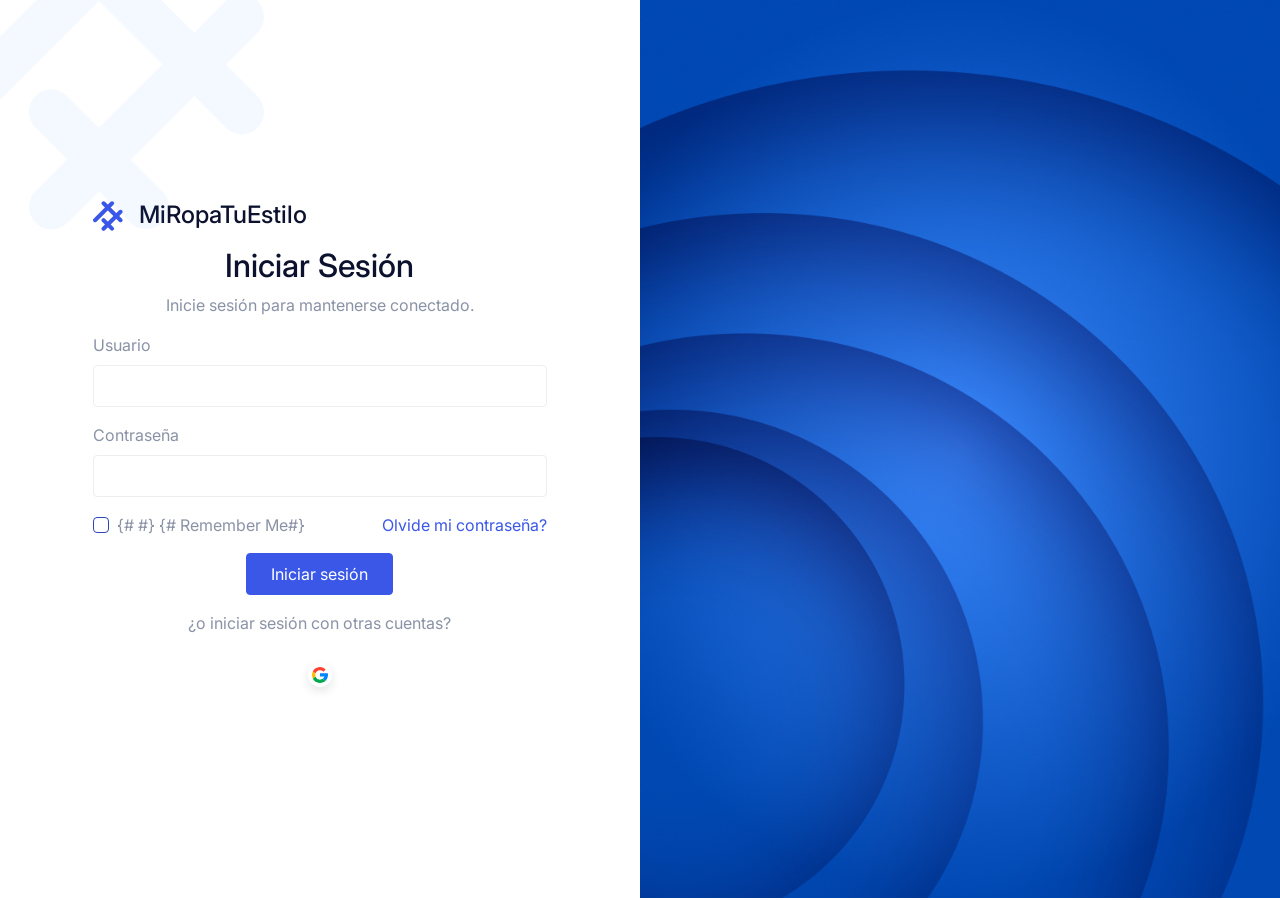
<file: templates/login.html>
<!doctype html>
<html lang="en" dir="ltr">
  <head>
    <meta charset="utf-8">
      <meta name="viewport" content="width=device-width, initial-scale=1, shrink-to-fit=no">
      <title>MiRopaTuEstilo </title>
      
      <!-- Favicon -->
      <link rel="shortcut icon" href="../turopamiestilo/static/assets/images/favicon.ico">
      
      <!-- Library / Plugin Css Build -->
      <link rel="stylesheet" href="../turopamiestilo/static/assets/css/core/libs.min.css">
      
      
      <!-- Hope Ui Design System Css -->
      <link rel="stylesheet" href="../turopamiestilo/static/assets/css/hope-ui.min.css?v=4.0.0">
      
      <!-- Custom Css -->
      <link rel="stylesheet" href="../turopamiestilo/static/assets/css/custom.min.css?v=4.0.0">
      
      <!-- Dark Css -->
      <link rel="stylesheet" href="../turopamiestilo/static/assets/css/dark.min.css">
      
      <!-- Customizer Css -->
      <link rel="stylesheet" href="../turopamiestilo/static/assets/css/customizer.min.css">
      
      <!-- RTL Css -->
      <link rel="stylesheet" href="../turopamiestilo/static/assets/css/rtl.min.css">
      
      <link rel="stylesheet" type="text/css" href="../turopamiestilo/static/assets/vendor/sweetalert2/sweetalert2.css">
      
      <link rel="stylesheet" href="../turopamiestilo/static/assets/css/loader.css">
      
       <!-- Jquery para hacer la llamadas ajaxs -->
      <script src="../turopamiestilo/static/assets/js/jquery-3.6.0.min.js"></script>
      
      <script src="../turopamiestilo/static/assets/vendor/sweetalert2/sweetalert2.all.js"></script>
      
      <script src="../turopamiestilo/static/assets/js/loader.js"></script>

       <script>
            $(function () {
                
                 $( document ).ready(function() {
                     
                     function getCookie(name) {
                            let cookieValue = null;
                            if (document.cookie && document.cookie !== '') {
                                const cookies = document.cookie.split(';');
                                for (let i = 0; i < cookies.length; i++) {
                                    const cookie = cookies[i].trim();
                                    if (cookie.substring(0, name.length + 1) === (name + '=')) {
                                        cookieValue = decodeURIComponent(cookie.substring(name.length + 1));
                                        break;
                                    }
                                }
                            }
                            return cookieValue;
                        }
        
                     const csrftoken = getCookie('csrftoken');
                     
                     $.ajaxSetup({
                        headers: { "X-CSRFToken": csrftoken }
                     });
                     
                     $('#password').keyup(function(e) {
                            if(e.keyCode == 13) {
                                $("#btniniciarsession").click();
                            }
                     });
                     
                     $('#frmlogin').on('submit', function(e) {
                         
                          e.preventDefault(); // evita el submit tradicional  
                         
                          Loader.open();
                          var formData = new FormData();                          
                          formData.append('user', $("#usuario").val());
                          formData.append('pass',  $("#password").val());
                          $.ajax({
                             url: '/login',
                             type: "POST",
                             contentType: false,
                             data: formData,
                             processData: false,
                             cache: false,
                             success: function (data) {
                                 if (data.result == "ok") {
                                     location.href = "/panel";
                                 } else {
                                     swal("Error", data.message, "error");
                                 }
                             },
                             error: function (xhr, ajaxOptions, thrownError) {
                                 swal("Error", "Error Conexion en el Servidor", "error");
                             },
                             complete: function(){
                                 Loader.close();
                             }
    
                          });
                         
                     });
                     
                 });
                                                   
            });
       </script>

      
      
  </head>
  <body class=" " data-bs-spy="scroll" data-bs-target="#elements-section" data-bs-offset="0" tabindex="0">
    <!-- loader Start -->
    <div id="loading">
      <div class="loader simple-loader">
          <div class="loader-body">
          </div>
      </div>    </div>
    <!-- loader END -->
    
      <div class="wrapper">
      <section class="login-content">
         <div class="row m-0 align-items-center bg-white vh-100">            
            <div class="col-md-6">
               <div class="row justify-content-center">
                  <div class="col-md-10">
                     <div class="card card-transparent shadow-none d-flex justify-content-center mb-0 auth-card">
                        <div class="card-body">
                           <a href="../../dashboard/index.html" class="navbar-brand d-flex align-items-center mb-3">
                              
                              <!--Logo start-->
                              <div class="logo-main">
                                  <div class="logo-normal">
                                      <svg class="text-primary icon-30" viewBox="0 0 30 30" fill="none" xmlns="http://www.w3.org/2000/svg">
                                          <rect x="-0.757324" y="19.2427" width="28" height="4" rx="2" transform="rotate(-45 -0.757324 19.2427)" fill="currentColor"/>
                                          <rect x="7.72803" y="27.728" width="28" height="4" rx="2" transform="rotate(-45 7.72803 27.728)" fill="currentColor"/>
                                          <rect x="10.5366" y="16.3945" width="16" height="4" rx="2" transform="rotate(45 10.5366 16.3945)" fill="currentColor"/>
                                          <rect x="10.5562" y="-0.556152" width="28" height="4" rx="2" transform="rotate(45 10.5562 -0.556152)" fill="currentColor"/>
                                      </svg>
                                  </div>
                                  <div class="logo-mini">
                                      <svg class="text-primary icon-30" viewBox="0 0 30 30" fill="none" xmlns="http://www.w3.org/2000/svg">
                                          <rect x="-0.757324" y="19.2427" width="28" height="4" rx="2" transform="rotate(-45 -0.757324 19.2427)" fill="currentColor"/>
                                          <rect x="7.72803" y="27.728" width="28" height="4" rx="2" transform="rotate(-45 7.72803 27.728)" fill="currentColor"/>
                                          <rect x="10.5366" y="16.3945" width="16" height="4" rx="2" transform="rotate(45 10.5366 16.3945)" fill="currentColor"/>
                                          <rect x="10.5562" y="-0.556152" width="28" height="4" rx="2" transform="rotate(45 10.5562 -0.556152)" fill="currentColor"/>
                                      </svg>
                                  </div>
                              </div>
                              <!--logo End-->
                              
                          <h4 class="logo-title ms-3">MiRopaTuEstilo</h4>
                          </a>
                          <h2 class="mb-2 text-center">Iniciar Sesión</h2>
                          <p class="text-center">Inicie sesión para mantenerse conectado.</p>
                          <form id="frmlogin" method="post">
                              <div class="row">
                                 <div class="col-lg-12">
                                    <div class="form-group">
                                       <label for="usuario" for="usuario" class="form-label">Usuario</label>
                                       <input type="text" class="form-control" id="usuario" placeholder="" autocomplete="off" required>
                                    </div>
                                 </div>
                                 <div class="col-lg-12">
                                    <div class="form-group">
                                       <label for="password" class="form-label">Contraseña</label>
                                       <input type="password" class="form-control" id="password" aria-describedby="password" placeholder=" " autocomplete="current-password" required>
                                    </div>
                                 </div>
                                 <div class="col-lg-12 d-flex justify-content-between">
                                    <div class="form-check mb-3">
{#                                       <input type="checkbox" class="form-check-input" id="customCheck1">#}
{#                                       <label class="form-check-label" for="customCheck1">Remember Me</label>#}
                                    </div>
                                    <a href="recoverpw.html">Olvide mi contraseña?</a>
                                 </div>
                              </div>
                              <div class="d-flex justify-content-center">
                                 <button type="submit" class="btn btn-primary" id="btniniciarsession">Iniciar sesión</button>
                              </div>
                              <p class="text-center my-3">¿o iniciar sesión con otras cuentas?</p>
                              <div class="d-flex justify-content-center">
                                 <ul class="list-group list-group-horizontal list-group-flush">
                                    <li class="list-group-item border-0 pb-0">
                                       <a href="#"><img src="../turopamiestilo/static/assets/images/brands/gm.svg" alt="gm"></a>
                                    </li>
                                 </ul>
                              </div>
                           </form>
                        </div>
                     </div>
                  </div>
               </div>
               <div class="sign-bg">
                  <svg width="280" height="230" viewBox="0 0 431 398" fill="none" xmlns="http://www.w3.org/2000/svg">
                     <g opacity="0.05">
                     <rect x="-157.085" y="193.773" width="543" height="77.5714" rx="38.7857" transform="rotate(-45 -157.085 193.773)" fill="#3B8AFF"/>
                     <rect x="7.46875" y="358.327" width="543" height="77.5714" rx="38.7857" transform="rotate(-45 7.46875 358.327)" fill="#3B8AFF"/>
                     <rect x="61.9355" y="138.545" width="310.286" height="77.5714" rx="38.7857" transform="rotate(45 61.9355 138.545)" fill="#3B8AFF"/>
                     <rect x="62.3154" y="-190.173" width="543" height="77.5714" rx="38.7857" transform="rotate(45 62.3154 -190.173)" fill="#3B8AFF"/>
                     </g>
                  </svg>
               </div>
            </div>
            <div class="col-md-6 d-md-block d-none bg-primary p-0 mt-n1 vh-100 overflow-hidden">
               <img src="../turopamiestilo/static/assets/images/auth/01.png" class="img-fluid gradient-main animated-scaleX" alt="images">
            </div>
         </div>
      </section>
      </div>
    
    <!-- Library Bundle Script -->
    <script src="../turopamiestilo/static/assets/js/core/libs.min.js"></script>
    
    <!-- External Library Bundle Script -->
    <script src="../turopamiestilo/static/assets/js/core/external.min.js"></script>
    
    <!-- Widgetchart Script -->
    <script src="../turopamiestilo/static/assets/js/charts/widgetcharts.js"></script>
    
    <!-- mapchart Script -->
    <script src="../turopamiestilo/static/assets/js/charts/vectore-chart.js"></script>
    <script src="../turopamiestilo/static/assets/js/charts/dashboard.js" ></script>
    
    <!-- fslightbox Script -->
    <script src="../turopamiestilo/static/assets/js/plugins/fslightbox.js"></script>
    
    <!-- Settings Script -->
    <script src="../turopamiestilo/static/assets/js/plugins/setting.js"></script>
    
    <!-- Slider-tab Script -->
    <script src="../turopamiestilo/static/assets/js/plugins/slider-tabs.js"></script>
    
    <!-- Form Wizard Script -->
    <script src="../turopamiestilo/static/assets/js/plugins/form-wizard.js"></script>
    
    <!-- AOS Animation Plugin-->
    
    <!-- App Script -->
    <script src="../turopamiestilo/static/assets/js/hope-ui.js" defer></script>
  




    
  </body>
</html>
</file>
<file: turopamiestilo/static/assets/vendor/sweetalert2/sweetalert2.css>
@-webkit-keyframes swal2-show {
  0% {
    -webkit-transform: scale(0.7);
            transform: scale(0.7); }
  45% {
    -webkit-transform: scale(1.05);
            transform: scale(1.05); }
  80% {
    -webkit-transform: scale(0.95);
            transform: scale(0.95); }
  100% {
    -webkit-transform: scale(1);
            transform: scale(1); } }

@keyframes swal2-show {
  0% {
    -webkit-transform: scale(0.7);
            transform: scale(0.7); }
  45% {
    -webkit-transform: scale(1.05);
            transform: scale(1.05); }
  80% {
    -webkit-transform: scale(0.95);
            transform: scale(0.95); }
  100% {
    -webkit-transform: scale(1);
            transform: scale(1); } }

@-webkit-keyframes swal2-hide {
  0% {
    -webkit-transform: scale(1);
            transform: scale(1);
    opacity: 1; }
  100% {
    -webkit-transform: scale(0.5);
            transform: scale(0.5);
    opacity: 0; } }

@keyframes swal2-hide {
  0% {
    -webkit-transform: scale(1);
            transform: scale(1);
    opacity: 1; }
  100% {
    -webkit-transform: scale(0.5);
            transform: scale(0.5);
    opacity: 0; } }

@-webkit-keyframes swal2-animate-success-line-tip {
  0% {
    top: 1.1875em;
    left: .0625em;
    width: 0; }
  54% {
    top: 1.0625em;
    left: .125em;
    width: 0; }
  70% {
    top: 2.1875em;
    left: -.375em;
    width: 3.125em; }
  84% {
    top: 3em;
    left: 1.3125em;
    width: 1.0625em; }
  100% {
    top: 2.8125em;
    left: .875em;
    width: 1.5625em; } }

@keyframes swal2-animate-success-line-tip {
  0% {
    top: 1.1875em;
    left: .0625em;
    width: 0; }
  54% {
    top: 1.0625em;
    left: .125em;
    width: 0; }
  70% {
    top: 2.1875em;
    left: -.375em;
    width: 3.125em; }
  84% {
    top: 3em;
    left: 1.3125em;
    width: 1.0625em; }
  100% {
    top: 2.8125em;
    left: .875em;
    width: 1.5625em; } }

@-webkit-keyframes swal2-animate-success-line-long {
  0% {
    top: 3.375em;
    right: 2.875em;
    width: 0; }
  65% {
    top: 3.375em;
    right: 2.875em;
    width: 0; }
  84% {
    top: 2.1875em;
    right: 0;
    width: 3.4375em; }
  100% {
    top: 2.375em;
    right: .5em;
    width: 2.9375em; } }

@keyframes swal2-animate-success-line-long {
  0% {
    top: 3.375em;
    right: 2.875em;
    width: 0; }
  65% {
    top: 3.375em;
    right: 2.875em;
    width: 0; }
  84% {
    top: 2.1875em;
    right: 0;
    width: 3.4375em; }
  100% {
    top: 2.375em;
    right: .5em;
    width: 2.9375em; } }

@-webkit-keyframes swal2-rotate-success-circular-line {
  0% {
    -webkit-transform: rotate(-45deg);
            transform: rotate(-45deg); }
  5% {
    -webkit-transform: rotate(-45deg);
            transform: rotate(-45deg); }
  12% {
    -webkit-transform: rotate(-405deg);
            transform: rotate(-405deg); }
  100% {
    -webkit-transform: rotate(-405deg);
            transform: rotate(-405deg); } }

@keyframes swal2-rotate-success-circular-line {
  0% {
    -webkit-transform: rotate(-45deg);
            transform: rotate(-45deg); }
  5% {
    -webkit-transform: rotate(-45deg);
            transform: rotate(-45deg); }
  12% {
    -webkit-transform: rotate(-405deg);
            transform: rotate(-405deg); }
  100% {
    -webkit-transform: rotate(-405deg);
            transform: rotate(-405deg); } }

@-webkit-keyframes swal2-animate-error-x-mark {
  0% {
    margin-top: 1.625em;
    -webkit-transform: scale(0.4);
            transform: scale(0.4);
    opacity: 0; }
  50% {
    margin-top: 1.625em;
    -webkit-transform: scale(0.4);
            transform: scale(0.4);
    opacity: 0; }
  80% {
    margin-top: -.375em;
    -webkit-transform: scale(1.15);
            transform: scale(1.15); }
  100% {
    margin-top: 0;
    -webkit-transform: scale(1);
            transform: scale(1);
    opacity: 1; } }

@keyframes swal2-animate-error-x-mark {
  0% {
    margin-top: 1.625em;
    -webkit-transform: scale(0.4);
            transform: scale(0.4);
    opacity: 0; }
  50% {
    margin-top: 1.625em;
    -webkit-transform: scale(0.4);
            transform: scale(0.4);
    opacity: 0; }
  80% {
    margin-top: -.375em;
    -webkit-transform: scale(1.15);
            transform: scale(1.15); }
  100% {
    margin-top: 0;
    -webkit-transform: scale(1);
            transform: scale(1);
    opacity: 1; } }

@-webkit-keyframes swal2-animate-error-icon {
  0% {
    -webkit-transform: rotateX(100deg);
            transform: rotateX(100deg);
    opacity: 0; }
  100% {
    -webkit-transform: rotateX(0deg);
            transform: rotateX(0deg);
    opacity: 1; } }

@keyframes swal2-animate-error-icon {
  0% {
    -webkit-transform: rotateX(100deg);
            transform: rotateX(100deg);
    opacity: 0; }
  100% {
    -webkit-transform: rotateX(0deg);
            transform: rotateX(0deg);
    opacity: 1; } }

body.swal2-toast-shown.swal2-has-input > .swal2-container > .swal2-toast {
  flex-direction: column;
  align-items: stretch; }
  body.swal2-toast-shown.swal2-has-input > .swal2-container > .swal2-toast .swal2-actions {
    flex: 1;
    align-self: stretch;
    justify-content: flex-end;
    height: 2.2em; }
  body.swal2-toast-shown.swal2-has-input > .swal2-container > .swal2-toast .swal2-loading {
    justify-content: center; }
  body.swal2-toast-shown.swal2-has-input > .swal2-container > .swal2-toast .swal2-input {
    height: 2em;
    margin: .3125em auto;
    font-size: 1em; }
  body.swal2-toast-shown.swal2-has-input > .swal2-container > .swal2-toast .swal2-validationerror {
    font-size: 1em; }

body.swal2-toast-shown > .swal2-container {
  position: fixed;
  background-color: transparent; }
  body.swal2-toast-shown > .swal2-container.swal2-shown {
    background-color: transparent; }
  body.swal2-toast-shown > .swal2-container.swal2-top {
    top: 0;
    right: auto;
    bottom: auto;
    left: 50%;
    -webkit-transform: translateX(-50%);
            transform: translateX(-50%); }
  body.swal2-toast-shown > .swal2-container.swal2-top-end, body.swal2-toast-shown > .swal2-container.swal2-top-right {
    top: 0;
    right: 0;
    bottom: auto;
    left: auto; }
  body.swal2-toast-shown > .swal2-container.swal2-top-start, body.swal2-toast-shown > .swal2-container.swal2-top-left {
    top: 0;
    right: auto;
    bottom: auto;
    left: 0; }
  body.swal2-toast-shown > .swal2-container.swal2-center-start, body.swal2-toast-shown > .swal2-container.swal2-center-left {
    top: 50%;
    right: auto;
    bottom: auto;
    left: 0;
    -webkit-transform: translateY(-50%);
            transform: translateY(-50%); }
  body.swal2-toast-shown > .swal2-container.swal2-center {
    top: 50%;
    right: auto;
    bottom: auto;
    left: 50%;
    -webkit-transform: translate(-50%, -50%);
            transform: translate(-50%, -50%); }
  body.swal2-toast-shown > .swal2-container.swal2-center-end, body.swal2-toast-shown > .swal2-container.swal2-center-right {
    top: 50%;
    right: 0;
    bottom: auto;
    left: auto;
    -webkit-transform: translateY(-50%);
            transform: translateY(-50%); }
  body.swal2-toast-shown > .swal2-container.swal2-bottom-start, body.swal2-toast-shown > .swal2-container.swal2-bottom-left {
    top: auto;
    right: auto;
    bottom: 0;
    left: 0; }
  body.swal2-toast-shown > .swal2-container.swal2-bottom {
    top: auto;
    right: auto;
    bottom: 0;
    left: 50%;
    -webkit-transform: translateX(-50%);
            transform: translateX(-50%); }
  body.swal2-toast-shown > .swal2-container.swal2-bottom-end, body.swal2-toast-shown > .swal2-container.swal2-bottom-right {
    top: auto;
    right: 0;
    bottom: 0;
    left: auto; }

.swal2-popup.swal2-toast {
  flex-direction: row;
  align-items: center;
  width: auto;
  padding: 0.625em;
  box-shadow: 0 0 0.625em #d9d9d9;
  overflow-y: hidden; }
  .swal2-popup.swal2-toast .swal2-header {
    flex-direction: row; }
  .swal2-popup.swal2-toast .swal2-title {
    justify-content: flex-start;
    margin: 0 .6em;
    font-size: 1em; }
  .swal2-popup.swal2-toast .swal2-close {
    position: initial; }
  .swal2-popup.swal2-toast .swal2-content {
    justify-content: flex-start;
    font-size: 1em; }
  .swal2-popup.swal2-toast .swal2-icon {
    width: 2em;
    min-width: 2em;
    height: 2em;
    margin: 0; }
    .swal2-popup.swal2-toast .swal2-icon-text {
      font-size: 2em;
      font-weight: bold;
      line-height: 1em; }
    .swal2-popup.swal2-toast .swal2-icon.swal2-success .swal2-success-ring {
      width: 2em;
      height: 2em; }
    .swal2-popup.swal2-toast .swal2-icon.swal2-error [class^='swal2-x-mark-line'] {
      top: .875em;
      width: 1.375em; }
      .swal2-popup.swal2-toast .swal2-icon.swal2-error [class^='swal2-x-mark-line'][class$='left'] {
        left: .3125em; }
      .swal2-popup.swal2-toast .swal2-icon.swal2-error [class^='swal2-x-mark-line'][class$='right'] {
        right: .3125em; }
  .swal2-popup.swal2-toast .swal2-actions {
    height: auto;
    margin: 0 .3125em; }
  .swal2-popup.swal2-toast .swal2-styled {
    margin: 0 .3125em;
    padding: .3125em .625em;
    font-size: 1em; }
    .swal2-popup.swal2-toast .swal2-styled:focus {
      box-shadow: 0 0 0 0.0625em #fff, 0 0 0 0.125em rgba(50, 100, 150, 0.4); }
  .swal2-popup.swal2-toast .swal2-success {
    border-color: #a5dc86; }
    .swal2-popup.swal2-toast .swal2-success [class^='swal2-success-circular-line'] {
      position: absolute;
      width: 2em;
      height: 2.8125em;
      -webkit-transform: rotate(45deg);
              transform: rotate(45deg);
      border-radius: 50%; }
      .swal2-popup.swal2-toast .swal2-success [class^='swal2-success-circular-line'][class$='left'] {
        top: -.25em;
        left: -.9375em;
        -webkit-transform: rotate(-45deg);
                transform: rotate(-45deg);
        -webkit-transform-origin: 2em 2em;
                transform-origin: 2em 2em;
        border-radius: 4em 0 0 4em; }
      .swal2-popup.swal2-toast .swal2-success [class^='swal2-success-circular-line'][class$='right'] {
        top: -.25em;
        left: .9375em;
        -webkit-transform-origin: 0 2em;
                transform-origin: 0 2em;
        border-radius: 0 4em 4em 0; }
    .swal2-popup.swal2-toast .swal2-success .swal2-success-ring {
      width: 2em;
      height: 2em; }
    .swal2-popup.swal2-toast .swal2-success .swal2-success-fix {
      top: 0;
      left: .4375em;
      width: .4375em;
      height: 2.6875em; }
    .swal2-popup.swal2-toast .swal2-success [class^='swal2-success-line'] {
      height: .3125em; }
      .swal2-popup.swal2-toast .swal2-success [class^='swal2-success-line'][class$='tip'] {
        top: 1.125em;
        left: .1875em;
        width: .75em; }
      .swal2-popup.swal2-toast .swal2-success [class^='swal2-success-line'][class$='long'] {
        top: .9375em;
        right: .1875em;
        width: 1.375em; }
  .swal2-popup.swal2-toast.swal2-show {
    -webkit-animation: showSweetToast .5s;
            animation: showSweetToast .5s; }
  .swal2-popup.swal2-toast.swal2-hide {
    -webkit-animation: hideSweetToast .2s forwards;
            animation: hideSweetToast .2s forwards; }
  .swal2-popup.swal2-toast .swal2-animate-success-icon .swal2-success-line-tip {
    -webkit-animation: animate-toast-success-tip .75s;
            animation: animate-toast-success-tip .75s; }
  .swal2-popup.swal2-toast .swal2-animate-success-icon .swal2-success-line-long {
    -webkit-animation: animate-toast-success-long .75s;
            animation: animate-toast-success-long .75s; }

@-webkit-keyframes showSweetToast {
  0% {
    -webkit-transform: translateY(-0.625em) rotateZ(2deg);
            transform: translateY(-0.625em) rotateZ(2deg);
    opacity: 0; }
  33% {
    -webkit-transform: translateY(0) rotateZ(-2deg);
            transform: translateY(0) rotateZ(-2deg);
    opacity: .5; }
  66% {
    -webkit-transform: translateY(0.3125em) rotateZ(2deg);
            transform: translateY(0.3125em) rotateZ(2deg);
    opacity: .7; }
  100% {
    -webkit-transform: translateY(0) rotateZ(0);
            transform: translateY(0) rotateZ(0);
    opacity: 1; } }

@keyframes showSweetToast {
  0% {
    -webkit-transform: translateY(-0.625em) rotateZ(2deg);
            transform: translateY(-0.625em) rotateZ(2deg);
    opacity: 0; }
  33% {
    -webkit-transform: translateY(0) rotateZ(-2deg);
            transform: translateY(0) rotateZ(-2deg);
    opacity: .5; }
  66% {
    -webkit-transform: translateY(0.3125em) rotateZ(2deg);
            transform: translateY(0.3125em) rotateZ(2deg);
    opacity: .7; }
  100% {
    -webkit-transform: translateY(0) rotateZ(0);
            transform: translateY(0) rotateZ(0);
    opacity: 1; } }

@-webkit-keyframes hideSweetToast {
  0% {
    opacity: 1; }
  33% {
    opacity: .5; }
  100% {
    -webkit-transform: rotateZ(1deg);
            transform: rotateZ(1deg);
    opacity: 0; } }

@keyframes hideSweetToast {
  0% {
    opacity: 1; }
  33% {
    opacity: .5; }
  100% {
    -webkit-transform: rotateZ(1deg);
            transform: rotateZ(1deg);
    opacity: 0; } }

@-webkit-keyframes animate-toast-success-tip {
  0% {
    top: .5625em;
    left: .0625em;
    width: 0; }
  54% {
    top: .125em;
    left: .125em;
    width: 0; }
  70% {
    top: .625em;
    left: -.25em;
    width: 1.625em; }
  84% {
    top: 1.0625em;
    left: .75em;
    width: .5em; }
  100% {
    top: 1.125em;
    left: .1875em;
    width: .75em; } }

@keyframes animate-toast-success-tip {
  0% {
    top: .5625em;
    left: .0625em;
    width: 0; }
  54% {
    top: .125em;
    left: .125em;
    width: 0; }
  70% {
    top: .625em;
    left: -.25em;
    width: 1.625em; }
  84% {
    top: 1.0625em;
    left: .75em;
    width: .5em; }
  100% {
    top: 1.125em;
    left: .1875em;
    width: .75em; } }

@-webkit-keyframes animate-toast-success-long {
  0% {
    top: 1.625em;
    right: 1.375em;
    width: 0; }
  65% {
    top: 1.25em;
    right: .9375em;
    width: 0; }
  84% {
    top: .9375em;
    right: 0;
    width: 1.125em; }
  100% {
    top: .9375em;
    right: .1875em;
    width: 1.375em; } }

@keyframes animate-toast-success-long {
  0% {
    top: 1.625em;
    right: 1.375em;
    width: 0; }
  65% {
    top: 1.25em;
    right: .9375em;
    width: 0; }
  84% {
    top: .9375em;
    right: 0;
    width: 1.125em; }
  100% {
    top: .9375em;
    right: .1875em;
    width: 1.375em; } }

html.swal2-shown:not(.swal2-no-backdrop):not(.swal2-toast-shown),
body.swal2-shown:not(.swal2-no-backdrop):not(.swal2-toast-shown) {
  height: auto;
  overflow-y: hidden; }

body.swal2-no-backdrop .swal2-shown {
  top: auto;
  right: auto;
  bottom: auto;
  left: auto;
  background-color: transparent; }
  body.swal2-no-backdrop .swal2-shown > .swal2-modal {
    box-shadow: 0 0 10px rgba(0, 0, 0, 0.4); }
  body.swal2-no-backdrop .swal2-shown.swal2-top {
    top: 0;
    left: 50%;
    -webkit-transform: translateX(-50%);
            transform: translateX(-50%); }
  body.swal2-no-backdrop .swal2-shown.swal2-top-start, body.swal2-no-backdrop .swal2-shown.swal2-top-left {
    top: 0;
    left: 0; }
  body.swal2-no-backdrop .swal2-shown.swal2-top-end, body.swal2-no-backdrop .swal2-shown.swal2-top-right {
    top: 0;
    right: 0; }
  body.swal2-no-backdrop .swal2-shown.swal2-center {
    top: 50%;
    left: 50%;
    -webkit-transform: translate(-50%, -50%);
            transform: translate(-50%, -50%); }
  body.swal2-no-backdrop .swal2-shown.swal2-center-start, body.swal2-no-backdrop .swal2-shown.swal2-center-left {
    top: 50%;
    left: 0;
    -webkit-transform: translateY(-50%);
            transform: translateY(-50%); }
  body.swal2-no-backdrop .swal2-shown.swal2-center-end, body.swal2-no-backdrop .swal2-shown.swal2-center-right {
    top: 50%;
    right: 0;
    -webkit-transform: translateY(-50%);
            transform: translateY(-50%); }
  body.swal2-no-backdrop .swal2-shown.swal2-bottom {
    bottom: 0;
    left: 50%;
    -webkit-transform: translateX(-50%);
            transform: translateX(-50%); }
  body.swal2-no-backdrop .swal2-shown.swal2-bottom-start, body.swal2-no-backdrop .swal2-shown.swal2-bottom-left {
    bottom: 0;
    left: 0; }
  body.swal2-no-backdrop .swal2-shown.swal2-bottom-end, body.swal2-no-backdrop .swal2-shown.swal2-bottom-right {
    right: 0;
    bottom: 0; }

.swal2-container {
  display: flex;
  position: fixed;
  top: 0;
  right: 0;
  bottom: 0;
  left: 0;
  flex-direction: row;
  align-items: center;
  justify-content: center;
  padding: 10px;
  background-color: transparent;
  z-index: 1060;
  overflow-x: hidden;
  -webkit-overflow-scrolling: touch; }
  .swal2-container.swal2-top {
    align-items: flex-start; }
  .swal2-container.swal2-top-start, .swal2-container.swal2-top-left {
    align-items: flex-start;
    justify-content: flex-start; }
  .swal2-container.swal2-top-end, .swal2-container.swal2-top-right {
    align-items: flex-start;
    justify-content: flex-end; }
  .swal2-container.swal2-center {
    align-items: center; }
  .swal2-container.swal2-center-start, .swal2-container.swal2-center-left {
    align-items: center;
    justify-content: flex-start; }
  .swal2-container.swal2-center-end, .swal2-container.swal2-center-right {
    align-items: center;
    justify-content: flex-end; }
  .swal2-container.swal2-bottom {
    align-items: flex-end; }
  .swal2-container.swal2-bottom-start, .swal2-container.swal2-bottom-left {
    align-items: flex-end;
    justify-content: flex-start; }
  .swal2-container.swal2-bottom-end, .swal2-container.swal2-bottom-right {
    align-items: flex-end;
    justify-content: flex-end; }
  .swal2-container.swal2-grow-fullscreen > .swal2-modal {
    display: flex !important;
    flex: 1;
    align-self: stretch;
    justify-content: center; }
  .swal2-container.swal2-grow-row > .swal2-modal {
    display: flex !important;
    flex: 1;
    align-content: center;
    justify-content: center; }
  .swal2-container.swal2-grow-column {
    flex: 1;
    flex-direction: column; }
    .swal2-container.swal2-grow-column.swal2-top, .swal2-container.swal2-grow-column.swal2-center, .swal2-container.swal2-grow-column.swal2-bottom {
      align-items: center; }
    .swal2-container.swal2-grow-column.swal2-top-start, .swal2-container.swal2-grow-column.swal2-center-start, .swal2-container.swal2-grow-column.swal2-bottom-start, .swal2-container.swal2-grow-column.swal2-top-left, .swal2-container.swal2-grow-column.swal2-center-left, .swal2-container.swal2-grow-column.swal2-bottom-left {
      align-items: flex-start; }
    .swal2-container.swal2-grow-column.swal2-top-end, .swal2-container.swal2-grow-column.swal2-center-end, .swal2-container.swal2-grow-column.swal2-bottom-end, .swal2-container.swal2-grow-column.swal2-top-right, .swal2-container.swal2-grow-column.swal2-center-right, .swal2-container.swal2-grow-column.swal2-bottom-right {
      align-items: flex-end; }
    .swal2-container.swal2-grow-column > .swal2-modal {
      display: flex !important;
      flex: 1;
      align-content: center;
      justify-content: center; }
  .swal2-container:not(.swal2-top):not(.swal2-top-start):not(.swal2-top-end):not(.swal2-top-left):not(.swal2-top-right):not(.swal2-center-start):not(.swal2-center-end):not(.swal2-center-left):not(.swal2-center-right):not(.swal2-bottom):not(.swal2-bottom-start):not(.swal2-bottom-end):not(.swal2-bottom-left):not(.swal2-bottom-right) > .swal2-modal {
    margin: auto; }
  @media all and (-ms-high-contrast: none), (-ms-high-contrast: active) {
    .swal2-container .swal2-modal {
      margin: 0 !important; } }
  .swal2-container.swal2-fade {
    transition: background-color .1s; }
  .swal2-container.swal2-shown {
    background-color: rgba(0, 0, 0, 0.4); }

.swal2-popup {
  display: none;
  position: relative;
  flex-direction: column;
  justify-content: center;
  width: 32em;
  max-width: 100%;
  padding: 1.25em;
  border-radius: 0.3125em;
  background: #fff;
  font-family: inherit;
  font-size: 1rem;
  box-sizing: border-box; }
  .swal2-popup:focus {
    outline: none; }
  .swal2-popup.swal2-loading {
    overflow-y: hidden; }
  .swal2-popup .swal2-header {
    display: flex;
    flex-direction: column;
    align-items: center; }
  .swal2-popup .swal2-title {
    display: block;
    position: relative;
    max-width: 100%;
    margin: 0 0 0.4em;
    padding: 0;
    color: #131e22;
    font-size: 1.875em;
    font-weight: 500;
    text-align: center;
    text-transform: none;
    word-wrap: break-word; }
  .swal2-popup .swal2-actions {
    align-items: center;
    justify-content: center;
    margin: 1.25em auto 0; }
    .swal2-popup .swal2-actions:not(.swal2-loading) .swal2-styled[disabled] {
      opacity: .4; }
    .swal2-popup .swal2-actions:not(.swal2-loading) .swal2-styled:hover {
      background-image: linear-gradient(rgba(0, 0, 0, 0.1), rgba(0, 0, 0, 0.1)); }
    .swal2-popup .swal2-actions:not(.swal2-loading) .swal2-styled:active {
      background-image: linear-gradient(rgba(0, 0, 0, 0.2), rgba(0, 0, 0, 0.2)); }
    .swal2-popup .swal2-actions.swal2-loading .swal2-styled.swal2-confirm {
      width: 2.5em;
      height: 2.5em;
      margin: .46875em;
      padding: 0;
      border: .25em solid transparent;
      border-radius: 100%;
      border-color: transparent;
      background-color: transparent !important;
      color: transparent;
      cursor: default;
      box-sizing: border-box;
      -webkit-animation: swal2-rotate-loading 1.5s linear 0s infinite normal;
              animation: swal2-rotate-loading 1.5s linear 0s infinite normal;
      -webkit-user-select: none;
         -moz-user-select: none;
          -ms-user-select: none;
              user-select: none; }
    .swal2-popup .swal2-actions.swal2-loading .swal2-styled.swal2-cancel {
      margin-right: 30px;
      margin-left: 30px; }
    .swal2-popup .swal2-actions.swal2-loading :not(.swal2-styled).swal2-confirm::after {
      display: inline-block;
      width: 15px;
      height: 15px;
      margin-left: 5px;
      border: 3px solid #999999;
      border-radius: 50%;
      border-right-color: transparent;
      box-shadow: 1px 1px 1px #fff;
      content: '';
      -webkit-animation: swal2-rotate-loading 1.5s linear 0s infinite normal;
              animation: swal2-rotate-loading 1.5s linear 0s infinite normal; }
  .swal2-popup .swal2-styled {
    margin: 0 .3125em;
    padding: .625em 2em;
    font-weight: 500;
    box-shadow: none; }
    .swal2-popup .swal2-styled:not([disabled]) {
      cursor: pointer; }
    .swal2-popup .swal2-styled.swal2-confirm {
      border: 0;
      border-radius: 0.25em;
      background: initial;
      background-color: #3085d6;
      color: #fff;
      font-size: 1.0625em; }
    .swal2-popup .swal2-styled.swal2-cancel {
      border: 0;
      border-radius: 0.25em;
      background: initial;
      background-color: #aaa;
      color: #fff;
      font-size: 1.0625em; }
    .swal2-popup .swal2-styled:focus {
      outline: none;
      box-shadow: 0 0 0 2px #fff, 0 0 0 4px rgba(50, 100, 150, 0.4); }
    .swal2-popup .swal2-styled::-moz-focus-inner {
      border: 0; }
  .swal2-popup .swal2-footer {
    justify-content: center;
    margin: 1.25em 0 0;
    padding-top: 1em;
    border-top: 1px solid #eee;
    color: #545454;
    font-size: 1em; }
  .swal2-popup .swal2-image {
    max-width: 100%;
    margin: 1.25em auto; }
  .swal2-popup .swal2-close {
    position: absolute;
    top: 0;
    right: 0;
    justify-content: center;
    width: 1.2em;
    min-width: 1.2em;
    height: 1.2em;
    margin: 0;
    padding: 0;
    transition: color 0.1s ease-out;
    border: none;
    border-radius: 0;
    background: transparent;
    color: #cccccc;
    font-family: serif;
    font-size: calc(2.5em - 0.25em);
    line-height: 1.2em;
    cursor: pointer; }
    .swal2-popup .swal2-close:hover {
      -webkit-transform: none;
              transform: none;
      color: #f27474; }
  .swal2-popup > .swal2-input,
  .swal2-popup > .swal2-file,
  .swal2-popup > .swal2-textarea,
  .swal2-popup > .swal2-select,
  .swal2-popup > .swal2-radio,
  .swal2-popup > .swal2-checkbox {
    display: none; }
  .swal2-popup .swal2-content {
    justify-content: center;
    margin: 0;
    padding: 0;
    color: #131e22;
    font-size: 1.125em;
    font-weight: 400;
    line-height: normal;
    word-wrap: break-word; }
  .swal2-popup #swal2-content {
    text-align: center; }
  .swal2-popup .swal2-input,
  .swal2-popup .swal2-file,
  .swal2-popup .swal2-textarea,
  .swal2-popup .swal2-select,
  .swal2-popup .swal2-radio,
  .swal2-popup .swal2-checkbox {
    margin: 1em auto; }
  .swal2-popup .swal2-input,
  .swal2-popup .swal2-file,
  .swal2-popup .swal2-textarea {
    width: 100%;
    transition: border-color .3s, box-shadow .3s;
    border: 1px solid #d9d9d9;
    border-radius: 0.1875em;
    font-size: 1.125em;
    box-shadow: inset 0 1px 1px rgba(0, 0, 0, 0.06);
    box-sizing: border-box; }
    .swal2-popup .swal2-input.swal2-inputerror,
    .swal2-popup .swal2-file.swal2-inputerror,
    .swal2-popup .swal2-textarea.swal2-inputerror {
      border-color: #f27474 !important;
      box-shadow: 0 0 2px #f27474 !important; }
    .swal2-popup .swal2-input:focus,
    .swal2-popup .swal2-file:focus,
    .swal2-popup .swal2-textarea:focus {
      border: 1px solid #b4dbed;
      outline: none;
      box-shadow: 0 0 3px #c4e6f5; }
    .swal2-popup .swal2-input::-webkit-input-placeholder,
    .swal2-popup .swal2-file::-webkit-input-placeholder,
    .swal2-popup .swal2-textarea::-webkit-input-placeholder {
      color: #cccccc; }
    .swal2-popup .swal2-input:-ms-input-placeholder,
    .swal2-popup .swal2-file:-ms-input-placeholder,
    .swal2-popup .swal2-textarea:-ms-input-placeholder {
      color: #cccccc; }
    .swal2-popup .swal2-input::-ms-input-placeholder,
    .swal2-popup .swal2-file::-ms-input-placeholder,
    .swal2-popup .swal2-textarea::-ms-input-placeholder {
      color: #cccccc; }
    .swal2-popup .swal2-input::placeholder,
    .swal2-popup .swal2-file::placeholder,
    .swal2-popup .swal2-textarea::placeholder {
      color: #cccccc; }
  .swal2-popup .swal2-range input {
    width: 80%; }
  .swal2-popup .swal2-range output {
    width: 20%;
    font-weight: 600;
    text-align: center; }
  .swal2-popup .swal2-range input,
  .swal2-popup .swal2-range output {
    height: 2.625em;
    margin: 1em auto;
    padding: 0;
    font-size: 1.125em;
    line-height: 2.625em; }
  .swal2-popup .swal2-input {
    height: 2.625em;
    padding: 0.75em; }
    .swal2-popup .swal2-input[type='number'] {
      max-width: 10em; }
  .swal2-popup .swal2-file {
    font-size: 1.125em; }
  .swal2-popup .swal2-textarea {
    height: 6.75em;
    padding: 0.75em; }
  .swal2-popup .swal2-select {
    min-width: 50%;
    max-width: 100%;
    padding: .375em .625em;
    color: #545454;
    font-size: 1.125em; }
  .swal2-popup .swal2-radio,
  .swal2-popup .swal2-checkbox {
    align-items: center;
    justify-content: center; }
    .swal2-popup .swal2-radio label,
    .swal2-popup .swal2-checkbox label {
      margin: 0 .6em;
      font-size: 1.125em; }
    .swal2-popup .swal2-radio input,
    .swal2-popup .swal2-checkbox input {
      margin: 0 .4em; }
  .swal2-popup .swal2-validationerror {
    display: none;
    align-items: center;
    justify-content: center;
    padding: 0.625em;
    background: #f0f0f0;
    color: #666666;
    font-size: 1em;
    font-weight: 300;
    overflow: hidden; }
    .swal2-popup .swal2-validationerror::before {
      display: inline-block;
      width: 1.5em;
      height: 1.5em;
      margin: 0 .625em;
      border-radius: 50%;
      background-color: #f27474;
      color: #fff;
      font-weight: 600;
      line-height: 1.5em;
      text-align: center;
      content: '!';
      zoom: normal; }

@supports (-ms-accelerator: true) {
  .swal2-range input {
    width: 100% !important; }
  .swal2-range output {
    display: none; } }

@media all and (-ms-high-contrast: none), (-ms-high-contrast: active) {
  .swal2-range input {
    width: 100% !important; }
  .swal2-range output {
    display: none; } }

.swal2-icon {
  position: relative;
  justify-content: center;
  width: 5em;
  height: 5em;
  margin: 1.25em auto 1.875em;
  border: .25em solid transparent;
  border-radius: 50%;
  line-height: 5em;
  cursor: default;
  box-sizing: content-box;
  -webkit-user-select: none;
     -moz-user-select: none;
      -ms-user-select: none;
          user-select: none;
  zoom: normal; }
  .swal2-icon-text {
    font-size: 3.75em; }
  .swal2-icon.swal2-error {
    border-color: #f27474; }
    .swal2-icon.swal2-error .swal2-x-mark {
      position: relative;
      flex-grow: 1; }
    .swal2-icon.swal2-error [class^='swal2-x-mark-line'] {
      display: block;
      position: absolute;
      top: 2.3125em;
      width: 2.9375em;
      height: .3125em;
      border-radius: .125em;
      background-color: #f27474; }
      .swal2-icon.swal2-error [class^='swal2-x-mark-line'][class$='left'] {
        left: 1.0625em;
        -webkit-transform: rotate(45deg);
                transform: rotate(45deg); }
      .swal2-icon.swal2-error [class^='swal2-x-mark-line'][class$='right'] {
        right: 1em;
        -webkit-transform: rotate(-45deg);
                transform: rotate(-45deg); }
  .swal2-icon.swal2-warning {
    border-color: #facea8;
    color: #f8bb86; }
  .swal2-icon.swal2-info {
    border-color: #9de0f6;
    color: #3fc3ee; }
  .swal2-icon.swal2-question {
    border-color: #c9dae1;
    color: #87adbd; }
  .swal2-icon.swal2-success {
    border-color: #a5dc86; }
    .swal2-icon.swal2-success [class^='swal2-success-circular-line'] {
      position: absolute;
      width: 3.75em;
      height: 7.5em;
      -webkit-transform: rotate(45deg);
              transform: rotate(45deg);
      border-radius: 50%; }
      .swal2-icon.swal2-success [class^='swal2-success-circular-line'][class$='left'] {
        top: -.4375em;
        left: -2.0635em;
        -webkit-transform: rotate(-45deg);
                transform: rotate(-45deg);
        -webkit-transform-origin: 3.75em 3.75em;
                transform-origin: 3.75em 3.75em;
        border-radius: 7.5em 0 0 7.5em; }
      .swal2-icon.swal2-success [class^='swal2-success-circular-line'][class$='right'] {
        top: -.6875em;
        left: 1.875em;
        -webkit-transform: rotate(-45deg);
                transform: rotate(-45deg);
        -webkit-transform-origin: 0 3.75em;
                transform-origin: 0 3.75em;
        border-radius: 0 7.5em 7.5em 0; }
    .swal2-icon.swal2-success .swal2-success-ring {
      position: absolute;
      top: -.25em;
      left: -.25em;
      width: 100%;
      height: 100%;
      border: 0.25em solid rgba(165, 220, 134, 0.3);
      border-radius: 50%;
      z-index: 2;
      box-sizing: content-box; }
    .swal2-icon.swal2-success .swal2-success-fix {
      position: absolute;
      top: .5em;
      left: 1.625em;
      width: .4375em;
      height: 5.625em;
      -webkit-transform: rotate(-45deg);
              transform: rotate(-45deg);
      z-index: 1; }
    .swal2-icon.swal2-success [class^='swal2-success-line'] {
      display: block;
      position: absolute;
      height: .3125em;
      border-radius: .125em;
      background-color: #a5dc86;
      z-index: 2; }
      .swal2-icon.swal2-success [class^='swal2-success-line'][class$='tip'] {
        top: 2.875em;
        left: .875em;
        width: 1.5625em;
        -webkit-transform: rotate(45deg);
                transform: rotate(45deg); }
      .swal2-icon.swal2-success [class^='swal2-success-line'][class$='long'] {
        top: 2.375em;
        right: .5em;
        width: 2.9375em;
        -webkit-transform: rotate(-45deg);
                transform: rotate(-45deg); }

.swal2-progresssteps {
  align-items: center;
  margin: 0 0 1.25em;
  padding: 0;
  font-weight: 600; }
  .swal2-progresssteps li {
    display: inline-block;
    position: relative; }
  .swal2-progresssteps .swal2-progresscircle {
    width: 2em;
    height: 2em;
    border-radius: 2em;
    background: #3085d6;
    color: #fff;
    line-height: 2em;
    text-align: center;
    z-index: 20; }
    .swal2-progresssteps .swal2-progresscircle:first-child {
      margin-left: 0; }
    .swal2-progresssteps .swal2-progresscircle:last-child {
      margin-right: 0; }
    .swal2-progresssteps .swal2-progresscircle.swal2-activeprogressstep {
      background: #3085d6; }
      .swal2-progresssteps .swal2-progresscircle.swal2-activeprogressstep ~ .swal2-progresscircle {
        background: #add8e6; }
      .swal2-progresssteps .swal2-progresscircle.swal2-activeprogressstep ~ .swal2-progressline {
        background: #add8e6; }
  .swal2-progresssteps .swal2-progressline {
    width: 2.5em;
    height: .4em;
    margin: 0 -1px;
    background: #3085d6;
    z-index: 10; }

[class^='swal2'] {
  -webkit-tap-highlight-color: transparent; }

.swal2-show {
  -webkit-animation: swal2-show 0.3s;
          animation: swal2-show 0.3s; }
  .swal2-show.swal2-noanimation {
    -webkit-animation: none;
            animation: none; }

.swal2-hide {
  -webkit-animation: swal2-hide 0.15s forwards;
          animation: swal2-hide 0.15s forwards; }
  .swal2-hide.swal2-noanimation {
    -webkit-animation: none;
            animation: none; }

[dir='rtl'] .swal2-close {
  right: auto;
  left: 0; }

.swal2-animate-success-icon .swal2-success-line-tip {
  -webkit-animation: swal2-animate-success-line-tip 0.75s;
          animation: swal2-animate-success-line-tip 0.75s; }

.swal2-animate-success-icon .swal2-success-line-long {
  -webkit-animation: swal2-animate-success-line-long 0.75s;
          animation: swal2-animate-success-line-long 0.75s; }

.swal2-animate-success-icon .swal2-success-circular-line-right {
  -webkit-animation: swal2-rotate-success-circular-line 4.25s ease-in;
          animation: swal2-rotate-success-circular-line 4.25s ease-in; }

.swal2-animate-error-icon {
  -webkit-animation: swal2-animate-error-icon 0.5s;
          animation: swal2-animate-error-icon 0.5s; }
  .swal2-animate-error-icon .swal2-x-mark {
    -webkit-animation: swal2-animate-error-x-mark 0.5s;
            animation: swal2-animate-error-x-mark 0.5s; }

@-webkit-keyframes swal2-rotate-loading {
  0% {
    -webkit-transform: rotate(0deg);
            transform: rotate(0deg); }
  100% {
    -webkit-transform: rotate(360deg);
            transform: rotate(360deg); } }

@keyframes swal2-rotate-loading {
  0% {
    -webkit-transform: rotate(0deg);
            transform: rotate(0deg); }
  100% {
    -webkit-transform: rotate(360deg);
            transform: rotate(360deg); } }
</file>
<file: turopamiestilo/static/assets/css/loader.css>
/*loader*/
.loader_website {
  position: fixed;
  top: 0;
  left: 0px;
  z-index: 1100;
  width: 100%;
  height: 100%;
  background-color: rgba(0, 0, 0, 0.5);
  display: block;

  -webkit-transition: ease-in-out 0.1s;
  -moz-transition: ease-in-out 0.1s;
  -o-transition: ease-in-out 0.1s;
  -ms-transition: ease-in-out 0.1s;
  transition: ease-in-out 0.1s;

  -webkit-box-sizing: border-box;
  -moz-box-sizing: border-box;
  -o-box-sizing: border-box;
  -ms-box-sizing: border-box;
  box-sizing: border-box;

  animation: loader_show 0.2s ease;
}

.loader_website * {
  -webkit-box-sizing: border-box;
  -moz-box-sizing: border-box;
  -o-box-sizing: border-box;
  -ms-box-sizing: border-box;
  box-sizing: border-box;
}

body.loader .loader_website span {
  top: 18%;
}

.loader_website>span {
  display: block;
  width: 48px;
  height: 48px;
  padding: 4px;
  background-color: #ffffff;
  -webkit-border-radius: 100%;
  -moz-border-radius: 100%;
  -o-border-radius: 100%;
  -ms-border-radius: 100%;
  border-radius: 100%;
  position: absolute;
  left: 50%;
  margin-left: -24px;
  top: -50px;

  -webkit-transition: ease-in-out 0.1s;
  -moz-transition: ease-in-out 0.1s;
  -o-transition: ease-in-out 0.1s;
  -ms-transition: ease-in-out 0.1s;
  transition: ease-in-out 0.1s;

  -webkit-box-shadow: #000 0px 5px 10px -5px;
  -moz-box-shadow: #000 0px 5px 10px -5px;
  -o-box-shadow: #000 0px 5px 10px -5px;
  -ms-box-shadow: #000 0px 5px 10px -5px;
  box-shadow: #000 0px 5px 10px -5px;
}

.loader_website>span>svg {
  fill: transparent;
  stroke: #1a73e8;
  stroke-width: 5;
  animation: loader_dash 2s ease infinite, loader_rotate 2s linear infinite;
}

.loader_website>span.ios {
  height: 48px;
  width: 48px;
  animation: none;

  -webkit-border-radius: 10px;
  -moz-border-radius: 10px;
  -o-border-radius: 10px;
  -ms-border-radius: 10px;
  border-radius: 10px;
}

.loader_website span.ios>svg {
  fill: #1a73e8;
  stroke-width: 0;
  animation: none;
  height: 100%;
  width: 100%;
}

.loader_website>span.ios>svg path:nth-of-type(1) {
  animation: loader_pulse 1s infinite linear;
}

.loader_website>span.ios>svg path:nth-of-type(2) {
  animation: loader_pulse 1s -.083s infinite linear;
}

.loader_website>span.ios>svg path:nth-of-type(3) {
  animation: loader_pulse 1s -.166s infinite linear;
}

.loader_website>span.ios>svg path:nth-of-type(4) {
  animation: loader_pulse 1s -.249s infinite linear;
}

.loader_website>span.ios>svg path:nth-of-type(5) {
  animation: loader_pulse 1s -.332s infinite linear;
}

.loader_website>span.ios>svg path:nth-of-type(6) {
  animation: loader_pulse 1s -.415s infinite linear;
}

.loader_website>span.ios>svg path:nth-of-type(7) {
  animation: loader_pulse 1s -.498s infinite linear;
}

.loader_website>span.ios>svg path:nth-of-type(8) {
  animation: loader_pulse 1s -.581s infinite linear;
}

.loader_website>span.ios>svg path:nth-of-type(9) {
  animation: loader_pulse 1s -.664s infinite linear;
}

.loader_website>span.ios>svg path:nth-of-type(10) {
  animation: loader_pulse 1s -.747s infinite linear;
}

.loader_website>span.ios>svg path:nth-of-type(11) {
  animation: loader_pulse 1s -.83s infinite linear;
}

.loader_website>span.ios>svg path:nth-of-type(12) {
  animation: loader_pulse 1s -.913s infinite linear;
}

@keyframes loader_dash {
  0% {
    stroke-dasharray: 1, 95;
    stroke-dashoffset: 0;
  }

  50% {
    stroke-dasharray: 85, 95;
    stroke-dashoffset: -25;
  }

  100% {
    stroke-dasharray: 85, 95;
    stroke-dashoffset: -93;
  }
}

@keyframes loader_rotate {
  0% {
    transform: rotate(0deg);
  }

  100% {
    transform: rotate(360deg);
  }
}

@keyframes loader_pulse {
  50% {
    fill: #1a73e8;
  }

  to {
    fill: rgba(26, 115, 232, .4);
  }
}

@keyframes loader_show {
  0% {
    opacity: 0;

    -webkit-transform: scale(1.2);
    -moz-transform: scale(1.2);
    -o-transform: scale(1.2);
    -ms-transform: scale(1.2);
    transform: scale(1.2);
  }

  100% {
    opacity: 1;

    -webkit-transform: scale(1);
    -moz-transform: scale(1);
    -o-transform: scale(1);
    -ms-transform: scale(1);
    transform: scale(1);
  }
}

/*loader*/
</file>
<file: turopamiestilo/static/assets/css/custom.min.css>
/*!
* Version: 1.2.0
* Template: Example Project
* Author: iqonic.design
* Design and Developed by: iqonic.design
* NOTE: This file contains the styling for Template.
*
*/:focus{outline:none}hr{margin:1rem 0;color:inherit;background-color:currentColor;border:0;opacity:.25}.sign-bg{position:absolute;left:0;top:0}.sign-bg.sign-bg-right{left:auto;right:0}.gradient-main{height:100%;width:100%;-o-object-fit:cover;object-fit:cover}.login-bottom{margin-top:-12.5rem}@media(min-width: 1400px){.auth-card{padding:0 6.25rem}}@media(max-width: 575.98px){.login-header{height:12.5rem !important}.login-bottom{margin-top:-6.25rem}}.card .iq-dashed-border{padding:1.5rem;-webkit-border-radius:.5rem;border-radius:.5rem;border:1px dashed #ced4da}.card .card-body .grid-flow-col{grid-auto-flow:column}.card .card-body .iq-icon-box-2{height:36px;width:36px;min-width:36px;line-height:36px;background:#f5f6fa;text-align:center;font-size:1rem;text-decoration:none;-webkit-border-radius:.5rem;border-radius:.5rem}.card .card-body .iq-media-group-1 .iq-media-1{margin-left:-1.25rem;position:relative;z-index:0}.card .card-body .iq-media-group-1 .iq-media-1:hover{z-index:9}.card .card-body .iq-media-group-1 .iq-media-1 img{border:2px solid #eee}.card .card-body .iq-media-group-1 .iq-media-1:first-child{margin-left:0}.card .card-body .iq-media-group-1 .iq-media.border{border:2px solid #eee}.card .card-body .iq-media-1{display:-webkit-inline-box;display:-ms-inline-flexbox;display:-webkit-inline-flex;display:inline-flex;background-repeat:no-repeat;background-position:center center;-webkit-background-size:cover;background-size:cover;-webkit-border-radius:.25rem;border-radius:.25rem}.card .card-body .iq-media-1:hover{text-decoration:none}.pricing .table thead tr{background-color:unset}.pricing .table th{border-top:none;border-bottom:1px solid #eee}.pricing .table td{border-top:none !important}.pricing .table tr{border-bottom:1px solid #eee}.prc-box{background:#d8ddfa;padding:15px;position:relative;-webkit-border-radius:.5rem;border-radius:.5rem;cursor:pointer}.type{position:absolute;background:#3a57e8;padding:9px 25px;color:#fff;top:-15px;left:50%;-webkit-transform:translateX(-50%);-ms-transform:translateX(-50%);transform:translateX(-50%);font-weight:500}.type:before{position:absolute;content:"";width:0;height:0;right:-15px;top:0px;border-left:15px solid #0c112e;border-top:15px solid rgba(0,0,0,0)}.type:after{position:absolute;content:"";width:0;height:0;left:-15px;top:0px;border-right:15px solid #0c112e;border-top:15px solid rgba(0,0,0,0)}.prc-box.active{background:#3a57e8}.prc-box.active .h3{color:#fff}.prc-box.active .type{background:#d8ddfa;color:#212529}.prc-box.active .type:before{border-left:16px solid #0c112e;right:-16px}.prc-box.active .type:after{border-right:16px solid #0c112e;left:-16px}.prc-wrap{border-bottom:none !important}.child-cell.active{color:#3a57e8;stroke:#3a57e8}.line-around{border-bottom:1px solid #eee;line-height:.1em;margin:10px 0 20px}.line-around .line-around-1{text-transform:uppercase;background:#fff;padding:0 10px 0 0}.iq-single-card{-webkit-border-radius:0 .5rem .5rem 0;border-radius:0 .5rem .5rem 0}@media(max-width: 767.98px){.iq-single-card{-webkit-border-radius:0 0 .5rem .5rem;border-radius:0 0 .5rem .5rem}}.iq-star-inserted .iq-star-inserted-1.col{padding-right:unset}.iq-star-inserted .iq-star-inserted-2{z-index:2}.iq-star-inserted .iq-star-inserted-2.col{padding:unset}.iq-star-inserted .iq-star-inserted-2.col .card{height:100%}.iq-star-inserted .iq-star-inserted-3.col{padding-left:unset}@media(max-width: 991.98px){.iq-star-inserted .card.my-5{margin:unset !important;margin-bottom:2rem !important}.iq-star-inserted .iq-star-inserted-1.col{padding-right:-webkit-calc(var(--bs-gutter-x)/2);padding-right:calc(var(--bs-gutter-x)/2)}.iq-star-inserted .iq-star-inserted-2.col{padding-right:-webkit-calc(var(--bs-gutter-x)/2);padding-right:calc(var(--bs-gutter-x)/2);padding-left:-webkit-calc(var(--bs-gutter-x)/2);padding-left:calc(var(--bs-gutter-x)/2)}.iq-star-inserted .iq-star-inserted-2.col .card{height:unset;margin-bottom:2rem !important}.iq-star-inserted .iq-star-inserted-3.col{padding-left:-webkit-calc(var(--bs-gutter-x)/2);padding-left:calc(var(--bs-gutter-x)/2)}}.body-class-1{scroll-behavior:smooth}.main-img .container{position:absolute;top:50%;left:50%;-webkit-transform:translate(-50%, -50%);-ms-transform:translate(-50%, -50%);transform:translate(-50%, -50%);color:#fff;font-weight:700;text-transform:uppercase;text-align:center}.main-img .container h1{margin:0;font-size:4.375rem;color:#fff}.main-img .container h1 span{padding:.375rem .875rem;display:inline-block}.bd-heading-1 .bd-example{margin-top:1rem}.bd-heading-1 .bd-example:first-child{margin-top:0rem}.bd-cheatsheet{margin-top:-2rem}.bd-cheatsheet section article .card.iq-document-card{padding:1.5rem}.bd-cheatsheet section article .card.iq-document-card .tab-content pre.language-markup{margin:unset}.bd-aside.card.iq-document-card{padding:1.5rem;margin-top:-2rem}.bd-aside a{padding:.25rem .5rem;margin-top:.125rem;margin-left:.25rem;color:rgba(138,146,166,.95);text-decoration:none}.bd-aside a:hover,.bd-aside a:focus{background-color:rgba(58,87,232,.1)}.bd-aside .active{font-weight:600;background-color:rgba(58,87,232,.1);color:#3a57e8}.bd-aside .btn{padding:.25rem .5rem;font-weight:600;color:#8a92a6;border:0}.bd-aside .btn .right-icon{-webkit-transition:-webkit-transform .35s ease;transition:-webkit-transform .35s ease;-o-transition:transform .35s ease;transition:transform .35s ease;transition:transform .35s ease, -webkit-transform .35s ease}.bd-aside .btn:hover,.bd-aside .btn:focus{background-color:rgba(58,87,232,.1);color:#3a57e8}.bd-aside .btn:focus{-webkit-box-shadow:0 0 0 .063rem rgba(58,87,232,.7);box-shadow:0 0 0 .063rem rgba(58,87,232,.7)}.bd-aside .btn[aria-expanded=true] .right-icon{-webkit-transform:rotate(90deg);-ms-transform:rotate(90deg);transform:rotate(90deg)}.scrollspy-example{position:relative;height:12.5rem;margin-top:.5rem;overflow:auto}[id=modal] .bd-example .btn,[id=buttons] .bd-example .btn,[id=tooltips] .bd-example .btn,[id=popovers] .bd-example .btn,[id=dropdowns] .bd-example .btn-group,[id=dropdowns] .bd-example .dropdown,[id=dropdowns] .bd-example .dropup,[id=dropdowns] .bd-example .dropend,[id=dropdowns] .bd-example .dropstart{margin-top:.5rem}@media(min-width: 1200px){.body-class-1{display:grid;gap:1rem;grid-template-columns:1fr 4fr 1fr;grid-template-rows:auto}.bd-aside.sticky-xl-top{top:2rem !important}.bd-header{position:fixed;top:0;right:0;left:0;z-index:1030;grid-column:1/span 3}.sticky-xl-top{z-index:2}.bd-cheatsheet,.bd-cheatsheet section,.bd-cheatsheet article{display:grid;gap:2rem;grid-template-columns:3fr 1fr;grid-column:span 2/span 2;grid-template-rows:auto}.bd-aside{grid-area:1/1;scroll-margin-top:4rem}.bd-cheatsheet section,.bd-cheatsheet section>.iq-side-content{top:2rem;scroll-margin-top:0}.bd-cheatsheet article,.bd-cheatsheet .bd-heading{top:-webkit-calc(7.2rem + 2rem);top:calc(7.2rem + 2rem);scroll-margin-top:-webkit-calc(7.8rem + 2rem);scroll-margin-top:calc(7.8rem + 2rem)}.bd-cheatsheet .bd-heading{z-index:1;-webkit-box-ordinal-group:3;-webkit-order:2;-ms-flex-order:2;order:2}.bd-cheatsheet .bd-heading .card{margin-bottom:0}.bd-cheatsheet article .iq-document-card{margin-bottom:unset}.bd-cheatsheet article .iq-document-card.iq-doc-head{margin-top:-6.8rem}}@media(min-width: 768px)and (max-width: 1199.98px){.mobile-offcanvas{width:40% !important}}@media(max-width: 767.98px){.main-img .container h1{font-size:3.125rem}}@media(max-width: 1199.98px){.header .container{max-width:unset !important}aside.mobile-offcanvas{margin-top:unset !important}aside.mobile-offcanvas .offcanvas-header{display:block}.body-class-1{padding:unset}.body-class-1.container{max-width:unset}#content .iq-side-content .card{margin-top:1.25rem}.mobile-offcanvas{visibility:hidden;-webkit-transform:translateX(-100%);-ms-transform:translateX(-100%);transform:translateX(-100%);-webkit-border-radius:0;border-radius:0;display:block;position:fixed;top:0;left:0;height:100vh;z-index:1200;width:75%;overflow-y:scroll;overflow-x:hidden;-webkit-transition:visibility .3s ease-in-out,-webkit-transform .3s ease-in-out;transition:visibility .3s ease-in-out,-webkit-transform .3s ease-in-out;-o-transition:visibility .3s ease-in-out,transform .3s ease-in-out;transition:visibility .3s ease-in-out,transform .3s ease-in-out;transition:visibility .3s ease-in-out,transform .3s ease-in-out,-webkit-transform .3s ease-in-out;background:rgba(255,255,255,.8392156863);-webkit-backdrop-filter:blur(0.5rem);backdrop-filter:blur(0.5rem)}.mobile-offcanvas.show{visibility:visible;-webkit-transform:translateY(0);-ms-transform:translateY(0);transform:translateY(0)}.mobile-offcanvas .container,.mobile-offcanvas .container-fluid{display:block}}@media(min-width: 1200px){.bd-aside.card.iq-document-card,.bd-cheatsheet{margin-top:-3rem}aside.mobile-offcanvas .offcanvas-header{display:none}.bd-cheatsheet section .iq-side-content{grid-column-end:3}.bd-cheatsheet section .iq-side-content .card{margin-bottom:0}}body.offcanvas-active{overflow:hidden}body.uikit .btn-download{display:none}.uisheet.screen-darken{height:100%;width:0%;z-index:30;position:fixed;top:0;right:0;opacity:0;visibility:hidden;background-color:rgba(33,37,41,.6);-webkit-transition:opacity .2s linear,visibility .2s,width 2s ease-in;-o-transition:opacity .2s linear,visibility .2s,width 2s ease-in;transition:opacity .2s linear,visibility .2s,width 2s ease-in}.uisheet.screen-darken.active{z-index:10;-webkit-transition:opacity .3s ease,width 0s;-o-transition:opacity .3s ease,width 0s;transition:opacity .3s ease,width 0s;opacity:1;width:100%;visibility:visible}#back-to-top{display:inline !important}#back-to-top .top{bottom:1.563rem;right:1.563rem;z-index:999}.middle{display:inline !important}.middle .mid-menu{position:fixed;top:9.375rem;left:0rem;z-index:999;text-align:center;cursor:pointer;background:#3a57e8;color:#fff;padding:.2rem;-webkit-border-radius:0 1rem 1rem 0;border-radius:0 1rem 1rem 0}.top-1{top:1rem}
/*# sourceMappingURL=maps/custom.min.css.map */
</file>
<file: turopamiestilo/static/assets/css/dark.min.css>
/*!
* Version: 1.2.0
* Template: Example Project
* Author: iqonic.design
* Design and Developed by: iqonic.design
* NOTE: This file contains the styling for Template.
*
*/:focus{outline:none}hr{margin:1rem 0;color:inherit;background-color:currentColor;border:0;opacity:.25}.dark .bg-soft-primary{background-color:rgba(104,126,237,.1) !important}.dark a.bg-soft-primary:hover,.dark a.bg-soft-primary:focus,.dark button.bg-soft-primary:hover,.dark button.bg-soft-primary:focus{cursor:pointer;color:#1632bf;background-color:rgba(104,126,237,.15) !important}.dark .bg-soft-secondary{background-color:rgba(125,138,183,.1) !important}.dark a.bg-soft-secondary:hover,.dark a.bg-soft-secondary:focus,.dark button.bg-soft-secondary:hover,.dark button.bg-soft-secondary:focus{cursor:pointer;color:#404c74;background-color:rgba(125,138,183,.15) !important}.dark .bg-soft-success{background-color:rgba(33,204,106,.1) !important}.dark a.bg-soft-success:hover,.dark a.bg-soft-success:focus,.dark button.bg-soft-success:hover,.dark button.bg-soft-success:focus{cursor:pointer;color:#0f5e31;background-color:rgba(33,204,106,.15) !important}.dark .bg-soft-info{background-color:rgba(9,200,211,.1) !important}.dark a.bg-soft-info:hover,.dark a.bg-soft-info:focus,.dark button.bg-soft-info:hover,.dark button.bg-soft-info:focus{cursor:pointer;color:#045459;background-color:rgba(9,200,211,.15) !important}.dark .bg-soft-warning{background-color:rgba(244,137,75,.1) !important}.dark a.bg-soft-warning:hover,.dark a.bg-soft-warning:focus,.dark button.bg-soft-warning:hover,.dark button.bg-soft-warning:focus{cursor:pointer;color:#b44a0b;background-color:rgba(244,137,75,.15) !important}.dark .bg-soft-danger{background-color:rgba(221,73,55,.1) !important}.dark a.bg-soft-danger:hover,.dark a.bg-soft-danger:focus,.dark button.bg-soft-danger:hover,.dark button.bg-soft-danger:focus{cursor:pointer;color:#7f2116;background-color:rgba(221,73,55,.15) !important}.dark .bg-soft-light{background-color:rgba(251,252,252,.1) !important}.dark a.bg-soft-light:hover,.dark a.bg-soft-light:focus,.dark button.bg-soft-light:hover,.dark button.bg-soft-light:focus{cursor:pointer;color:#b2bcc5;background-color:rgba(251,252,252,.15) !important}.dark .bg-soft-dark{background-color:rgba(91,102,113,.1) !important}.dark a.bg-soft-dark:hover,.dark a.bg-soft-dark:focus,.dark button.bg-soft-dark:hover,.dark button.bg-soft-dark:focus{cursor:pointer;color:#000;background-color:rgba(91,102,113,.15) !important}.dark .bg-soft-gray{background-color:rgba(134,142,150,.1) !important}.dark a.bg-soft-gray:hover,.dark a.bg-soft-gray:focus,.dark button.bg-soft-gray:hover,.dark button.bg-soft-gray:focus{cursor:pointer;color:#494f54;background-color:rgba(134,142,150,.15) !important}.dark .bg-soft-gray-dark{background-color:rgba(91,102,113,.1) !important}.dark a.bg-soft-gray-dark:hover,.dark a.bg-soft-gray-dark:focus,.dark button.bg-soft-gray-dark:hover,.dark button.bg-soft-gray-dark:focus{cursor:pointer;color:#121416;background-color:rgba(91,102,113,.15) !important}.dark .text-primary{color:#3a57e8 !important}.dark .text-secondary{color:#5c6ca5 !important}.dark .text-success{color:#1aa053 !important}.dark .text-info{color:#079aa2 !important}.dark .text-warning{color:#f16a1b !important}.dark .text-danger{color:#c03221 !important}.dark .text-light{color:#dee2e6 !important}.dark .text-dark{color:#212529 !important}.dark .text-gray{color:#6c757d !important}.dark .text-gray-dark{color:#343a40 !important}.dark .iq-media-group .iq-icon-box-3{background:#222738}.dark{color:#8a92a6;background-color:#151824 !important}.dark h1,.dark .h1,.dark h2,.dark .h2,.dark h3,.dark .h3,.dark h4,.dark .h4,.dark h5,.dark .h5,.dark h6,.dark .h6{color:#8a92a6}.dark .border{border-color:#30384f !important}.dark .border-bottom{border-color:#30384f !important}.dark .datepicker-picker{background-color:#222738}.dark .datepicker-picker .datepicker-title{background-color:#222738}.dark .datepicker-picker .datepicker-controls .button{background-color:#222738;color:#8a92a6}.dark thead,.dark tbody,.dark tfoot,.dark tr,.dark td,.dark th{border-color:#30384f;color:#8a92a6}.dark .offcanvas{background-color:#222738;color:#8a92a6}.dark button.close-btn-res{color:#dee2e6}.dark hr.hr-horizontal{background-image:-webkit-gradient(linear, left top, right top, from(transparent), color-stop(rgba(255, 255, 255, 0.4)), to(transparent));background-image:-webkit-linear-gradient(left, transparent, rgba(255, 255, 255, 0.4), transparent);background-image:-o-linear-gradient(left, transparent, rgba(255, 255, 255, 0.4), transparent);background-image:linear-gradient(90deg, transparent, rgba(255, 255, 255, 0.4), transparent)}.dark hr.hr-vertial{background-image:-webkit-gradient(linear, left top, left bottom, from(transparent), color-stop(rgba(255, 255, 255, 0.4)), to(transparent));background-image:-webkit-linear-gradient(top, transparent, rgba(255, 255, 255, 0.4), transparent);background-image:-o-linear-gradient(top, transparent, rgba(255, 255, 255, 0.4), transparent);background-image:linear-gradient(180deg, transparent, rgba(255, 255, 255, 0.4), transparent)}.dark .custom-accordion .accordion-button{color:#adb3c1}.dark .custom-accordion .accordion-item{background:#222738}.dark .accordion .accordion-item{background-color:#151824;color:#fff}.dark .accordion .accordion-item .accordion-header .accordion-button{background-color:#30384f;color:#fff}.dark .accordion .accordion-item .accordion-header .accordion-button:not(.collapsed){color:#fff;background-color:#30384f}.dark .accordion .accordion-item .accordion-header .accordion-button:focus{-webkit-box-shadow:unset;box-shadow:unset}.dark .btn-border{border:2px solid #30384f}.dark .btn-border:hover{border-color:#57658e}.dark .btn-border.active{border-color:var(--bs-primary)}.dark .bd-aside .btn:hover,.dark .bd-aside .btn:focus,.dark .bd-aside .active,.dark .bd-aside a:hover{color:#fff;background-color:#151824;-webkit-box-shadow:unset;box-shadow:unset}.dark .btn-soft-primary{--bs-btn-color: #6179ed;--bs-btn-bg: rgba(58, 87, 232, 0.1);--bs-btn-border-color: rgba(58, 87, 232, 0);--bs-btn-hover-color: #7589ef;--bs-btn-hover-bg: rgba(58, 87, 232, 0.2);--bs-btn-hover-border-color: rgba(58, 87, 232, 0.2);--bs-btn-focus-shadow-rgb: 97, 121, 237;--bs-btn-active-color: #3a57e8;--bs-btn-active-bg: rgba(58, 87, 232, 0.3);--bs-btn-active-border-color: rgba(58, 87, 232, 0.2);--bs-btn-active-shadow: 0 0px 0px rgba(0, 0, 0, 0);--bs-btn-disabled-color: #000;--bs-btn-disabled-bg: #9dabf4;--bs-btn-disabled-border-color: rgba(58, 87, 232, 0);-webkit-box-shadow:unset;box-shadow:unset}.dark .btn-soft-secondary{--bs-btn-color: #7d89b7;--bs-btn-bg: rgba(92, 108, 165, 0.1);--bs-btn-border-color: rgba(92, 108, 165, 0);--bs-btn-hover-color: #8d98c0;--bs-btn-hover-bg: rgba(92, 108, 165, 0.2);--bs-btn-hover-border-color: rgba(92, 108, 165, 0.2);--bs-btn-focus-shadow-rgb: 125, 137, 183;--bs-btn-active-color: #5c6ca5;--bs-btn-active-bg: rgba(92, 108, 165, 0.3);--bs-btn-active-border-color: rgba(92, 108, 165, 0.2);--bs-btn-active-shadow: 0 0px 0px rgba(0, 0, 0, 0);--bs-btn-disabled-color: #000;--bs-btn-disabled-bg: #aeb6d2;--bs-btn-disabled-border-color: rgba(92, 108, 165, 0);-webkit-box-shadow:unset;box-shadow:unset}.dark .btn-soft-success{--bs-btn-color: #48b375;--bs-btn-bg: rgba(26, 160, 83, 0.1);--bs-btn-border-color: rgba(26, 160, 83, 0);--bs-btn-hover-color: #5fbd87;--bs-btn-hover-bg: rgba(26, 160, 83, 0.2);--bs-btn-hover-border-color: rgba(26, 160, 83, 0.2);--bs-btn-focus-shadow-rgb: 72, 179, 117;--bs-btn-active-color: #1aa053;--bs-btn-active-bg: rgba(26, 160, 83, 0.3);--bs-btn-active-border-color: rgba(26, 160, 83, 0.2);--bs-btn-active-shadow: 0 0px 0px rgba(0, 0, 0, 0);--bs-btn-disabled-color: #000;--bs-btn-disabled-bg: #8dd0a9;--bs-btn-disabled-border-color: rgba(26, 160, 83, 0);-webkit-box-shadow:unset;box-shadow:unset}.dark .btn-soft-info{--bs-btn-color: #39aeb5;--bs-btn-bg: rgba(7, 154, 162, 0.1);--bs-btn-border-color: rgba(7, 154, 162, 0);--bs-btn-hover-color: #51b8be;--bs-btn-hover-bg: rgba(7, 154, 162, 0.2);--bs-btn-hover-border-color: rgba(7, 154, 162, 0.2);--bs-btn-focus-shadow-rgb: 57, 174, 181;--bs-btn-active-color: #079aa2;--bs-btn-active-bg: rgba(7, 154, 162, 0.3);--bs-btn-active-border-color: rgba(7, 154, 162, 0.2);--bs-btn-active-shadow: 0 0px 0px rgba(0, 0, 0, 0);--bs-btn-disabled-color: #000;--bs-btn-disabled-bg: #83cdd1;--bs-btn-disabled-border-color: rgba(7, 154, 162, 0);-webkit-box-shadow:unset;box-shadow:unset}.dark .btn-soft-warning{--bs-btn-color: #f48849;--bs-btn-bg: rgba(241, 106, 27, 0.1);--bs-btn-border-color: rgba(241, 106, 27, 0);--bs-btn-hover-color: #f5975f;--bs-btn-hover-bg: rgba(241, 106, 27, 0.2);--bs-btn-hover-border-color: rgba(241, 106, 27, 0.2);--bs-btn-focus-shadow-rgb: 244, 136, 73;--bs-btn-active-color: #f16a1b;--bs-btn-active-bg: rgba(241, 106, 27, 0.3);--bs-btn-active-border-color: rgba(241, 106, 27, 0.2);--bs-btn-active-shadow: 0 0px 0px rgba(0, 0, 0, 0);--bs-btn-disabled-color: #000;--bs-btn-disabled-bg: #f8b58d;--bs-btn-disabled-border-color: rgba(241, 106, 27, 0);-webkit-box-shadow:unset;box-shadow:unset}.dark .btn-soft-danger{--bs-btn-color: #cd5b4d;--bs-btn-bg: rgba(192, 50, 33, 0.1);--bs-btn-border-color: rgba(192, 50, 33, 0);--bs-btn-hover-color: #d37064;--bs-btn-hover-bg: rgba(192, 50, 33, 0.2);--bs-btn-hover-border-color: rgba(192, 50, 33, 0.2);--bs-btn-focus-shadow-rgb: 205, 91, 77;--bs-btn-active-color: #c03221;--bs-btn-active-bg: rgba(192, 50, 33, 0.3);--bs-btn-active-border-color: rgba(192, 50, 33, 0.2);--bs-btn-active-shadow: 0 0px 0px rgba(0, 0, 0, 0);--bs-btn-disabled-color: #000;--bs-btn-disabled-bg: #e09990;--bs-btn-disabled-border-color: rgba(192, 50, 33, 0);-webkit-box-shadow:unset;box-shadow:unset}.dark .btn-soft-light{--bs-btn-color: #e5e8eb;--bs-btn-bg: rgba(222, 226, 230, 0.1);--bs-btn-border-color: rgba(222, 226, 230, 0);--bs-btn-hover-color: #e8ebee;--bs-btn-hover-bg: rgba(222, 226, 230, 0.2);--bs-btn-hover-border-color: rgba(222, 226, 230, 0.2);--bs-btn-focus-shadow-rgb: 229, 232, 235;--bs-btn-active-color: #dee2e6;--bs-btn-active-bg: rgba(222, 226, 230, 0.3);--bs-btn-active-border-color: rgba(222, 226, 230, 0.2);--bs-btn-active-shadow: 0 0px 0px rgba(0, 0, 0, 0);--bs-btn-disabled-color: #000;--bs-btn-disabled-bg: #eff1f3;--bs-btn-disabled-border-color: rgba(222, 226, 230, 0);-webkit-box-shadow:unset;box-shadow:unset}.dark .btn-soft-dark{--bs-btn-color: #4d5154;--bs-btn-bg: rgba(33, 37, 41, 0.1);--bs-btn-border-color: rgba(33, 37, 41, 0);--bs-btn-hover-color: #646669;--bs-btn-hover-bg: rgba(33, 37, 41, 0.2);--bs-btn-hover-border-color: rgba(33, 37, 41, 0.2);--bs-btn-focus-shadow-rgb: 77, 81, 84;--bs-btn-active-color: #212529;--bs-btn-active-bg: rgba(33, 37, 41, 0.3);--bs-btn-active-border-color: rgba(33, 37, 41, 0.2);--bs-btn-active-shadow: 0 0px 0px rgba(0, 0, 0, 0);--bs-btn-disabled-color: #ffffff;--bs-btn-disabled-bg: #909294;--bs-btn-disabled-border-color: rgba(33, 37, 41, 0);-webkit-box-shadow:unset;box-shadow:unset}.dark .btn-soft-gray{--bs-btn-color: #899197;--bs-btn-bg: rgba(108, 117, 125, 0.1);--bs-btn-border-color: rgba(108, 117, 125, 0);--bs-btn-hover-color: #989ea4;--bs-btn-hover-bg: rgba(108, 117, 125, 0.2);--bs-btn-hover-border-color: rgba(108, 117, 125, 0.2);--bs-btn-focus-shadow-rgb: 137, 145, 151;--bs-btn-active-color: #6c757d;--bs-btn-active-bg: rgba(108, 117, 125, 0.3);--bs-btn-active-border-color: rgba(108, 117, 125, 0.2);--bs-btn-active-shadow: 0 0px 0px rgba(0, 0, 0, 0);--bs-btn-disabled-color: #000;--bs-btn-disabled-bg: #b6babe;--bs-btn-disabled-border-color: rgba(108, 117, 125, 0);-webkit-box-shadow:unset;box-shadow:unset}.dark .btn-soft-gray-dark{--bs-btn-color: #5d6166;--bs-btn-bg: rgba(52, 58, 64, 0.1);--bs-btn-border-color: rgba(52, 58, 64, 0);--bs-btn-hover-color: #717579;--bs-btn-hover-bg: rgba(52, 58, 64, 0.2);--bs-btn-hover-border-color: rgba(52, 58, 64, 0.2);--bs-btn-focus-shadow-rgb: 93, 97, 102;--bs-btn-active-color: #343a40;--bs-btn-active-bg: rgba(52, 58, 64, 0.3);--bs-btn-active-border-color: rgba(52, 58, 64, 0.2);--bs-btn-active-shadow: 0 0px 0px rgba(0, 0, 0, 0);--bs-btn-disabled-color: #000;--bs-btn-disabled-bg: #9a9da0;--bs-btn-disabled-border-color: rgba(52, 58, 64, 0);-webkit-box-shadow:unset;box-shadow:unset}.dark .btn-close{-webkit-filter:invert(1);filter:invert(1)}.dark.boxed{background:var(--bs-primary) !important}.dark.boxed .boxed-inner{background:#151824}.dark.boxed-fancy{background:#151824}.dark.boxed-fancy .boxed-inner{background:#151824}.dark.dual-compact .nav-underline .nav-link:hover{color:var(--bs-primary)}.dark.dual-compact .nav-underline .active{color:#dee2e6}.dark .dual-horizontal .nav{background-color:var(--bs-primary)}.dark .sidebar{background-color:#222738}.dark .sidebar .navbar-brand .logo-title{color:#fff}.dark .sidebar .sidebar-header{border-color:#30384f}.dark .sidebar-list .navbar-nav .nav-item .nav-link.static-item .default-icon{color:#dee2e6}.dark .sidebar.sidebar-dark{background-color:#212529}.dark .sidebar.sidebar-color{background-color:var(--bs-primary)}.dark .sidebar.sidebar-transparent{background-color:rgba(0,0,0,0)}.dark .sidebar.sidebar-default .nav-link:not(.static-item):hover:not(.active):not([aria-expanded=true]){background-color:rgba(var(--bs-primary-rgb), 0.2)}.dark .footer{background-color:#222738 !important}.dark .footer a{color:#8a92a6;-webkit-transition:all 400ms ease;-o-transition:all 400ms ease;transition:all 400ms ease}.dark .footer a:hover{-webkit-transition:all 400ms ease;-o-transition:all 400ms ease;transition:all 400ms ease;color:#3a57e8}.dark .nav{background:#222738}.dark .nav .navbar-brand .logo-title{color:#fff}.dark .iq-navbar{border-color:#222738;background-color:#222738}.dark .iq-navbar .navbar-nav .nav-item .nav-link{color:#fff}.dark .iq-navbar .navbar-nav .nav-item .nav-link:hover{color:#b9beca}.dark .iq-navbar .navbar-nav .nav-item .nav-link.active{color:var(--bs-primary)}.dark .iq-navbar .navbar-brand .logo-title{color:#fff}.dark .iq-navbar.nav-glass{background:-webkit-linear-gradient(330deg, rgba(96, 101, 138, 0.5) -8%, rgba(96, 101, 138, 0.01) 120%);background:-o-linear-gradient(330deg, rgba(96, 101, 138, 0.5) -8%, rgba(96, 101, 138, 0.01) 120%);background:linear-gradient(120deg, rgba(96, 101, 138, 0.5) -8%, rgba(96, 101, 138, 0.01) 120%);border-color:#30384f}.dark .iq-navbar .dropdown .dropdown-menu.sub-drop li a{color:#8a92a6}.dark .iq-navbar .dropdown .dropdown-menu.sub-drop .iq-sub-card{color:#8a92a6}.dark .iq-navbar .dropdown .dropdown-menu.sub-drop .iq-sub-card:hover{background:#060917}.dark .iq-navbar .dropdown .dropdown-menu.sub-drop .iq-sub-card:not(:last-child){border-bottom:1px solid #30384f}.dark .list-group-item{background-color:unset}@media(max-width: 991.98px){.dark .iq-navbar .navbar-collapse:not(.offcanvas-collapse){background:#222738}}.dark .nav-tabs .nav-link.active{-webkit-box-shadow:unset;box-shadow:unset}.dark .alert-primary{--bs-alert-color: #6179ed;--bs-alert-bg: #17235d;--bs-alert-border-color: #0c112e}.dark .alert-primary .alert-link{color:#4e61be}.dark .alert-primary .btn-close{-webkit-filter:invert(1) grayscale(100%) brightness(200%);filter:invert(1) grayscale(100%) brightness(200%)}.dark .alert-secondary{--bs-alert-color: #7d89b7;--bs-alert-bg: #252b42;--bs-alert-border-color: #121621}.dark .alert-secondary .alert-link{color:#646e92}.dark .alert-secondary .btn-close{-webkit-filter:invert(1) grayscale(100%) brightness(200%);filter:invert(1) grayscale(100%) brightness(200%)}.dark .alert-success{--bs-alert-color: #48b375;--bs-alert-bg: #0a4021;--bs-alert-border-color: #052011}.dark .alert-success .alert-link{color:#3a8f5e}.dark .alert-success .btn-close{-webkit-filter:invert(1) grayscale(100%) brightness(200%);filter:invert(1) grayscale(100%) brightness(200%)}.dark .alert-info{--bs-alert-color: #39aeb5;--bs-alert-bg: #033e41;--bs-alert-border-color: #011f20}.dark .alert-info .alert-link{color:#2e8b91}.dark .alert-info .btn-close{-webkit-filter:invert(1) grayscale(100%) brightness(200%);filter:invert(1) grayscale(100%) brightness(200%)}.dark .alert-warning{--bs-alert-color: #f48849;--bs-alert-bg: #602a0b;--bs-alert-border-color: #301505}.dark .alert-warning .alert-link{color:#c36d3a}.dark .alert-warning .btn-close{-webkit-filter:invert(1) grayscale(100%) brightness(200%);filter:invert(1) grayscale(100%) brightness(200%)}.dark .alert-danger{--bs-alert-color: #cd5b4d;--bs-alert-bg: #4d140d;--bs-alert-border-color: #260a07}.dark .alert-danger .alert-link{color:#a4493e}.dark .alert-danger .btn-close{-webkit-filter:invert(1) grayscale(100%) brightness(200%);filter:invert(1) grayscale(100%) brightness(200%)}.dark .alert-light{--bs-alert-color: #e5e8eb;--bs-alert-bg: #595a5c;--bs-alert-border-color: #2c2d2e}.dark .alert-light .alert-link{color:#b7babc}.dark .alert-light .btn-close{-webkit-filter:invert(1) grayscale(100%) brightness(200%);filter:invert(1) grayscale(100%) brightness(200%)}.dark .alert-dark{--bs-alert-color: #4d5154;--bs-alert-bg: #0d0f10;--bs-alert-border-color: #070708}.dark .alert-dark .alert-link{color:#3e4143}.dark .alert-dark .btn-close{-webkit-filter:invert(1) grayscale(100%) brightness(200%);filter:invert(1) grayscale(100%) brightness(200%)}.dark .alert-gray{--bs-alert-color: #899197;--bs-alert-bg: #2b2f32;--bs-alert-border-color: #161719}.dark .alert-gray .alert-link{color:#6e7479}.dark .alert-gray .btn-close{-webkit-filter:invert(1) grayscale(100%) brightness(200%);filter:invert(1) grayscale(100%) brightness(200%)}.dark .alert-gray-dark{--bs-alert-color: #5d6166;--bs-alert-bg: #15171a;--bs-alert-border-color: #0a0c0d}.dark .alert-gray-dark .alert-link{color:#4a4e52}.dark .alert-gray-dark .btn-close{-webkit-filter:invert(1) grayscale(100%) brightness(200%);filter:invert(1) grayscale(100%) brightness(200%)}.dark .alert-solid.alert-primary{--bs-alert-color: #fff;--bs-alert-bg: #3a57e8;--bs-alert-border-color: #3a57e8}.dark .alert-solid.alert-primary .alert-link{color:#ccc}.dark .alert-solid.alert-primary .btn-close{-webkit-filter:unset;filter:unset}.dark .alert-solid.alert-secondary{--bs-alert-color: #fff;--bs-alert-bg: #5c6ca5;--bs-alert-border-color: #5c6ca5}.dark .alert-solid.alert-secondary .alert-link{color:#ccc}.dark .alert-solid.alert-secondary .btn-close{-webkit-filter:unset;filter:unset}.dark .alert-solid.alert-success{--bs-alert-color: #fff;--bs-alert-bg: #1aa053;--bs-alert-border-color: #1aa053}.dark .alert-solid.alert-success .alert-link{color:#ccc}.dark .alert-solid.alert-success .btn-close{-webkit-filter:unset;filter:unset}.dark .alert-solid.alert-info{--bs-alert-color: #fff;--bs-alert-bg: #079aa2;--bs-alert-border-color: #079aa2}.dark .alert-solid.alert-info .alert-link{color:#ccc}.dark .alert-solid.alert-info .btn-close{-webkit-filter:unset;filter:unset}.dark .alert-solid.alert-warning{--bs-alert-color: #fff;--bs-alert-bg: #f16a1b;--bs-alert-border-color: #f16a1b}.dark .alert-solid.alert-warning .alert-link{color:#ccc}.dark .alert-solid.alert-warning .btn-close{-webkit-filter:unset;filter:unset}.dark .alert-solid.alert-danger{--bs-alert-color: #fff;--bs-alert-bg: #c03221;--bs-alert-border-color: #c03221}.dark .alert-solid.alert-danger .alert-link{color:#ccc}.dark .alert-solid.alert-danger .btn-close{-webkit-filter:unset;filter:unset}.dark .alert-solid.alert-light{--bs-alert-color: #fff;--bs-alert-bg: #dee2e6;--bs-alert-border-color: #dee2e6}.dark .alert-solid.alert-light .alert-link{color:#ccc}.dark .alert-solid.alert-light .btn-close{-webkit-filter:unset;filter:unset}.dark .alert-solid.alert-dark{--bs-alert-color: #fff;--bs-alert-bg: #212529;--bs-alert-border-color: #212529}.dark .alert-solid.alert-dark .alert-link{color:#ccc}.dark .alert-solid.alert-dark .btn-close{-webkit-filter:unset;filter:unset}.dark .alert-solid.alert-gray{--bs-alert-color: #fff;--bs-alert-bg: #6c757d;--bs-alert-border-color: #6c757d}.dark .alert-solid.alert-gray .alert-link{color:#ccc}.dark .alert-solid.alert-gray .btn-close{-webkit-filter:unset;filter:unset}.dark .alert-solid.alert-gray-dark{--bs-alert-color: #fff;--bs-alert-bg: #343a40;--bs-alert-border-color: #343a40}.dark .alert-solid.alert-gray-dark .alert-link{color:#ccc}.dark .alert-solid.alert-gray-dark .btn-close{-webkit-filter:unset;filter:unset}.dark .alert-left.alert-primary{border-color:#3a57e8}.dark .alert-left.alert-secondary{border-color:#5c6ca5}.dark .alert-left.alert-success{border-color:#1aa053}.dark .alert-left.alert-info{border-color:#079aa2}.dark .alert-left.alert-warning{border-color:#f16a1b}.dark .alert-left.alert-danger{border-color:#c03221}.dark .alert-left.alert-light{border-color:#dee2e6}.dark .alert-left.alert-dark{border-color:#212529}.dark .alert-left.alert-gray{border-color:#6c757d}.dark .alert-left.alert-gray-dark{border-color:#343a40}.dark .alert-top.alert-primary{border-color:#3a57e8}.dark .alert-top.alert-secondary{border-color:#5c6ca5}.dark .alert-top.alert-success{border-color:#1aa053}.dark .alert-top.alert-info{border-color:#079aa2}.dark .alert-top.alert-warning{border-color:#f16a1b}.dark .alert-top.alert-danger{border-color:#c03221}.dark .alert-top.alert-light{border-color:#dee2e6}.dark .alert-top.alert-dark{border-color:#212529}.dark .alert-top.alert-gray{border-color:#6c757d}.dark .alert-top.alert-gray-dark{border-color:#343a40}.dark .alert-right.alert-primary{border-color:#3a57e8}.dark .alert-right.alert-secondary{border-color:#5c6ca5}.dark .alert-right.alert-success{border-color:#1aa053}.dark .alert-right.alert-info{border-color:#079aa2}.dark .alert-right.alert-warning{border-color:#f16a1b}.dark .alert-right.alert-danger{border-color:#c03221}.dark .alert-right.alert-light{border-color:#dee2e6}.dark .alert-right.alert-dark{border-color:#212529}.dark .alert-right.alert-gray{border-color:#6c757d}.dark .alert-right.alert-gray-dark{border-color:#343a40}.dark .alert-bottom.alert-primary{border-color:#3a57e8}.dark .alert-bottom.alert-secondary{border-color:#5c6ca5}.dark .alert-bottom.alert-success{border-color:#1aa053}.dark .alert-bottom.alert-info{border-color:#079aa2}.dark .alert-bottom.alert-warning{border-color:#f16a1b}.dark .alert-bottom.alert-danger{border-color:#c03221}.dark .alert-bottom.alert-light{border-color:#dee2e6}.dark .alert-bottom.alert-dark{border-color:#212529}.dark .alert-bottom.alert-gray{border-color:#6c757d}.dark .alert-bottom.alert-gray-dark{border-color:#343a40}.dark .card{background:#222738}.dark .card .card-header,.dark .card .card-footer{background-color:#222738;border-bottom-color:#30384f}.dark .card-footer{border-top:1px solid #30384f}.dark .apexcharts-theme-light .apexcharts-tooltip{background:#222738;border:1px solid #30384f}.dark .apexcharts-theme-light .apexcharts-tooltip .apexcharts-tooltip-title{background:#222738;border:1px solid #30384f}.dark .apexcharts-theme-light .apexcharts-xaxistooltip{background:#222738;border:1px solid #30384f}.dark .apexcharts-theme-light .apexcharts-xaxistooltip .apexcharts-xaxistooltip-text{color:#8a92a6}.dark .icon-box{border-color:#30384f;color:#5c6ca5}.dark .icon-box .overlay{background-color:#151824}.dark .icon-box:hover .overlay .btn{color:#fff}.dark .form-control{color:#8a92a6;background-color:#222738;border-color:#30384f}.dark .form-control.is-invalid{border-color:#c03221}.dark .form-control.is-valid{border-color:#1aa053}.dark .form-check-input{color:#8a92a6;background-color:#222738;border-color:#30384f}.dark .form-select{color:#8a92a6;background-color:#222738}.dark .form-select.is-invalid{border-color:#c03221}.dark .input-group-text{background-color:#222738;border-color:#30384f}.dark .stepwizard-row a.btn{color:#8a92a6;background-color:#151824}.dark #top-tabbar-vertical li a{color:#8a92a6;background-color:#151824}.dark .custom-form-floating>.form-control:focus~label,.dark .custom-form-floating>.form-control:not(:placeholder-shown)~label,.dark .custom-form-floating>.form-select~label{background-color:#222738}.dark #top-tab-list li a{color:#222738;background:#151824}.dark #top-tab-list li a .iq-icon{background:#222738}.dark #top-tab-list li a .iq-icon .svg-icon{color:#fff}.dark #top-tab-list li.active a{background:var(--bs-primary);color:#fff}.dark #top-tab-list li.active a .iq-icon{background:#fff}.dark #top-tab-list li.active a .iq-icon .svg-icon{color:var(--bs-primary)}.dark #top-tab-list li.active.done a{background:#1aa053}.dark #top-tab-list li.active.done a i{color:#1aa053}.dark #top-tab-list li#confirm.active a{background:#1aa053}.dark #top-tab-list li#confirm.active a i{color:#1aa053}.dark .table thead tr th{background-color:#151824}.dark .table tbody tr td{color:#dee2e6}.dark .dropdown-menu{background-color:#151824;color:#8a92a6}.dark .dropdown-menu .dropdown-item{color:#8a92a6}.dark .dropdown-menu .dropdown-item:hover{color:#3a57e8;background-color:rgba(0,0,0,0)}.dark .like-block span{color:#8a92a6}.dark .dropdown>.dropdown-menu{background-color:#151824}.dark .dropdown>.dropdown-menu>a{color:#8a92a6}.dark .profile-media::before{border-color:#30384f}.dark .profile-dots-pills{background-color:#222738}.dark .profile-story-img{-webkit-filter:invert(100%);filter:invert(100%)}.dark .iq-timeline:before{background-color:#30384f}.dark .iq-timeline li .timeline-dots{background-color:#151824 !important}.dark .iq-timeline0:before{background-color:#30384f}.dark .iq-timeline0 li .timeline-dots{background-color:#151824 !important}.dark .iq-timeline0 li .timeline-dots1{background-color:#151824}.dark .credit-card-widget .primary-gradient-card{border-color:#000 !important}.dark .credit-card-widget .primary-gradient-card{background:-webkit-linear-gradient(332.24deg, rgba(0, 0, 0, 0.5) -7.21%, rgba(0, 0, 0, 0.01) 118.08%);background:-o-linear-gradient(332.24deg, rgba(0, 0, 0, 0.5) -7.21%, rgba(0, 0, 0, 0.01) 118.08%);background:linear-gradient(117.76deg, rgba(0, 0, 0, 0.5) -7.21%, rgba(0, 0, 0, 0.01) 118.08%)}.dark .circle-progress-circle{stroke:#5c6ca5}.dark .page-item.active .page-link{z-index:3;color:#fff;background-color:#3a57e8;border-color:#5c6ca5}.dark .page-item .page-link{background-color:#222738;border-color:#5c6ca5;color:#8a92a6}.dark .page-item .page-link.disabled .page-link{background-color:#151824}.dark .list-group .list-group-item{color:#8a92a6;border-color:#30384f}.dark .bg-light{background:#60658a !important}.dark .popover{background-color:#151824}.dark .popover-header{background-color:#222738}.dark .bs-popover-end>.popover-arrow::after,.dark .bs-popover-auto[data-popper-placement^=right]>.popover-arrow::after{border-right-color:#151824}.dark .bs-popover-top>.popover-arrow::after,.dark .bs-popover-auto[data-popper-placement^=top]>.popover-arrow::after{border-top-color:#151824}.dark .bs-popover-bottom>.popover-arrow::after,.dark .bs-popover-auto[data-popper-placement^=bottom]>.popover-arrow::after{border-bottom-color:#151824}.dark .bs-popover-start>.popover-arrow::after,.dark .bs-popover-auto[data-popper-placement^=left]>.popover-arrow::after{border-left-color:#151824}.dark .toast{background-color:#151824}.dark .toast .toast-header{background-color:#222738}.dark .card .card-body .iq-icon-box-2{background:#151824}.dark .pricing .table th{border-color:#30384f}.dark .pricing .table th.bg-light{background:#151824 !important}.dark .pricing .table thead tr{border-color:#30384f}.dark .pricing .table tr{border-color:#30384f}.dark .prc-box{background-color:#23348b}.dark .type::before{border-left-color:#17235d}.dark .type::after{border-right-color:#17235d}.dark .iq-single-card.bg-light{background:#60658a !important}.dark .line-around{border-color:#30384f}.dark .line-around .line-around-1{background:#151824}.dark .login-content .bg-white{background:#222738 !important}.dark .apexcharts-svg .apexcharts-yaxis-texts-g text{fill:#5c6ca5}.dark .apexcharts-svg .apexcharts-xaxis-texts-g text{fill:#5c6ca5}.dark .apexcharts-svg line{stroke:#5c6ca5}.dark .apexcharts-svg .apexcharts-track path{stroke:#5c6ca5}.dark .fc-unthemed .fc-toolbar .fc-button{text-transform:capitalize}.dark .fc-unthemed th,.dark .fc-unthemed td,.dark .fc-unthemed thead,.dark .fc-unthemed tbody,.dark .fc-unthemed .fc-divider,.dark .fc-unthemed .fc-row,.dark .fc-unthemed .fc-content,.dark .fc-unthemed .fc-popover,.dark .fc-unthemed .fc-list-view,.dark .fc-unthemed .fc-list-heading td{border-color:#30384f !important}.dark .fc-other-month.fc-past,.dark .fc-other-month.fc-future{background:#131620}.dark .fc-unthemed td.fc-today{background:rgba(58,87,232,.1) !important}.dark.boxed{background:#3a57e8 !important}.dark.boxed .boxed-inner{background:#151824}.dark.boxed-fancy{background:#151824}.dark.boxed-fancy .boxed-inner{background:#151824}
/*# sourceMappingURL=maps/dark.min.css.map */
</file>
<file: turopamiestilo/static/assets/css/customizer.min.css>
/*!
*
* Template: Hope-Ui - Responsive Bootstrap 5 Admin Dashboard Template
* Author: iqonic.design
* Design and Developed by: iqonic.design
* NOTE: This file contains the styling for color variable.
*
*/a{color:var(--bs-primary)}a:hover{color:var(--bs-primary)}h1,.h1,h2,.h2,h3,.h3,h4,.h4,h5,.h5,h6,.h6{color:var(--bs-primary-shade-80)}body{background-color:var(--bs-body-bg)}:root{--bs-heading-color: #0c112e;--bs-primary: #3a57e8;--bs-primary-shade-80: #0c112e;--bs-primary-shade-60: #17235d;--bs-primary-shade-40: #23348b;--bs-primary-shade-20: #2e46ba;--bs-primary-tint-90: #ebeefd;--bs-primary-tint-80: #d8ddfa;--bs-primary-tint-60: #b0bcf6;--bs-primary-tint-40: #899af1;--bs-primary-tint-20: #6179ed;--bs-primary-rgb: 58, 87, 232;--bs-heading-color: #011f20;--bs-info: #079aa2;--bs-info-shade-80: #011f20;--bs-info-shade-60: #033e41;--bs-info-shade-40: #045c61;--bs-info-shade-20: #067b82;--bs-info-tint-90: #e6f5f6;--bs-info-tint-80: #cdebec;--bs-info-tint-60: #9cd7da;--bs-info-tint-40: #6ac2c7;--bs-info-tint-20: #39aeb5;--bs-info-rgb: 7, 154, 162}:root .theme-color-blue{--bs-heading-color: #0c112e;--bs-blue: #3a57e8;--bs-blue-shade-80: #0c112e;--bs-blue-shade-60: #17235d;--bs-blue-shade-40: #23348b;--bs-blue-shade-20: #2e46ba;--bs-blue-tint-90: #ebeefd;--bs-blue-tint-80: #d8ddfa;--bs-blue-tint-60: #b0bcf6;--bs-blue-tint-40: #899af1;--bs-blue-tint-20: #6179ed;--bs-blue-rgb: 58, 87, 232;--bs-heading-color: #140330;--bs-indigo: #6610f2;--bs-indigo-shade-80: #140330;--bs-indigo-shade-60: #290661;--bs-indigo-shade-40: #3d0a91;--bs-indigo-shade-20: #520dc2;--bs-indigo-tint-90: #f0e7fe;--bs-indigo-tint-80: #e0cffc;--bs-indigo-tint-60: #c29ffa;--bs-indigo-tint-40: #a370f7;--bs-indigo-tint-20: #8540f5;--bs-indigo-rgb: 102, 16, 242;--bs-heading-color: #160d27;--bs-purple: #6f42c1;--bs-purple-shade-80: #160d27;--bs-purple-shade-60: #2c1a4d;--bs-purple-shade-40: #432874;--bs-purple-shade-20: #59359a;--bs-purple-tint-90: #f1ecf9;--bs-purple-tint-80: #e2d9f3;--bs-purple-tint-60: #c5b3e6;--bs-purple-tint-40: #a98eda;--bs-purple-tint-20: #8c68cd;--bs-purple-rgb: 111, 66, 193;--bs-heading-color: #2b0a1a;--bs-pink: #d63384;--bs-pink-shade-80: #2b0a1a;--bs-pink-shade-60: #561435;--bs-pink-shade-40: #801f4f;--bs-pink-shade-20: #ab296a;--bs-pink-tint-90: #fbebf3;--bs-pink-tint-80: #f7d6e6;--bs-pink-tint-60: #efadce;--bs-pink-tint-40: #e685b5;--bs-pink-tint-20: #de5c9d;--bs-pink-rgb: 214, 51, 132;--bs-heading-color: #260a07;--bs-red: #c03221;--bs-red-shade-80: #260a07;--bs-red-shade-60: #4d140d;--bs-red-shade-40: #731e14;--bs-red-shade-20: #9a281a;--bs-red-tint-90: #f9ebe9;--bs-red-tint-80: #f2d6d3;--bs-red-tint-60: #e6ada6;--bs-red-tint-40: #d9847a;--bs-red-tint-20: #cd5b4d;--bs-red-rgb: 192, 50, 33;--bs-heading-color: #32220b;--bs-orange: #FAA938;--bs-orange-shade-80: #32220b;--bs-orange-shade-60: #644416;--bs-orange-shade-40: #966522;--bs-orange-shade-20: #c8872d;--bs-orange-tint-90: #fff6eb;--bs-orange-tint-80: #feeed7;--bs-orange-tint-60: #fdddaf;--bs-orange-tint-40: #fccb88;--bs-orange-tint-20: #fbba60;--bs-orange-rgb: 250, 169, 56;--bs-heading-color: #301505;--bs-yellow: #f16a1b;--bs-yellow-shade-80: #301505;--bs-yellow-shade-60: #602a0b;--bs-yellow-shade-40: #914010;--bs-yellow-shade-20: #c15516;--bs-yellow-tint-90: #fef0e8;--bs-yellow-tint-80: #fce1d1;--bs-yellow-tint-60: #f9c3a4;--bs-yellow-tint-40: #f7a676;--bs-yellow-tint-20: #f48849;--bs-yellow-rgb: 241, 106, 27;--bs-heading-color: #052011;--bs-green: #1aa053;--bs-green-shade-80: #052011;--bs-green-shade-60: #0a4021;--bs-green-shade-40: #106032;--bs-green-shade-20: #158042;--bs-green-tint-90: #e8f6ee;--bs-green-tint-80: #d1ecdd;--bs-green-tint-60: #a3d9ba;--bs-green-tint-40: #76c698;--bs-green-tint-20: #48b375;--bs-green-rgb: 26, 160, 83;--bs-heading-color: #00060f;--bs-teal: #001F4D;--bs-teal-shade-80: #00060f;--bs-teal-shade-60: #000c1f;--bs-teal-shade-40: #00132e;--bs-teal-shade-20: #00193e;--bs-teal-tint-90: #e6e9ed;--bs-teal-tint-80: #ccd2db;--bs-teal-tint-60: #99a5b8;--bs-teal-tint-40: #667994;--bs-teal-tint-20: #334c71;--bs-teal-rgb: 0, 31, 77;--bs-heading-color: #011f20;--bs-cyan: #079aa2;--bs-cyan-shade-80: #011f20;--bs-cyan-shade-60: #033e41;--bs-cyan-shade-40: #045c61;--bs-cyan-shade-20: #067b82;--bs-cyan-tint-90: #e6f5f6;--bs-cyan-tint-80: #cdebec;--bs-cyan-tint-60: #9cd7da;--bs-cyan-tint-40: #6ac2c7;--bs-cyan-tint-20: #39aeb5;--bs-cyan-rgb: 7, 154, 162;--bs-heading-color: #333333;--bs-white: #ffffff;--bs-white-shade-80: #333333;--bs-white-shade-60: #666666;--bs-white-shade-40: #999999;--bs-white-shade-20: #cccccc;--bs-white-tint-90: white;--bs-white-tint-80: white;--bs-white-tint-60: white;--bs-white-tint-40: white;--bs-white-tint-20: white;--bs-white-rgb: 255, 255, 255;--bs-heading-color: #161719;--bs-gray: #6c757d;--bs-gray-shade-80: #161719;--bs-gray-shade-60: #2b2f32;--bs-gray-shade-40: #41464b;--bs-gray-shade-20: #565e64;--bs-gray-tint-90: #f0f1f2;--bs-gray-tint-80: #e2e3e5;--bs-gray-tint-60: #c4c8cb;--bs-gray-tint-40: #a7acb1;--bs-gray-tint-20: #899197;--bs-gray-rgb: 108, 117, 125;--bs-heading-color: #0a0c0d;--bs-gray-dark: #343a40;--bs-gray-dark-shade-80: #0a0c0d;--bs-gray-dark-shade-60: #15171a;--bs-gray-dark-shade-40: #1f2326;--bs-gray-dark-shade-20: #2a2e33;--bs-gray-dark-tint-90: #ebebec;--bs-gray-dark-tint-80: #d6d8d9;--bs-gray-dark-tint-60: #aeb0b3;--bs-gray-dark-tint-40: #85898c;--bs-gray-dark-tint-20: #5d6166;--bs-gray-dark-rgb: 52, 58, 64;--bs-heading-color: #002732;--bs-primary: #00C3F9;--bs-primary-shade-80: #002732;--bs-primary-shade-60: #004e64;--bs-primary-shade-40: #007595;--bs-primary-shade-20: #009cc7;--bs-primary-tint-90: #e6f9fe;--bs-primary-tint-80: #ccf3fe;--bs-primary-tint-60: #99e7fd;--bs-primary-tint-40: #66dbfb;--bs-primary-tint-20: #33cffa;--bs-primary-rgb: 0, 195, 249;--bs-heading-color: #110c33;--bs-info: #573BFF;--bs-info-shade-80: #110c33;--bs-info-shade-60: #231866;--bs-info-shade-40: #342399;--bs-info-shade-20: #462fcc;--bs-info-tint-90: #eeebff;--bs-info-tint-80: #ddd8ff;--bs-info-tint-60: #bcb1ff;--bs-info-tint-40: #9a89ff;--bs-info-tint-20: #7962ff;--bs-info-rgb: 87, 59, 255}:root .theme-color-gray{--bs-heading-color: #0c112e;--bs-blue: #3a57e8;--bs-blue-shade-80: #0c112e;--bs-blue-shade-60: #17235d;--bs-blue-shade-40: #23348b;--bs-blue-shade-20: #2e46ba;--bs-blue-tint-90: #ebeefd;--bs-blue-tint-80: #d8ddfa;--bs-blue-tint-60: #b0bcf6;--bs-blue-tint-40: #899af1;--bs-blue-tint-20: #6179ed;--bs-blue-rgb: 58, 87, 232;--bs-heading-color: #140330;--bs-indigo: #6610f2;--bs-indigo-shade-80: #140330;--bs-indigo-shade-60: #290661;--bs-indigo-shade-40: #3d0a91;--bs-indigo-shade-20: #520dc2;--bs-indigo-tint-90: #f0e7fe;--bs-indigo-tint-80: #e0cffc;--bs-indigo-tint-60: #c29ffa;--bs-indigo-tint-40: #a370f7;--bs-indigo-tint-20: #8540f5;--bs-indigo-rgb: 102, 16, 242;--bs-heading-color: #160d27;--bs-purple: #6f42c1;--bs-purple-shade-80: #160d27;--bs-purple-shade-60: #2c1a4d;--bs-purple-shade-40: #432874;--bs-purple-shade-20: #59359a;--bs-purple-tint-90: #f1ecf9;--bs-purple-tint-80: #e2d9f3;--bs-purple-tint-60: #c5b3e6;--bs-purple-tint-40: #a98eda;--bs-purple-tint-20: #8c68cd;--bs-purple-rgb: 111, 66, 193;--bs-heading-color: #2b0a1a;--bs-pink: #d63384;--bs-pink-shade-80: #2b0a1a;--bs-pink-shade-60: #561435;--bs-pink-shade-40: #801f4f;--bs-pink-shade-20: #ab296a;--bs-pink-tint-90: #fbebf3;--bs-pink-tint-80: #f7d6e6;--bs-pink-tint-60: #efadce;--bs-pink-tint-40: #e685b5;--bs-pink-tint-20: #de5c9d;--bs-pink-rgb: 214, 51, 132;--bs-heading-color: #260a07;--bs-red: #c03221;--bs-red-shade-80: #260a07;--bs-red-shade-60: #4d140d;--bs-red-shade-40: #731e14;--bs-red-shade-20: #9a281a;--bs-red-tint-90: #f9ebe9;--bs-red-tint-80: #f2d6d3;--bs-red-tint-60: #e6ada6;--bs-red-tint-40: #d9847a;--bs-red-tint-20: #cd5b4d;--bs-red-rgb: 192, 50, 33;--bs-heading-color: #32220b;--bs-orange: #FAA938;--bs-orange-shade-80: #32220b;--bs-orange-shade-60: #644416;--bs-orange-shade-40: #966522;--bs-orange-shade-20: #c8872d;--bs-orange-tint-90: #fff6eb;--bs-orange-tint-80: #feeed7;--bs-orange-tint-60: #fdddaf;--bs-orange-tint-40: #fccb88;--bs-orange-tint-20: #fbba60;--bs-orange-rgb: 250, 169, 56;--bs-heading-color: #301505;--bs-yellow: #f16a1b;--bs-yellow-shade-80: #301505;--bs-yellow-shade-60: #602a0b;--bs-yellow-shade-40: #914010;--bs-yellow-shade-20: #c15516;--bs-yellow-tint-90: #fef0e8;--bs-yellow-tint-80: #fce1d1;--bs-yellow-tint-60: #f9c3a4;--bs-yellow-tint-40: #f7a676;--bs-yellow-tint-20: #f48849;--bs-yellow-rgb: 241, 106, 27;--bs-heading-color: #052011;--bs-green: #1aa053;--bs-green-shade-80: #052011;--bs-green-shade-60: #0a4021;--bs-green-shade-40: #106032;--bs-green-shade-20: #158042;--bs-green-tint-90: #e8f6ee;--bs-green-tint-80: #d1ecdd;--bs-green-tint-60: #a3d9ba;--bs-green-tint-40: #76c698;--bs-green-tint-20: #48b375;--bs-green-rgb: 26, 160, 83;--bs-heading-color: #00060f;--bs-teal: #001F4D;--bs-teal-shade-80: #00060f;--bs-teal-shade-60: #000c1f;--bs-teal-shade-40: #00132e;--bs-teal-shade-20: #00193e;--bs-teal-tint-90: #e6e9ed;--bs-teal-tint-80: #ccd2db;--bs-teal-tint-60: #99a5b8;--bs-teal-tint-40: #667994;--bs-teal-tint-20: #334c71;--bs-teal-rgb: 0, 31, 77;--bs-heading-color: #011f20;--bs-cyan: #079aa2;--bs-cyan-shade-80: #011f20;--bs-cyan-shade-60: #033e41;--bs-cyan-shade-40: #045c61;--bs-cyan-shade-20: #067b82;--bs-cyan-tint-90: #e6f5f6;--bs-cyan-tint-80: #cdebec;--bs-cyan-tint-60: #9cd7da;--bs-cyan-tint-40: #6ac2c7;--bs-cyan-tint-20: #39aeb5;--bs-cyan-rgb: 7, 154, 162;--bs-heading-color: #333333;--bs-white: #ffffff;--bs-white-shade-80: #333333;--bs-white-shade-60: #666666;--bs-white-shade-40: #999999;--bs-white-shade-20: #cccccc;--bs-white-tint-90: white;--bs-white-tint-80: white;--bs-white-tint-60: white;--bs-white-tint-40: white;--bs-white-tint-20: white;--bs-white-rgb: 255, 255, 255;--bs-heading-color: #161719;--bs-gray: #6c757d;--bs-gray-shade-80: #161719;--bs-gray-shade-60: #2b2f32;--bs-gray-shade-40: #41464b;--bs-gray-shade-20: #565e64;--bs-gray-tint-90: #f0f1f2;--bs-gray-tint-80: #e2e3e5;--bs-gray-tint-60: #c4c8cb;--bs-gray-tint-40: #a7acb1;--bs-gray-tint-20: #899197;--bs-gray-rgb: 108, 117, 125;--bs-heading-color: #0a0c0d;--bs-gray-dark: #343a40;--bs-gray-dark-shade-80: #0a0c0d;--bs-gray-dark-shade-60: #15171a;--bs-gray-dark-shade-40: #1f2326;--bs-gray-dark-shade-20: #2a2e33;--bs-gray-dark-tint-90: #ebebec;--bs-gray-dark-tint-80: #d6d8d9;--bs-gray-dark-tint-60: #aeb0b3;--bs-gray-dark-tint-40: #85898c;--bs-gray-dark-tint-20: #5d6166;--bs-gray-dark-rgb: 52, 58, 64;--bs-heading-color: #1d1e20;--bs-primary: #91969E;--bs-primary-shade-80: #1d1e20;--bs-primary-shade-60: #3a3c3f;--bs-primary-shade-40: #575a5f;--bs-primary-shade-20: #74787e;--bs-primary-tint-90: #f4f5f5;--bs-primary-tint-80: #e9eaec;--bs-primary-tint-60: #d3d5d8;--bs-primary-tint-40: #bdc0c5;--bs-primary-tint-20: #a7abb1;--bs-primary-rgb: 145, 150, 158;--bs-heading-color: #331c00;--bs-info: #FD8D00;--bs-info-shade-80: #331c00;--bs-info-shade-60: #653800;--bs-info-shade-40: #985500;--bs-info-shade-20: #ca7100;--bs-info-tint-90: #fff4e6;--bs-info-tint-80: #ffe8cc;--bs-info-tint-60: #fed199;--bs-info-tint-40: #febb66;--bs-info-tint-20: #fda433;--bs-info-rgb: 253, 141, 0}:root .theme-color-red{--bs-heading-color: #0c112e;--bs-blue: #3a57e8;--bs-blue-shade-80: #0c112e;--bs-blue-shade-60: #17235d;--bs-blue-shade-40: #23348b;--bs-blue-shade-20: #2e46ba;--bs-blue-tint-90: #ebeefd;--bs-blue-tint-80: #d8ddfa;--bs-blue-tint-60: #b0bcf6;--bs-blue-tint-40: #899af1;--bs-blue-tint-20: #6179ed;--bs-blue-rgb: 58, 87, 232;--bs-heading-color: #140330;--bs-indigo: #6610f2;--bs-indigo-shade-80: #140330;--bs-indigo-shade-60: #290661;--bs-indigo-shade-40: #3d0a91;--bs-indigo-shade-20: #520dc2;--bs-indigo-tint-90: #f0e7fe;--bs-indigo-tint-80: #e0cffc;--bs-indigo-tint-60: #c29ffa;--bs-indigo-tint-40: #a370f7;--bs-indigo-tint-20: #8540f5;--bs-indigo-rgb: 102, 16, 242;--bs-heading-color: #160d27;--bs-purple: #6f42c1;--bs-purple-shade-80: #160d27;--bs-purple-shade-60: #2c1a4d;--bs-purple-shade-40: #432874;--bs-purple-shade-20: #59359a;--bs-purple-tint-90: #f1ecf9;--bs-purple-tint-80: #e2d9f3;--bs-purple-tint-60: #c5b3e6;--bs-purple-tint-40: #a98eda;--bs-purple-tint-20: #8c68cd;--bs-purple-rgb: 111, 66, 193;--bs-heading-color: #2b0a1a;--bs-pink: #d63384;--bs-pink-shade-80: #2b0a1a;--bs-pink-shade-60: #561435;--bs-pink-shade-40: #801f4f;--bs-pink-shade-20: #ab296a;--bs-pink-tint-90: #fbebf3;--bs-pink-tint-80: #f7d6e6;--bs-pink-tint-60: #efadce;--bs-pink-tint-40: #e685b5;--bs-pink-tint-20: #de5c9d;--bs-pink-rgb: 214, 51, 132;--bs-heading-color: #260a07;--bs-red: #c03221;--bs-red-shade-80: #260a07;--bs-red-shade-60: #4d140d;--bs-red-shade-40: #731e14;--bs-red-shade-20: #9a281a;--bs-red-tint-90: #f9ebe9;--bs-red-tint-80: #f2d6d3;--bs-red-tint-60: #e6ada6;--bs-red-tint-40: #d9847a;--bs-red-tint-20: #cd5b4d;--bs-red-rgb: 192, 50, 33;--bs-heading-color: #32220b;--bs-orange: #FAA938;--bs-orange-shade-80: #32220b;--bs-orange-shade-60: #644416;--bs-orange-shade-40: #966522;--bs-orange-shade-20: #c8872d;--bs-orange-tint-90: #fff6eb;--bs-orange-tint-80: #feeed7;--bs-orange-tint-60: #fdddaf;--bs-orange-tint-40: #fccb88;--bs-orange-tint-20: #fbba60;--bs-orange-rgb: 250, 169, 56;--bs-heading-color: #301505;--bs-yellow: #f16a1b;--bs-yellow-shade-80: #301505;--bs-yellow-shade-60: #602a0b;--bs-yellow-shade-40: #914010;--bs-yellow-shade-20: #c15516;--bs-yellow-tint-90: #fef0e8;--bs-yellow-tint-80: #fce1d1;--bs-yellow-tint-60: #f9c3a4;--bs-yellow-tint-40: #f7a676;--bs-yellow-tint-20: #f48849;--bs-yellow-rgb: 241, 106, 27;--bs-heading-color: #052011;--bs-green: #1aa053;--bs-green-shade-80: #052011;--bs-green-shade-60: #0a4021;--bs-green-shade-40: #106032;--bs-green-shade-20: #158042;--bs-green-tint-90: #e8f6ee;--bs-green-tint-80: #d1ecdd;--bs-green-tint-60: #a3d9ba;--bs-green-tint-40: #76c698;--bs-green-tint-20: #48b375;--bs-green-rgb: 26, 160, 83;--bs-heading-color: #00060f;--bs-teal: #001F4D;--bs-teal-shade-80: #00060f;--bs-teal-shade-60: #000c1f;--bs-teal-shade-40: #00132e;--bs-teal-shade-20: #00193e;--bs-teal-tint-90: #e6e9ed;--bs-teal-tint-80: #ccd2db;--bs-teal-tint-60: #99a5b8;--bs-teal-tint-40: #667994;--bs-teal-tint-20: #334c71;--bs-teal-rgb: 0, 31, 77;--bs-heading-color: #011f20;--bs-cyan: #079aa2;--bs-cyan-shade-80: #011f20;--bs-cyan-shade-60: #033e41;--bs-cyan-shade-40: #045c61;--bs-cyan-shade-20: #067b82;--bs-cyan-tint-90: #e6f5f6;--bs-cyan-tint-80: #cdebec;--bs-cyan-tint-60: #9cd7da;--bs-cyan-tint-40: #6ac2c7;--bs-cyan-tint-20: #39aeb5;--bs-cyan-rgb: 7, 154, 162;--bs-heading-color: #333333;--bs-white: #ffffff;--bs-white-shade-80: #333333;--bs-white-shade-60: #666666;--bs-white-shade-40: #999999;--bs-white-shade-20: #cccccc;--bs-white-tint-90: white;--bs-white-tint-80: white;--bs-white-tint-60: white;--bs-white-tint-40: white;--bs-white-tint-20: white;--bs-white-rgb: 255, 255, 255;--bs-heading-color: #161719;--bs-gray: #6c757d;--bs-gray-shade-80: #161719;--bs-gray-shade-60: #2b2f32;--bs-gray-shade-40: #41464b;--bs-gray-shade-20: #565e64;--bs-gray-tint-90: #f0f1f2;--bs-gray-tint-80: #e2e3e5;--bs-gray-tint-60: #c4c8cb;--bs-gray-tint-40: #a7acb1;--bs-gray-tint-20: #899197;--bs-gray-rgb: 108, 117, 125;--bs-heading-color: #0a0c0d;--bs-gray-dark: #343a40;--bs-gray-dark-shade-80: #0a0c0d;--bs-gray-dark-shade-60: #15171a;--bs-gray-dark-shade-40: #1f2326;--bs-gray-dark-shade-20: #2a2e33;--bs-gray-dark-tint-90: #ebebec;--bs-gray-dark-tint-80: #d6d8d9;--bs-gray-dark-tint-60: #aeb0b3;--bs-gray-dark-tint-40: #85898c;--bs-gray-dark-tint-20: #5d6166;--bs-gray-dark-rgb: 52, 58, 64;--bs-heading-color: #2c1114;--bs-primary: #DB5363;--bs-primary-shade-80: #2c1114;--bs-primary-shade-60: #582128;--bs-primary-shade-40: #83323b;--bs-primary-shade-20: #af424f;--bs-primary-tint-90: #fbeeef;--bs-primary-tint-80: #f8dde0;--bs-primary-tint-60: #f1bac1;--bs-primary-tint-40: #e998a1;--bs-primary-tint-20: #e27582;--bs-primary-rgb: 219, 83, 99;--bs-heading-color: #0b1530;--bs-info: #366AF0;--bs-info-shade-80: #0b1530;--bs-info-shade-60: #162a60;--bs-info-shade-40: #204090;--bs-info-shade-20: #2b55c0;--bs-info-tint-90: #ebf0fe;--bs-info-tint-80: #d7e1fc;--bs-info-tint-60: #afc3f9;--bs-info-tint-40: #86a6f6;--bs-info-tint-20: #5e88f3;--bs-info-rgb: 54, 106, 240}:root .theme-color-yellow{--bs-heading-color: #0c112e;--bs-blue: #3a57e8;--bs-blue-shade-80: #0c112e;--bs-blue-shade-60: #17235d;--bs-blue-shade-40: #23348b;--bs-blue-shade-20: #2e46ba;--bs-blue-tint-90: #ebeefd;--bs-blue-tint-80: #d8ddfa;--bs-blue-tint-60: #b0bcf6;--bs-blue-tint-40: #899af1;--bs-blue-tint-20: #6179ed;--bs-blue-rgb: 58, 87, 232;--bs-heading-color: #140330;--bs-indigo: #6610f2;--bs-indigo-shade-80: #140330;--bs-indigo-shade-60: #290661;--bs-indigo-shade-40: #3d0a91;--bs-indigo-shade-20: #520dc2;--bs-indigo-tint-90: #f0e7fe;--bs-indigo-tint-80: #e0cffc;--bs-indigo-tint-60: #c29ffa;--bs-indigo-tint-40: #a370f7;--bs-indigo-tint-20: #8540f5;--bs-indigo-rgb: 102, 16, 242;--bs-heading-color: #160d27;--bs-purple: #6f42c1;--bs-purple-shade-80: #160d27;--bs-purple-shade-60: #2c1a4d;--bs-purple-shade-40: #432874;--bs-purple-shade-20: #59359a;--bs-purple-tint-90: #f1ecf9;--bs-purple-tint-80: #e2d9f3;--bs-purple-tint-60: #c5b3e6;--bs-purple-tint-40: #a98eda;--bs-purple-tint-20: #8c68cd;--bs-purple-rgb: 111, 66, 193;--bs-heading-color: #2b0a1a;--bs-pink: #d63384;--bs-pink-shade-80: #2b0a1a;--bs-pink-shade-60: #561435;--bs-pink-shade-40: #801f4f;--bs-pink-shade-20: #ab296a;--bs-pink-tint-90: #fbebf3;--bs-pink-tint-80: #f7d6e6;--bs-pink-tint-60: #efadce;--bs-pink-tint-40: #e685b5;--bs-pink-tint-20: #de5c9d;--bs-pink-rgb: 214, 51, 132;--bs-heading-color: #260a07;--bs-red: #c03221;--bs-red-shade-80: #260a07;--bs-red-shade-60: #4d140d;--bs-red-shade-40: #731e14;--bs-red-shade-20: #9a281a;--bs-red-tint-90: #f9ebe9;--bs-red-tint-80: #f2d6d3;--bs-red-tint-60: #e6ada6;--bs-red-tint-40: #d9847a;--bs-red-tint-20: #cd5b4d;--bs-red-rgb: 192, 50, 33;--bs-heading-color: #32220b;--bs-orange: #FAA938;--bs-orange-shade-80: #32220b;--bs-orange-shade-60: #644416;--bs-orange-shade-40: #966522;--bs-orange-shade-20: #c8872d;--bs-orange-tint-90: #fff6eb;--bs-orange-tint-80: #feeed7;--bs-orange-tint-60: #fdddaf;--bs-orange-tint-40: #fccb88;--bs-orange-tint-20: #fbba60;--bs-orange-rgb: 250, 169, 56;--bs-heading-color: #301505;--bs-yellow: #f16a1b;--bs-yellow-shade-80: #301505;--bs-yellow-shade-60: #602a0b;--bs-yellow-shade-40: #914010;--bs-yellow-shade-20: #c15516;--bs-yellow-tint-90: #fef0e8;--bs-yellow-tint-80: #fce1d1;--bs-yellow-tint-60: #f9c3a4;--bs-yellow-tint-40: #f7a676;--bs-yellow-tint-20: #f48849;--bs-yellow-rgb: 241, 106, 27;--bs-heading-color: #052011;--bs-green: #1aa053;--bs-green-shade-80: #052011;--bs-green-shade-60: #0a4021;--bs-green-shade-40: #106032;--bs-green-shade-20: #158042;--bs-green-tint-90: #e8f6ee;--bs-green-tint-80: #d1ecdd;--bs-green-tint-60: #a3d9ba;--bs-green-tint-40: #76c698;--bs-green-tint-20: #48b375;--bs-green-rgb: 26, 160, 83;--bs-heading-color: #00060f;--bs-teal: #001F4D;--bs-teal-shade-80: #00060f;--bs-teal-shade-60: #000c1f;--bs-teal-shade-40: #00132e;--bs-teal-shade-20: #00193e;--bs-teal-tint-90: #e6e9ed;--bs-teal-tint-80: #ccd2db;--bs-teal-tint-60: #99a5b8;--bs-teal-tint-40: #667994;--bs-teal-tint-20: #334c71;--bs-teal-rgb: 0, 31, 77;--bs-heading-color: #011f20;--bs-cyan: #079aa2;--bs-cyan-shade-80: #011f20;--bs-cyan-shade-60: #033e41;--bs-cyan-shade-40: #045c61;--bs-cyan-shade-20: #067b82;--bs-cyan-tint-90: #e6f5f6;--bs-cyan-tint-80: #cdebec;--bs-cyan-tint-60: #9cd7da;--bs-cyan-tint-40: #6ac2c7;--bs-cyan-tint-20: #39aeb5;--bs-cyan-rgb: 7, 154, 162;--bs-heading-color: #333333;--bs-white: #ffffff;--bs-white-shade-80: #333333;--bs-white-shade-60: #666666;--bs-white-shade-40: #999999;--bs-white-shade-20: #cccccc;--bs-white-tint-90: white;--bs-white-tint-80: white;--bs-white-tint-60: white;--bs-white-tint-40: white;--bs-white-tint-20: white;--bs-white-rgb: 255, 255, 255;--bs-heading-color: #161719;--bs-gray: #6c757d;--bs-gray-shade-80: #161719;--bs-gray-shade-60: #2b2f32;--bs-gray-shade-40: #41464b;--bs-gray-shade-20: #565e64;--bs-gray-tint-90: #f0f1f2;--bs-gray-tint-80: #e2e3e5;--bs-gray-tint-60: #c4c8cb;--bs-gray-tint-40: #a7acb1;--bs-gray-tint-20: #899197;--bs-gray-rgb: 108, 117, 125;--bs-heading-color: #0a0c0d;--bs-gray-dark: #343a40;--bs-gray-dark-shade-80: #0a0c0d;--bs-gray-dark-shade-60: #15171a;--bs-gray-dark-shade-40: #1f2326;--bs-gray-dark-shade-20: #2a2e33;--bs-gray-dark-tint-90: #ebebec;--bs-gray-dark-tint-80: #d6d8d9;--bs-gray-dark-tint-60: #aeb0b3;--bs-gray-dark-tint-40: #85898c;--bs-gray-dark-tint-20: #5d6166;--bs-gray-dark-rgb: 52, 58, 64;--bs-heading-color: #2f1504;--bs-primary: #EA6A12;--bs-primary-shade-80: #2f1504;--bs-primary-shade-60: #5e2a07;--bs-primary-shade-40: #8c400b;--bs-primary-shade-20: #bb550e;--bs-primary-tint-90: #fdf0e7;--bs-primary-tint-80: #fbe1d0;--bs-primary-tint-60: #f7c3a0;--bs-primary-tint-40: #f2a671;--bs-primary-tint-20: #ee8841;--bs-primary-rgb: 234, 106, 18;--bs-heading-color: #140330;--bs-info: #6410F1;--bs-info-shade-80: #140330;--bs-info-shade-60: #280660;--bs-info-shade-40: #3c0a91;--bs-info-shade-20: #500dc1;--bs-info-tint-90: #f0e7fe;--bs-info-tint-80: #e0cffc;--bs-info-tint-60: #c19ff9;--bs-info-tint-40: #a270f7;--bs-info-tint-20: #8340f4;--bs-info-rgb: 100, 16, 241}:root .theme-color-pink{--bs-heading-color: #0c112e;--bs-blue: #3a57e8;--bs-blue-shade-80: #0c112e;--bs-blue-shade-60: #17235d;--bs-blue-shade-40: #23348b;--bs-blue-shade-20: #2e46ba;--bs-blue-tint-90: #ebeefd;--bs-blue-tint-80: #d8ddfa;--bs-blue-tint-60: #b0bcf6;--bs-blue-tint-40: #899af1;--bs-blue-tint-20: #6179ed;--bs-blue-rgb: 58, 87, 232;--bs-heading-color: #140330;--bs-indigo: #6610f2;--bs-indigo-shade-80: #140330;--bs-indigo-shade-60: #290661;--bs-indigo-shade-40: #3d0a91;--bs-indigo-shade-20: #520dc2;--bs-indigo-tint-90: #f0e7fe;--bs-indigo-tint-80: #e0cffc;--bs-indigo-tint-60: #c29ffa;--bs-indigo-tint-40: #a370f7;--bs-indigo-tint-20: #8540f5;--bs-indigo-rgb: 102, 16, 242;--bs-heading-color: #160d27;--bs-purple: #6f42c1;--bs-purple-shade-80: #160d27;--bs-purple-shade-60: #2c1a4d;--bs-purple-shade-40: #432874;--bs-purple-shade-20: #59359a;--bs-purple-tint-90: #f1ecf9;--bs-purple-tint-80: #e2d9f3;--bs-purple-tint-60: #c5b3e6;--bs-purple-tint-40: #a98eda;--bs-purple-tint-20: #8c68cd;--bs-purple-rgb: 111, 66, 193;--bs-heading-color: #2b0a1a;--bs-pink: #d63384;--bs-pink-shade-80: #2b0a1a;--bs-pink-shade-60: #561435;--bs-pink-shade-40: #801f4f;--bs-pink-shade-20: #ab296a;--bs-pink-tint-90: #fbebf3;--bs-pink-tint-80: #f7d6e6;--bs-pink-tint-60: #efadce;--bs-pink-tint-40: #e685b5;--bs-pink-tint-20: #de5c9d;--bs-pink-rgb: 214, 51, 132;--bs-heading-color: #260a07;--bs-red: #c03221;--bs-red-shade-80: #260a07;--bs-red-shade-60: #4d140d;--bs-red-shade-40: #731e14;--bs-red-shade-20: #9a281a;--bs-red-tint-90: #f9ebe9;--bs-red-tint-80: #f2d6d3;--bs-red-tint-60: #e6ada6;--bs-red-tint-40: #d9847a;--bs-red-tint-20: #cd5b4d;--bs-red-rgb: 192, 50, 33;--bs-heading-color: #32220b;--bs-orange: #FAA938;--bs-orange-shade-80: #32220b;--bs-orange-shade-60: #644416;--bs-orange-shade-40: #966522;--bs-orange-shade-20: #c8872d;--bs-orange-tint-90: #fff6eb;--bs-orange-tint-80: #feeed7;--bs-orange-tint-60: #fdddaf;--bs-orange-tint-40: #fccb88;--bs-orange-tint-20: #fbba60;--bs-orange-rgb: 250, 169, 56;--bs-heading-color: #301505;--bs-yellow: #f16a1b;--bs-yellow-shade-80: #301505;--bs-yellow-shade-60: #602a0b;--bs-yellow-shade-40: #914010;--bs-yellow-shade-20: #c15516;--bs-yellow-tint-90: #fef0e8;--bs-yellow-tint-80: #fce1d1;--bs-yellow-tint-60: #f9c3a4;--bs-yellow-tint-40: #f7a676;--bs-yellow-tint-20: #f48849;--bs-yellow-rgb: 241, 106, 27;--bs-heading-color: #052011;--bs-green: #1aa053;--bs-green-shade-80: #052011;--bs-green-shade-60: #0a4021;--bs-green-shade-40: #106032;--bs-green-shade-20: #158042;--bs-green-tint-90: #e8f6ee;--bs-green-tint-80: #d1ecdd;--bs-green-tint-60: #a3d9ba;--bs-green-tint-40: #76c698;--bs-green-tint-20: #48b375;--bs-green-rgb: 26, 160, 83;--bs-heading-color: #00060f;--bs-teal: #001F4D;--bs-teal-shade-80: #00060f;--bs-teal-shade-60: #000c1f;--bs-teal-shade-40: #00132e;--bs-teal-shade-20: #00193e;--bs-teal-tint-90: #e6e9ed;--bs-teal-tint-80: #ccd2db;--bs-teal-tint-60: #99a5b8;--bs-teal-tint-40: #667994;--bs-teal-tint-20: #334c71;--bs-teal-rgb: 0, 31, 77;--bs-heading-color: #011f20;--bs-cyan: #079aa2;--bs-cyan-shade-80: #011f20;--bs-cyan-shade-60: #033e41;--bs-cyan-shade-40: #045c61;--bs-cyan-shade-20: #067b82;--bs-cyan-tint-90: #e6f5f6;--bs-cyan-tint-80: #cdebec;--bs-cyan-tint-60: #9cd7da;--bs-cyan-tint-40: #6ac2c7;--bs-cyan-tint-20: #39aeb5;--bs-cyan-rgb: 7, 154, 162;--bs-heading-color: #333333;--bs-white: #ffffff;--bs-white-shade-80: #333333;--bs-white-shade-60: #666666;--bs-white-shade-40: #999999;--bs-white-shade-20: #cccccc;--bs-white-tint-90: white;--bs-white-tint-80: white;--bs-white-tint-60: white;--bs-white-tint-40: white;--bs-white-tint-20: white;--bs-white-rgb: 255, 255, 255;--bs-heading-color: #161719;--bs-gray: #6c757d;--bs-gray-shade-80: #161719;--bs-gray-shade-60: #2b2f32;--bs-gray-shade-40: #41464b;--bs-gray-shade-20: #565e64;--bs-gray-tint-90: #f0f1f2;--bs-gray-tint-80: #e2e3e5;--bs-gray-tint-60: #c4c8cb;--bs-gray-tint-40: #a7acb1;--bs-gray-tint-20: #899197;--bs-gray-rgb: 108, 117, 125;--bs-heading-color: #0a0c0d;--bs-gray-dark: #343a40;--bs-gray-dark-shade-80: #0a0c0d;--bs-gray-dark-shade-60: #15171a;--bs-gray-dark-shade-40: #1f2326;--bs-gray-dark-shade-20: #2a2e33;--bs-gray-dark-tint-90: #ebebec;--bs-gray-dark-tint-80: #d6d8d9;--bs-gray-dark-tint-60: #aeb0b3;--bs-gray-dark-tint-40: #85898c;--bs-gray-dark-tint-20: #5d6166;--bs-gray-dark-rgb: 52, 58, 64;--bs-heading-color: #2e1b24;--bs-primary: #E586B3;--bs-primary-shade-80: #2e1b24;--bs-primary-shade-60: #5c3648;--bs-primary-shade-40: #89506b;--bs-primary-shade-20: #b76b8f;--bs-primary-tint-90: #fcf3f7;--bs-primary-tint-80: #fae7f0;--bs-primary-tint-60: #f5cfe1;--bs-primary-tint-40: #efb6d1;--bs-primary-tint-20: #ea9ec2;--bs-primary-rgb: 229, 134, 179;--bs-heading-color: #07281f;--bs-info: #25C799;--bs-info-shade-80: #07281f;--bs-info-shade-60: #0f503d;--bs-info-shade-40: #16775c;--bs-info-shade-20: #1e9f7a;--bs-info-tint-90: #e9f9f5;--bs-info-tint-80: #d3f4eb;--bs-info-tint-60: #a8e9d6;--bs-info-tint-40: #7cddc2;--bs-info-tint-20: #51d2ad;--bs-info-rgb: 37, 199, 153}.text-primary{color:var(--bs-primary) !important}.bg-primary{background-color:var(--bs-primary) !important}.bg-soft-primary{color:var(--bs-primary);background-color:rgba(var(--bs-primary-rgb), 0.1) !important}.text-info{color:var(--bs-info) !important}.bg-info{background-color:var(--bs-info) !important}.bg-soft-info{color:var(--bs-info);background-color:rgba(var(--bs-info-rgb), 0.1) !important}.accordion-button:not(.collapsed){color:var(--bs-primary-shade-20);background-color:var(--bs-primary-tint-90);-webkit-box-shadow:inset 0 -1px 0,rgba(var(--bs-black-rgb), 0.13);box-shadow:inset 0 -1px 0,rgba(var(--bs-black-rgb), 0.13)}.accordion-button:focus{border-color:var(--bs-primary-tint-40);-webkit-box-shadow:0 .125rem .25rem 0rem,rgba(var(--bs-primary-rgb), 0.15);box-shadow:0 .125rem .25rem 0rem,rgba(var(--bs-primary-rgb), 0.15)}.alert-primary{color:var(--bs-primary);background:var(--bs-primary-tint-80);border-color:var(--bs-primary)}.alert-primary .alert-link{color:var(--bs-primary-shade-40)}.alert-primary.alert-solid{color:var(--bs-white);background:var(--bs-primary);border-color:var(--bs-primary)}.alert-primary.alert-left{background:rgba(var(--bs-primary-rgb), 0.2);border-color:var(--bs-primary)}.iq-media-group .iq-icon-box-3{border-color:var(--bs-primary)}.dropdown-item:hover,.dropdown-item:focus{color:var(--bs-primary-shade-20)}.dropdown-item.active,.dropdown-item:active{color:var(--bs-white);background-color:var(--bs-primary)}.btn.btn-primary{color:var(--bs-white);background-color:var(--bs-primary);border-color:var(--bs-primary)}.btn.btn-primary:hover{color:var(--bs-white);background-color:var(--bs-primary-shade-20);border-color:var(--bs-primary-shade-20)}.btn.btn-primary:focus{color:var(--bs-white);background-color:var(--bs-primary-shade-20);border-color:var(--bs-primary-shade-20)}.btn.btn-primary:active,.btn.btn-primary.active{color:var(--bs-white);background-color:var(--bs-primary-shade-20);border-color:var(--bs-primary-shade-20)}.btn.btn-outline-primary{color:var(--bs-primary-shade-20);border-color:var(--bs-primary-shade-20)}.btn.btn-outline-primary:hover{color:var(--bs-white);background-color:var(--bs-primary);border-color:var(--bs-primary)}.btn.btn-outline-primary:active,.btn.btn-outline-primary.active{color:var(--bs-white);background-color:var(--bs-primary-shade-20);border-color:var(--bs-primary-shade-20)}.btn.btn-soft-primary{color:var(--bs-primary);background-color:rgba(var(--bs-primary-rgb), 0.1);border-color:rgba(0,0,0,0)}.btn.btn-soft-primary:hover,.btn.btn-soft-primary:focus,.btn.btn-soft-primary:active{color:var(--bs-primary-tint-20);background-color:rgba(var(--bs-primary-rgb), 0.2);border-color:rgba(0,0,0,0)}.btn.btn-info{color:var(--bs-white);background-color:var(--bs-info);border-color:var(--bs-info)}.btn.btn-info:hover{color:var(--bs-white);background-color:var(--bs-info-shade-20);border-color:var(--bs-info-shade-20)}.btn.btn-info:focus{color:var(--bs-white);background-color:var(--bs-info-shade-20);border-color:var(--bs-info-shade-20)}.btn.btn-info:active,.btn.btn-info.active{color:var(--bs-white);background-color:var(--bs-info-shade-20);border-color:var(--bs-info-shade-20)}.btn.btn-outline-info{color:var(--bs-info-shade-20);border-color:var(--bs-info-shade-20)}.btn.btn-outline-info:hover{color:var(--bs-white);background-color:var(--bs-info);border-color:var(--bs-info)}.btn.btn-outline-info:active,.btn.btn-outline-info.active{color:var(--bs-white);background-color:var(--bs-info-shade-20);border-color:var(--bs-info-shade-20)}.btn.btn-soft-info{color:var(--bs-info);background-color:rgba(var(--bs-info-rgb), 0.1);border-color:rgba(0,0,0,0)}.btn.btn-soft-info:hover,.btn.btn-soft-info:focus,.btn.btn-soft-info:active{color:var(--bs-info-tint-20);background-color:rgba(var(--bs-info-rgb), 0.2);border-color:rgba(0,0,0,0)}.btn-link{color:var(--bs-primary)}.bd-aside .active{color:var(--bs-primary);background-color:var(--bs-primary-tint-90)}.bd-aside .btn:hover{color:var(--bs-primary);background-color:var(--bs-primary-tint-90)}.bd-aside .btn:focus{color:var(--bs-primary);background-color:var(--bs-primary-tint-90);-webkit-box-shadow:0 0 0 .063rem rgba(var(--bs-primary-rgb), 0.7);box-shadow:0 0 0 .063rem rgba(var(--bs-primary-rgb), 0.7)}.bd-aside a:hover{background-color:var(--bs-primary-tint-90)}.btn-border.active{border-color:var(--bs-primary)}.list-group-item-primary{color:var(--bs-primary-shade-40);background-color:var(--bs-primary-tint-80)}.list-group-item-primary.list-group-item-action:hover,.list-group-item-primary.list-group-item-action:focus{color:var(--bs-primary-shade-40);background-color:var(--bs-primary-tint-60)}.list-group-item.active{color:var(--bs-white);background-color:var(--bs-primary);border-color:var(--bs-primary)}.list-group-item-action:not(.active):hover,.list-group-item-action:not(.active):focus{background-color:var(--bg-body)}.list-group-item-action:not(.active):active{background-color:var(--bs-primary-tint-80)}.form-control{font-size:var(--body-font-size)}.form-control:focus{border-color:var(--bs-primary-tint-40)}.form-select:focus{border-color:var(--bs-primary-tint-40)}.form-check-input{border-color:var(--bs-primary-shade-20)}.form-check-input:checked{border-color:var(--bs-primary-shade-20);background-color:var(--bs-primary) !important}.form-check-input:focus{border-color:var(--bs-primary-shade-20) !important;background-color:var(--bs-primary) !important}.border-primary{border-color:var(--bs-primary) !important}#top-tab-list li a{color:var(--bs-primary);background:var(--bs-primary-tint-90)}#top-tab-list li a .iq-icon{background:var(--bs-primary)}#top-tab-list li.active a{background:var(--bs-primary)}#top-tab-list li.active a .iq-icon{color:var(--bs-primary)}.nav-tabs .nav-link.active{color:var(--bs-white);background-color:var(--bs-primary);border-color:var(--bs-primary);-webkit-box-shadow:0 .125rem .25rem rgba(var(--bs-primary-rgb), 0.3);box-shadow:0 .125rem .25rem rgba(var(--bs-primary-rgb), 0.3)}.nav-tabs.nav-slider .nav-link.active{-webkit-box-shadow:0 .125rem .25rem rgba(var(--bs-primary-rgb), 0);box-shadow:0 .125rem .25rem rgba(var(--bs-primary-rgb), 0)}.nav-pills .nav-link.active{color:var(--bs-white);background-color:var(--bs-primary)}.nav-slider{position:relative}.nav-slider .nav-link.active{background-color:rgba(0,0,0,0)}.nav-slider .nav-item{z-index:3}.nav-slider .nav-slider-thumb{z-index:1 !important;width:100%;color:var(--bs-primary);background:var(--bs-primary)}.nav .search-input.input-group:focus-within .input-group-text,.nav .search-input.input-group:focus-within .form-control{border-color:var(--bs-primary-tint-40)}.nav .sidebar-toggle{background:var(--bs-primary)}.iq-navbar-header.navs-bg-color .iq-header-img{background-color:var(--bs-primary)}.iq-navbar .dropdown .dropdown-menu.sub-drop .iq-sub-card:hover{background:var(--bs-primary-tint-90)}.page-item.active .page-link{color:var(--bs-white);background-color:var(--bs-primary);border-color:var(--bs-primary)}.page-item .page-link{border-color:var(--bs-primary-tint-80);color:var(--bs-primary)}.table-primary{--bs-table-bg: var(--bs-primary-tint-80);border-color:var(--bs-primary-tint-80)}.type{background:var(--bs-primary)}.prc-box{background:var(--bs-primary-tint-80)}.prc-box.active{background:var(--bs-primary)}.prc-box.active .type{background:var(--bs-primary-tint-80)}.circle-progress-primary svg .circle-progress-value{stroke:var(--bs-primary)}.circle-progress-primary svg .circle-progress-text{fill:var(--bs-primary)}.circle-progress-info svg .circle-progress-value{stroke:var(--bs-info)}.circle-progress-info svg .circle-progress-text{fill:var(--bs-info)}.fc-button-primary{color:#fff !important;background-color:var(--bs-primary) !important;border-color:var(--bs-primary) !important}.child-cell.active{color:var(--bs-primary);stroke:var(--bs-primary)}.dark .text-primary{color:var(--bs-primary) !important}.dark .bg-primary{background-color:var(--bs-primary) !important}.dark .bg-soft-primary{color:var(--bs-primary);background-color:rgba(var(--bs-primary-rgb), 0.1) !important}.dark .text-info{color:var(--bs-info) !important}.dark .bg-info{background-color:var(--bs-info) !important}.dark .bg-soft-info{color:var(--bs-info);background-color:rgba(var(--bs-info-rgb), 0.1) !important}.dark .accordion-button:not(.collapsed){color:var(--bs-primary-shade-20);background-color:var(--bs-primary-tint-90);-webkit-box-shadow:inset 0 -1px 0,rgba(var(--bs-black-rgb), 0.13);box-shadow:inset 0 -1px 0,rgba(var(--bs-black-rgb), 0.13)}.dark .accordion-button:focus{border-color:var(--bs-primary-tint-40);-webkit-box-shadow:0 .125rem .25rem 0rem,rgba(var(--bs-primary-rgb), 0.15);box-shadow:0 .125rem .25rem 0rem,rgba(var(--bs-primary-rgb), 0.15)}.dark .alert-primary{color:var(--bs-primary);background:var(--bs-primary-tint-80);border-color:var(--bs-primary)}.dark .alert-primary .alert-link{color:var(--bs-primary-shade-40)}.dark .alert-primary.alert-solid{color:var(--bs-white);background:var(--bs-primary);border-color:var(--bs-primary)}.dark .alert-primary.alert-left{background:rgba(var(--bs-primary-rgb), 0.2);border-color:var(--bs-primary)}.dark .iq-media-group .iq-icon-box-3{border-color:var(--bs-primary)}.dark .dropdown-item:hover,.dark .dropdown-item:focus{color:var(--bs-primary-shade-20)}.dark .dropdown-item.active,.dark .dropdown-item:active{color:var(--bs-white);background-color:var(--bs-primary)}.dark .btn.btn-primary{color:var(--bs-white);background-color:var(--bs-primary);border-color:var(--bs-primary)}.dark .btn.btn-primary:hover{color:var(--bs-white);background-color:var(--bs-primary-shade-20);border-color:var(--bs-primary-shade-20)}.dark .btn.btn-primary:focus{color:var(--bs-white);background-color:var(--bs-primary-shade-20);border-color:var(--bs-primary-shade-20)}.dark .btn.btn-primary:active,.dark .btn.btn-primary.active{color:var(--bs-white);background-color:var(--bs-primary-shade-20);border-color:var(--bs-primary-shade-20)}.dark .btn.btn-outline-primary{color:var(--bs-primary-shade-20);border-color:var(--bs-primary-shade-20)}.dark .btn.btn-outline-primary:hover{color:var(--bs-white);background-color:var(--bs-primary);border-color:var(--bs-primary)}.dark .btn.btn-outline-primary:active,.dark .btn.btn-outline-primary.active{color:var(--bs-white);background-color:var(--bs-primary-shade-20);border-color:var(--bs-primary-shade-20)}.dark .btn.btn-soft-primary{color:var(--bs-primary);background-color:rgba(var(--bs-primary-rgb), 0.1);border-color:rgba(0,0,0,0)}.dark .btn.btn-soft-primary:hover,.dark .btn.btn-soft-primary:focus,.dark .btn.btn-soft-primary:active{color:var(--bs-primary-tint-20);background-color:rgba(var(--bs-primary-rgb), 0.2);border-color:rgba(0,0,0,0)}.dark .btn.btn-info{color:var(--bs-white);background-color:var(--bs-info);border-color:var(--bs-info)}.dark .btn.btn-info:hover{color:var(--bs-white);background-color:var(--bs-info-shade-20);border-color:var(--bs-info-shade-20)}.dark .btn.btn-info:focus{color:var(--bs-white);background-color:var(--bs-info-shade-20);border-color:var(--bs-info-shade-20)}.dark .btn.btn-info:active,.dark .btn.btn-info.active{color:var(--bs-white);background-color:var(--bs-info-shade-20);border-color:var(--bs-info-shade-20)}.dark .btn.btn-outline-info{color:var(--bs-info-shade-20);border-color:var(--bs-info-shade-20)}.dark .btn.btn-outline-info:hover{color:var(--bs-white);background-color:var(--bs-info);border-color:var(--bs-info)}.dark .btn.btn-outline-info:active,.dark .btn.btn-outline-info.active{color:var(--bs-white);background-color:var(--bs-info-shade-20);border-color:var(--bs-info-shade-20)}.dark .btn.btn-soft-info{color:var(--bs-info);background-color:rgba(var(--bs-info-rgb), 0.1);border-color:rgba(0,0,0,0)}.dark .btn.btn-soft-info:hover,.dark .btn.btn-soft-info:focus,.dark .btn.btn-soft-info:active{color:var(--bs-info-tint-20);background-color:rgba(var(--bs-info-rgb), 0.2);border-color:rgba(0,0,0,0)}.dark .btn-link{color:var(--bs-primary)}.dark .bd-aside .active{color:var(--bs-primary);background-color:var(--bs-primary-tint-90)}.dark .bd-aside .btn:hover{color:var(--bs-primary);background-color:var(--bs-primary-tint-90)}.dark .bd-aside .btn:focus{color:var(--bs-primary);background-color:var(--bs-primary-tint-90);-webkit-box-shadow:0 0 0 .063rem rgba(var(--bs-primary-rgb), 0.7);box-shadow:0 0 0 .063rem rgba(var(--bs-primary-rgb), 0.7)}.dark .bd-aside a:hover{background-color:var(--bs-primary-tint-90)}.dark .btn-border.active{border-color:var(--bs-primary)}.dark .list-group-item-primary{color:var(--bs-primary-shade-40);background-color:var(--bs-primary-tint-80)}.dark .list-group-item-primary.list-group-item-action:hover,.dark .list-group-item-primary.list-group-item-action:focus{color:var(--bs-primary-shade-40);background-color:var(--bs-primary-tint-60)}.dark .list-group-item.active{color:var(--bs-white);background-color:var(--bs-primary);border-color:var(--bs-primary)}.dark .list-group-item-action:not(.active):hover,.dark .list-group-item-action:not(.active):focus{background-color:var(--bg-body)}.dark .list-group-item-action:not(.active):active{background-color:var(--bs-primary-tint-80)}.dark .form-control{font-size:var(--body-font-size)}.dark .form-control:focus{border-color:var(--bs-primary-tint-40)}.dark .form-select:focus{border-color:var(--bs-primary-tint-40)}.dark .form-check-input{border-color:var(--bs-primary-shade-20)}.dark .form-check-input:checked{border-color:var(--bs-primary-shade-20);background-color:var(--bs-primary) !important}.dark .form-check-input:focus{border-color:var(--bs-primary-shade-20) !important;background-color:var(--bs-primary) !important}.dark .border-primary{border-color:var(--bs-primary) !important}.dark #top-tab-list li a{color:var(--bs-primary);background:var(--bs-primary-tint-90)}.dark #top-tab-list li a .iq-icon{background:var(--bs-primary)}.dark #top-tab-list li.active a{background:var(--bs-primary)}.dark #top-tab-list li.active a .iq-icon{color:var(--bs-primary)}.dark .nav-tabs .nav-link.active{color:var(--bs-white);background-color:var(--bs-primary);border-color:var(--bs-primary);-webkit-box-shadow:0 .125rem .25rem rgba(var(--bs-primary-rgb), 0.3);box-shadow:0 .125rem .25rem rgba(var(--bs-primary-rgb), 0.3)}.dark .nav-tabs.nav-slider .nav-link.active{-webkit-box-shadow:0 .125rem .25rem rgba(var(--bs-primary-rgb), 0);box-shadow:0 .125rem .25rem rgba(var(--bs-primary-rgb), 0)}.dark .nav-pills .nav-link.active{color:var(--bs-white);background-color:var(--bs-primary)}.dark .nav-slider{position:relative}.dark .nav-slider .nav-link.active{background-color:rgba(0,0,0,0)}.dark .nav-slider .nav-item{z-index:3}.dark .nav-slider .nav-slider-thumb{z-index:1 !important;width:100%;color:var(--bs-primary);background:var(--bs-primary)}.dark .nav .search-input.input-group:focus-within .input-group-text,.dark .nav .search-input.input-group:focus-within .form-control{border-color:var(--bs-primary-tint-40)}.dark .nav .sidebar-toggle{background:var(--bs-primary)}.dark .iq-navbar-header.navs-bg-color .iq-header-img{background-color:var(--bs-primary)}.dark .iq-navbar .dropdown .dropdown-menu.sub-drop .iq-sub-card:hover{background:var(--bs-primary-tint-90)}.dark .page-item.active .page-link{color:var(--bs-white);background-color:var(--bs-primary);border-color:var(--bs-primary)}.dark .page-item .page-link{border-color:var(--bs-primary-tint-80);color:var(--bs-primary)}.dark .table-primary{--bs-table-bg: var(--bs-primary-tint-80);border-color:var(--bs-primary-tint-80)}.dark .type{background:var(--bs-primary)}.dark .prc-box{background:var(--bs-primary-tint-80)}.dark .prc-box.active{background:var(--bs-primary)}.dark .prc-box.active .type{background:var(--bs-primary-tint-80)}.dark .circle-progress-primary svg .circle-progress-value{stroke:var(--bs-primary)}.dark .circle-progress-primary svg .circle-progress-text{fill:var(--bs-primary)}.dark .circle-progress-info svg .circle-progress-value{stroke:var(--bs-info)}.dark .circle-progress-info svg .circle-progress-text{fill:var(--bs-info)}.dark .fc-button-primary{color:#fff !important;background-color:var(--bs-primary) !important;border-color:var(--bs-primary) !important}.text-primary{color:var(--bs-primary) !important}.bg-primary{background-color:var(--bs-primary) !important}.bg-soft-primary{color:var(--bs-primary);background-color:rgba(var(--bs-primary-rgb), 0.1) !important}.text-info{color:var(--bs-info) !important}.bg-info{background-color:var(--bs-info) !important}.bg-soft-info{color:var(--bs-info);background-color:rgba(var(--bs-info-rgb), 0.1) !important}
/*# sourceMappingURL=maps/customizer.min.css.map */
</file>
<file: turopamiestilo/static/assets/css/rtl.min.css>
/*!
* Version: 1.2.0
* Template: Example Project
* Author: iqonic.design
* Design and Developed by: iqonic.design
* NOTE: This file contains the styling for Template.
*
*/:focus{outline:none}hr{margin:1rem 0;color:inherit;background-color:currentColor;border:0;opacity:.25}[dir=rtl] .me-0{margin-right:0 !important}[dir=rtl] .ms-0{margin-left:0 !important}[dir=rtl] .pe-0{padding-right:0 !important}[dir=rtl] .ps-0{padding-left:0 !important}[dir=rtl] .me-1{margin-right:0 !important}[dir=rtl] .ms-1{margin-left:0 !important}[dir=rtl] .pe-1{padding-right:0 !important}[dir=rtl] .ps-1{padding-left:0 !important}[dir=rtl] .me-2{margin-right:0 !important}[dir=rtl] .ms-2{margin-left:0 !important}[dir=rtl] .pe-2{padding-right:0 !important}[dir=rtl] .ps-2{padding-left:0 !important}[dir=rtl] .me-3{margin-right:0 !important}[dir=rtl] .ms-3{margin-left:0 !important}[dir=rtl] .pe-3{padding-right:0 !important}[dir=rtl] .ps-3{padding-left:0 !important}[dir=rtl] .me-4{margin-right:0 !important}[dir=rtl] .ms-4{margin-left:0 !important}[dir=rtl] .pe-4{padding-right:0 !important}[dir=rtl] .ps-4{padding-left:0 !important}[dir=rtl] .me-5{margin-right:0 !important}[dir=rtl] .ms-5{margin-left:0 !important}[dir=rtl] .pe-5{padding-right:0 !important}[dir=rtl] .ps-5{padding-left:0 !important}@media(min-width: 576px){[dir=rtl] .me-sm-0{margin-right:0 !important}[dir=rtl] .ms-sm-0{margin-left:0 !important}[dir=rtl] .pe-sm-0{padding-right:0 !important}[dir=rtl] .ps-sm-0{padding-left:0 !important}[dir=rtl] .me-sm-1{margin-right:0 !important}[dir=rtl] .ms-sm-1{margin-left:0 !important}[dir=rtl] .pe-sm-1{padding-right:0 !important}[dir=rtl] .ps-sm-1{padding-left:0 !important}[dir=rtl] .me-sm-2{margin-right:0 !important}[dir=rtl] .ms-sm-2{margin-left:0 !important}[dir=rtl] .pe-sm-2{padding-right:0 !important}[dir=rtl] .ps-sm-2{padding-left:0 !important}[dir=rtl] .me-sm-3{margin-right:0 !important}[dir=rtl] .ms-sm-3{margin-left:0 !important}[dir=rtl] .pe-sm-3{padding-right:0 !important}[dir=rtl] .ps-sm-3{padding-left:0 !important}[dir=rtl] .me-sm-4{margin-right:0 !important}[dir=rtl] .ms-sm-4{margin-left:0 !important}[dir=rtl] .pe-sm-4{padding-right:0 !important}[dir=rtl] .ps-sm-4{padding-left:0 !important}[dir=rtl] .me-sm-5{margin-right:0 !important}[dir=rtl] .ms-sm-5{margin-left:0 !important}[dir=rtl] .pe-sm-5{padding-right:0 !important}[dir=rtl] .ps-sm-5{padding-left:0 !important}}@media(min-width: 768px){[dir=rtl] .me-md-0{margin-right:0 !important}[dir=rtl] .ms-md-0{margin-left:0 !important}[dir=rtl] .pe-md-0{padding-right:0 !important}[dir=rtl] .ps-md-0{padding-left:0 !important}[dir=rtl] .me-md-1{margin-right:0 !important}[dir=rtl] .ms-md-1{margin-left:0 !important}[dir=rtl] .pe-md-1{padding-right:0 !important}[dir=rtl] .ps-md-1{padding-left:0 !important}[dir=rtl] .me-md-2{margin-right:0 !important}[dir=rtl] .ms-md-2{margin-left:0 !important}[dir=rtl] .pe-md-2{padding-right:0 !important}[dir=rtl] .ps-md-2{padding-left:0 !important}[dir=rtl] .me-md-3{margin-right:0 !important}[dir=rtl] .ms-md-3{margin-left:0 !important}[dir=rtl] .pe-md-3{padding-right:0 !important}[dir=rtl] .ps-md-3{padding-left:0 !important}[dir=rtl] .me-md-4{margin-right:0 !important}[dir=rtl] .ms-md-4{margin-left:0 !important}[dir=rtl] .pe-md-4{padding-right:0 !important}[dir=rtl] .ps-md-4{padding-left:0 !important}[dir=rtl] .me-md-5{margin-right:0 !important}[dir=rtl] .ms-md-5{margin-left:0 !important}[dir=rtl] .pe-md-5{padding-right:0 !important}[dir=rtl] .ps-md-5{padding-left:0 !important}}@media(min-width: 992px){[dir=rtl] .me-lg-0{margin-right:0 !important}[dir=rtl] .ms-lg-0{margin-left:0 !important}[dir=rtl] .pe-lg-0{padding-right:0 !important}[dir=rtl] .ps-lg-0{padding-left:0 !important}[dir=rtl] .me-lg-1{margin-right:0 !important}[dir=rtl] .ms-lg-1{margin-left:0 !important}[dir=rtl] .pe-lg-1{padding-right:0 !important}[dir=rtl] .ps-lg-1{padding-left:0 !important}[dir=rtl] .me-lg-2{margin-right:0 !important}[dir=rtl] .ms-lg-2{margin-left:0 !important}[dir=rtl] .pe-lg-2{padding-right:0 !important}[dir=rtl] .ps-lg-2{padding-left:0 !important}[dir=rtl] .me-lg-3{margin-right:0 !important}[dir=rtl] .ms-lg-3{margin-left:0 !important}[dir=rtl] .pe-lg-3{padding-right:0 !important}[dir=rtl] .ps-lg-3{padding-left:0 !important}[dir=rtl] .me-lg-4{margin-right:0 !important}[dir=rtl] .ms-lg-4{margin-left:0 !important}[dir=rtl] .pe-lg-4{padding-right:0 !important}[dir=rtl] .ps-lg-4{padding-left:0 !important}[dir=rtl] .me-lg-5{margin-right:0 !important}[dir=rtl] .ms-lg-5{margin-left:0 !important}[dir=rtl] .pe-lg-5{padding-right:0 !important}[dir=rtl] .ps-lg-5{padding-left:0 !important}}@media(min-width: 1200px){[dir=rtl] .me-xl-0{margin-right:0 !important}[dir=rtl] .ms-xl-0{margin-left:0 !important}[dir=rtl] .pe-xl-0{padding-right:0 !important}[dir=rtl] .ps-xl-0{padding-left:0 !important}[dir=rtl] .me-xl-1{margin-right:0 !important}[dir=rtl] .ms-xl-1{margin-left:0 !important}[dir=rtl] .pe-xl-1{padding-right:0 !important}[dir=rtl] .ps-xl-1{padding-left:0 !important}[dir=rtl] .me-xl-2{margin-right:0 !important}[dir=rtl] .ms-xl-2{margin-left:0 !important}[dir=rtl] .pe-xl-2{padding-right:0 !important}[dir=rtl] .ps-xl-2{padding-left:0 !important}[dir=rtl] .me-xl-3{margin-right:0 !important}[dir=rtl] .ms-xl-3{margin-left:0 !important}[dir=rtl] .pe-xl-3{padding-right:0 !important}[dir=rtl] .ps-xl-3{padding-left:0 !important}[dir=rtl] .me-xl-4{margin-right:0 !important}[dir=rtl] .ms-xl-4{margin-left:0 !important}[dir=rtl] .pe-xl-4{padding-right:0 !important}[dir=rtl] .ps-xl-4{padding-left:0 !important}[dir=rtl] .me-xl-5{margin-right:0 !important}[dir=rtl] .ms-xl-5{margin-left:0 !important}[dir=rtl] .pe-xl-5{padding-right:0 !important}[dir=rtl] .ps-xl-5{padding-left:0 !important}}@media(min-width: 1400px){[dir=rtl] .me-xxl-0{margin-right:0 !important}[dir=rtl] .ms-xxl-0{margin-left:0 !important}[dir=rtl] .pe-xxl-0{padding-right:0 !important}[dir=rtl] .ps-xxl-0{padding-left:0 !important}[dir=rtl] .me-xxl-1{margin-right:0 !important}[dir=rtl] .ms-xxl-1{margin-left:0 !important}[dir=rtl] .pe-xxl-1{padding-right:0 !important}[dir=rtl] .ps-xxl-1{padding-left:0 !important}[dir=rtl] .me-xxl-2{margin-right:0 !important}[dir=rtl] .ms-xxl-2{margin-left:0 !important}[dir=rtl] .pe-xxl-2{padding-right:0 !important}[dir=rtl] .ps-xxl-2{padding-left:0 !important}[dir=rtl] .me-xxl-3{margin-right:0 !important}[dir=rtl] .ms-xxl-3{margin-left:0 !important}[dir=rtl] .pe-xxl-3{padding-right:0 !important}[dir=rtl] .ps-xxl-3{padding-left:0 !important}[dir=rtl] .me-xxl-4{margin-right:0 !important}[dir=rtl] .ms-xxl-4{margin-left:0 !important}[dir=rtl] .pe-xxl-4{padding-right:0 !important}[dir=rtl] .ps-xxl-4{padding-left:0 !important}[dir=rtl] .me-xxl-5{margin-right:0 !important}[dir=rtl] .ms-xxl-5{margin-left:0 !important}[dir=rtl] .pe-xxl-5{padding-right:0 !important}[dir=rtl] .ps-xxl-5{padding-left:0 !important}}[dir=rtl] .float-start{float:right !important}[dir=rtl] .float-end{float:left !important}[dir=rtl] .float-none{float:none !important}[dir=rtl] .me-0{margin-left:0 !important}[dir=rtl] .me-1{margin-left:.25rem !important}[dir=rtl] .me-2{margin-left:.5rem !important}[dir=rtl] .me-3{margin-left:1rem !important}[dir=rtl] .me-4{margin-left:1.5rem !important}[dir=rtl] .me-5{margin-left:3rem !important}[dir=rtl] .me-auto{margin-left:auto !important}[dir=rtl] .ms-0{margin-right:0 !important}[dir=rtl] .ms-1{margin-right:.25rem !important}[dir=rtl] .ms-2{margin-right:.5rem !important}[dir=rtl] .ms-3{margin-right:1rem !important}[dir=rtl] .ms-4{margin-right:1.5rem !important}[dir=rtl] .ms-5{margin-right:3rem !important}[dir=rtl] .ms-auto{margin-right:auto !important}[dir=rtl] .me-n1{margin-left:-0.25rem !important}[dir=rtl] .me-n2{margin-left:-0.5rem !important}[dir=rtl] .me-n3{margin-left:-1rem !important}[dir=rtl] .me-n4{margin-left:-1.5rem !important}[dir=rtl] .me-n5{margin-left:-3rem !important}[dir=rtl] .ms-n1{margin-right:-0.25rem !important}[dir=rtl] .ms-n2{margin-right:-0.5rem !important}[dir=rtl] .ms-n3{margin-right:-1rem !important}[dir=rtl] .ms-n4{margin-right:-1.5rem !important}[dir=rtl] .ms-n5{margin-right:-3rem !important}[dir=rtl] .pe-0{padding-left:0 !important}[dir=rtl] .pe-1{padding-left:.25rem !important}[dir=rtl] .pe-2{padding-left:.5rem !important}[dir=rtl] .pe-3{padding-left:1rem !important}[dir=rtl] .pe-4{padding-left:1.5rem !important}[dir=rtl] .pe-5{padding-left:3rem !important}[dir=rtl] .ps-0{padding-right:0 !important}[dir=rtl] .ps-1{padding-right:.25rem !important}[dir=rtl] .ps-2{padding-right:.5rem !important}[dir=rtl] .ps-3{padding-right:1rem !important}[dir=rtl] .ps-4{padding-right:1.5rem !important}[dir=rtl] .ps-5{padding-right:3rem !important}[dir=rtl] .text-start{text-align:right !important}[dir=rtl] .text-end{text-align:left !important}[dir=rtl] .text-center{text-align:center !important}@media(min-width: 576px){[dir=rtl] .float-sm-start{float:right !important}[dir=rtl] .float-sm-end{float:left !important}[dir=rtl] .float-sm-none{float:none !important}[dir=rtl] .me-sm-0{margin-left:0 !important}[dir=rtl] .me-sm-1{margin-left:.25rem !important}[dir=rtl] .me-sm-2{margin-left:.5rem !important}[dir=rtl] .me-sm-3{margin-left:1rem !important}[dir=rtl] .me-sm-4{margin-left:1.5rem !important}[dir=rtl] .me-sm-5{margin-left:3rem !important}[dir=rtl] .me-sm-auto{margin-left:auto !important}[dir=rtl] .ms-sm-0{margin-right:0 !important}[dir=rtl] .ms-sm-1{margin-right:.25rem !important}[dir=rtl] .ms-sm-2{margin-right:.5rem !important}[dir=rtl] .ms-sm-3{margin-right:1rem !important}[dir=rtl] .ms-sm-4{margin-right:1.5rem !important}[dir=rtl] .ms-sm-5{margin-right:3rem !important}[dir=rtl] .ms-sm-auto{margin-right:auto !important}[dir=rtl] .me-sm-n1{margin-left:-0.25rem !important}[dir=rtl] .me-sm-n2{margin-left:-0.5rem !important}[dir=rtl] .me-sm-n3{margin-left:-1rem !important}[dir=rtl] .me-sm-n4{margin-left:-1.5rem !important}[dir=rtl] .me-sm-n5{margin-left:-3rem !important}[dir=rtl] .ms-sm-n1{margin-right:-0.25rem !important}[dir=rtl] .ms-sm-n2{margin-right:-0.5rem !important}[dir=rtl] .ms-sm-n3{margin-right:-1rem !important}[dir=rtl] .ms-sm-n4{margin-right:-1.5rem !important}[dir=rtl] .ms-sm-n5{margin-right:-3rem !important}[dir=rtl] .pe-sm-0{padding-left:0 !important}[dir=rtl] .pe-sm-1{padding-left:.25rem !important}[dir=rtl] .pe-sm-2{padding-left:.5rem !important}[dir=rtl] .pe-sm-3{padding-left:1rem !important}[dir=rtl] .pe-sm-4{padding-left:1.5rem !important}[dir=rtl] .pe-sm-5{padding-left:3rem !important}[dir=rtl] .ps-sm-0{padding-right:0 !important}[dir=rtl] .ps-sm-1{padding-right:.25rem !important}[dir=rtl] .ps-sm-2{padding-right:.5rem !important}[dir=rtl] .ps-sm-3{padding-right:1rem !important}[dir=rtl] .ps-sm-4{padding-right:1.5rem !important}[dir=rtl] .ps-sm-5{padding-right:3rem !important}[dir=rtl] .text-sm-start{text-align:right !important}[dir=rtl] .text-sm-end{text-align:left !important}[dir=rtl] .text-sm-center{text-align:center !important}}@media(min-width: 768px){[dir=rtl] .float-md-start{float:right !important}[dir=rtl] .float-md-end{float:left !important}[dir=rtl] .float-md-none{float:none !important}[dir=rtl] .me-md-0{margin-left:0 !important}[dir=rtl] .me-md-1{margin-left:.25rem !important}[dir=rtl] .me-md-2{margin-left:.5rem !important}[dir=rtl] .me-md-3{margin-left:1rem !important}[dir=rtl] .me-md-4{margin-left:1.5rem !important}[dir=rtl] .me-md-5{margin-left:3rem !important}[dir=rtl] .me-md-auto{margin-left:auto !important}[dir=rtl] .ms-md-0{margin-right:0 !important}[dir=rtl] .ms-md-1{margin-right:.25rem !important}[dir=rtl] .ms-md-2{margin-right:.5rem !important}[dir=rtl] .ms-md-3{margin-right:1rem !important}[dir=rtl] .ms-md-4{margin-right:1.5rem !important}[dir=rtl] .ms-md-5{margin-right:3rem !important}[dir=rtl] .ms-md-auto{margin-right:auto !important}[dir=rtl] .me-md-n1{margin-left:-0.25rem !important}[dir=rtl] .me-md-n2{margin-left:-0.5rem !important}[dir=rtl] .me-md-n3{margin-left:-1rem !important}[dir=rtl] .me-md-n4{margin-left:-1.5rem !important}[dir=rtl] .me-md-n5{margin-left:-3rem !important}[dir=rtl] .ms-md-n1{margin-right:-0.25rem !important}[dir=rtl] .ms-md-n2{margin-right:-0.5rem !important}[dir=rtl] .ms-md-n3{margin-right:-1rem !important}[dir=rtl] .ms-md-n4{margin-right:-1.5rem !important}[dir=rtl] .ms-md-n5{margin-right:-3rem !important}[dir=rtl] .pe-md-0{padding-left:0 !important}[dir=rtl] .pe-md-1{padding-left:.25rem !important}[dir=rtl] .pe-md-2{padding-left:.5rem !important}[dir=rtl] .pe-md-3{padding-left:1rem !important}[dir=rtl] .pe-md-4{padding-left:1.5rem !important}[dir=rtl] .pe-md-5{padding-left:3rem !important}[dir=rtl] .ps-md-0{padding-right:0 !important}[dir=rtl] .ps-md-1{padding-right:.25rem !important}[dir=rtl] .ps-md-2{padding-right:.5rem !important}[dir=rtl] .ps-md-3{padding-right:1rem !important}[dir=rtl] .ps-md-4{padding-right:1.5rem !important}[dir=rtl] .ps-md-5{padding-right:3rem !important}[dir=rtl] .text-md-start{text-align:right !important}[dir=rtl] .text-md-end{text-align:left !important}[dir=rtl] .text-md-center{text-align:center !important}}@media(min-width: 992px){[dir=rtl] .float-lg-start{float:right !important}[dir=rtl] .float-lg-end{float:left !important}[dir=rtl] .float-lg-none{float:none !important}[dir=rtl] .me-lg-0{margin-left:0 !important}[dir=rtl] .me-lg-1{margin-left:.25rem !important}[dir=rtl] .me-lg-2{margin-left:.5rem !important}[dir=rtl] .me-lg-3{margin-left:1rem !important}[dir=rtl] .me-lg-4{margin-left:1.5rem !important}[dir=rtl] .me-lg-5{margin-left:3rem !important}[dir=rtl] .me-lg-auto{margin-left:auto !important}[dir=rtl] .ms-lg-0{margin-right:0 !important}[dir=rtl] .ms-lg-1{margin-right:.25rem !important}[dir=rtl] .ms-lg-2{margin-right:.5rem !important}[dir=rtl] .ms-lg-3{margin-right:1rem !important}[dir=rtl] .ms-lg-4{margin-right:1.5rem !important}[dir=rtl] .ms-lg-5{margin-right:3rem !important}[dir=rtl] .ms-lg-auto{margin-right:auto !important}[dir=rtl] .me-lg-n1{margin-left:-0.25rem !important}[dir=rtl] .me-lg-n2{margin-left:-0.5rem !important}[dir=rtl] .me-lg-n3{margin-left:-1rem !important}[dir=rtl] .me-lg-n4{margin-left:-1.5rem !important}[dir=rtl] .me-lg-n5{margin-left:-3rem !important}[dir=rtl] .ms-lg-n1{margin-right:-0.25rem !important}[dir=rtl] .ms-lg-n2{margin-right:-0.5rem !important}[dir=rtl] .ms-lg-n3{margin-right:-1rem !important}[dir=rtl] .ms-lg-n4{margin-right:-1.5rem !important}[dir=rtl] .ms-lg-n5{margin-right:-3rem !important}[dir=rtl] .pe-lg-0{padding-left:0 !important}[dir=rtl] .pe-lg-1{padding-left:.25rem !important}[dir=rtl] .pe-lg-2{padding-left:.5rem !important}[dir=rtl] .pe-lg-3{padding-left:1rem !important}[dir=rtl] .pe-lg-4{padding-left:1.5rem !important}[dir=rtl] .pe-lg-5{padding-left:3rem !important}[dir=rtl] .ps-lg-0{padding-right:0 !important}[dir=rtl] .ps-lg-1{padding-right:.25rem !important}[dir=rtl] .ps-lg-2{padding-right:.5rem !important}[dir=rtl] .ps-lg-3{padding-right:1rem !important}[dir=rtl] .ps-lg-4{padding-right:1.5rem !important}[dir=rtl] .ps-lg-5{padding-right:3rem !important}[dir=rtl] .text-lg-start{text-align:right !important}[dir=rtl] .text-lg-end{text-align:left !important}[dir=rtl] .text-lg-center{text-align:center !important}}@media(min-width: 1200px){[dir=rtl] .float-xl-start{float:right !important}[dir=rtl] .float-xl-end{float:left !important}[dir=rtl] .float-xl-none{float:none !important}[dir=rtl] .me-xl-0{margin-left:0 !important}[dir=rtl] .me-xl-1{margin-left:.25rem !important}[dir=rtl] .me-xl-2{margin-left:.5rem !important}[dir=rtl] .me-xl-3{margin-left:1rem !important}[dir=rtl] .me-xl-4{margin-left:1.5rem !important}[dir=rtl] .me-xl-5{margin-left:3rem !important}[dir=rtl] .me-xl-auto{margin-left:auto !important}[dir=rtl] .ms-xl-0{margin-right:0 !important}[dir=rtl] .ms-xl-1{margin-right:.25rem !important}[dir=rtl] .ms-xl-2{margin-right:.5rem !important}[dir=rtl] .ms-xl-3{margin-right:1rem !important}[dir=rtl] .ms-xl-4{margin-right:1.5rem !important}[dir=rtl] .ms-xl-5{margin-right:3rem !important}[dir=rtl] .ms-xl-auto{margin-right:auto !important}[dir=rtl] .me-xl-n1{margin-left:-0.25rem !important}[dir=rtl] .me-xl-n2{margin-left:-0.5rem !important}[dir=rtl] .me-xl-n3{margin-left:-1rem !important}[dir=rtl] .me-xl-n4{margin-left:-1.5rem !important}[dir=rtl] .me-xl-n5{margin-left:-3rem !important}[dir=rtl] .ms-xl-n1{margin-right:-0.25rem !important}[dir=rtl] .ms-xl-n2{margin-right:-0.5rem !important}[dir=rtl] .ms-xl-n3{margin-right:-1rem !important}[dir=rtl] .ms-xl-n4{margin-right:-1.5rem !important}[dir=rtl] .ms-xl-n5{margin-right:-3rem !important}[dir=rtl] .pe-xl-0{padding-left:0 !important}[dir=rtl] .pe-xl-1{padding-left:.25rem !important}[dir=rtl] .pe-xl-2{padding-left:.5rem !important}[dir=rtl] .pe-xl-3{padding-left:1rem !important}[dir=rtl] .pe-xl-4{padding-left:1.5rem !important}[dir=rtl] .pe-xl-5{padding-left:3rem !important}[dir=rtl] .ps-xl-0{padding-right:0 !important}[dir=rtl] .ps-xl-1{padding-right:.25rem !important}[dir=rtl] .ps-xl-2{padding-right:.5rem !important}[dir=rtl] .ps-xl-3{padding-right:1rem !important}[dir=rtl] .ps-xl-4{padding-right:1.5rem !important}[dir=rtl] .ps-xl-5{padding-right:3rem !important}[dir=rtl] .text-xl-start{text-align:right !important}[dir=rtl] .text-xl-end{text-align:left !important}[dir=rtl] .text-xl-center{text-align:center !important}}@media(min-width: 1400px){[dir=rtl] .float-xxl-start{float:right !important}[dir=rtl] .float-xxl-end{float:left !important}[dir=rtl] .float-xxl-none{float:none !important}[dir=rtl] .me-xxl-0{margin-left:0 !important}[dir=rtl] .me-xxl-1{margin-left:.25rem !important}[dir=rtl] .me-xxl-2{margin-left:.5rem !important}[dir=rtl] .me-xxl-3{margin-left:1rem !important}[dir=rtl] .me-xxl-4{margin-left:1.5rem !important}[dir=rtl] .me-xxl-5{margin-left:3rem !important}[dir=rtl] .me-xxl-auto{margin-left:auto !important}[dir=rtl] .ms-xxl-0{margin-right:0 !important}[dir=rtl] .ms-xxl-1{margin-right:.25rem !important}[dir=rtl] .ms-xxl-2{margin-right:.5rem !important}[dir=rtl] .ms-xxl-3{margin-right:1rem !important}[dir=rtl] .ms-xxl-4{margin-right:1.5rem !important}[dir=rtl] .ms-xxl-5{margin-right:3rem !important}[dir=rtl] .ms-xxl-auto{margin-right:auto !important}[dir=rtl] .me-xxl-n1{margin-left:-0.25rem !important}[dir=rtl] .me-xxl-n2{margin-left:-0.5rem !important}[dir=rtl] .me-xxl-n3{margin-left:-1rem !important}[dir=rtl] .me-xxl-n4{margin-left:-1.5rem !important}[dir=rtl] .me-xxl-n5{margin-left:-3rem !important}[dir=rtl] .ms-xxl-n1{margin-right:-0.25rem !important}[dir=rtl] .ms-xxl-n2{margin-right:-0.5rem !important}[dir=rtl] .ms-xxl-n3{margin-right:-1rem !important}[dir=rtl] .ms-xxl-n4{margin-right:-1.5rem !important}[dir=rtl] .ms-xxl-n5{margin-right:-3rem !important}[dir=rtl] .pe-xxl-0{padding-left:0 !important}[dir=rtl] .pe-xxl-1{padding-left:.25rem !important}[dir=rtl] .pe-xxl-2{padding-left:.5rem !important}[dir=rtl] .pe-xxl-3{padding-left:1rem !important}[dir=rtl] .pe-xxl-4{padding-left:1.5rem !important}[dir=rtl] .pe-xxl-5{padding-left:3rem !important}[dir=rtl] .ps-xxl-0{padding-right:0 !important}[dir=rtl] .ps-xxl-1{padding-right:.25rem !important}[dir=rtl] .ps-xxl-2{padding-right:.5rem !important}[dir=rtl] .ps-xxl-3{padding-right:1rem !important}[dir=rtl] .ps-xxl-4{padding-right:1.5rem !important}[dir=rtl] .ps-xxl-5{padding-right:3rem !important}[dir=rtl] .text-xxl-start{text-align:right !important}[dir=rtl] .text-xxl-end{text-align:left !important}[dir=rtl] .text-xxl-center{text-align:center !important}}[dir=rtl] ol,[dir=rtl] ul{padding-right:0}[dir=rtl] .sidebar+.main-content{margin-right:var(--sidebar-width);margin-left:auto}@media(max-width: 1199.98px){[dir=rtl] .sidebar-default.sidebar-mini.sidebar-boxed+.main-content,[dir=rtl] .sidebar-default.sidebar-boxed+.main-content,[dir=rtl] .sidebar-default.sidebar-mini+.main-content,[dir=rtl] .sidebar-default+.main-content{margin-right:0;margin-left:unset}}[dir=rtl] .sidebar-base .sidebar-list .navbar-nav .nav-item .nav-link .right-icon{-webkit-transform:rotate(180deg);-ms-transform:rotate(180deg);transform:rotate(180deg)}[dir=rtl] .sidebar-base .sidebar-list .navbar-nav .nav-item .nav-link.active .right-icon{-webkit-transform:rotate(90deg);-ms-transform:rotate(90deg);transform:rotate(90deg)}[dir=rtl] .sidebar-base .sidebar-list .navbar-nav .nav-item .nav-link[aria-expanded=true] .right-icon{-webkit-transform:rotate(90deg);-ms-transform:rotate(90deg);transform:rotate(90deg)}[dir=rtl] .sidebar-base .sidebar-list .navbar-nav .nav-item .nav-link:not(.disabled) span{margin-right:1rem;margin-left:unset}[dir=rtl] .sidebar-base:not(.sidebar-mini) .navbar-nav .nav-item:not(.static-item){padding-left:unset;padding-right:1rem}[dir=rtl] .sidebar-base.navs-pill:not(.sidebar-mini) .navbar-nav .nav-item:not(.static-item),[dir=rtl] .sidebar-base.navs-rounded:not(.sidebar-mini) .navbar-nav .nav-item:not(.static-item){padding-right:unset}[dir=rtl] .sidebar-base .data-scrollbar .scrollbar-track-y{left:0;right:unset}[dir=rtl] .sidebar .sidebar-toggle{left:-12px;right:unset;-webkit-transform:rotate(180deg);-ms-transform:rotate(180deg);transform:rotate(180deg)}[dir=rtl] .sidebar .navbar-brand{margin-left:1rem;margin-right:unset}[dir=rtl] .sidebar .navbar-brand .logo-title{margin-left:unset;margin-right:1rem}[dir=rtl] .sidebar.sidebar-glass{border-left:1px solid;border-right:unset}[dir=rtl] .navs-pill .sidebar-body{padding-left:1rem;padding-right:unset}[dir=rtl] .sidebar.navs-rounded .sidebar-body .nav-item .nav-link{-webkit-border-top-left-radius:.5rem;border-top-left-radius:.5rem;-webkit-border-bottom-left-radius:.5rem;border-bottom-left-radius:.5rem;-webkit-border-top-right-radius:unset;border-top-right-radius:unset;-webkit-border-bottom-right-radius:unset;border-bottom-right-radius:unset}[dir=rtl] .sidebar.navs-pill .sidebar-body .nav-item .nav-link{-webkit-border-top-left-radius:50rem !important;border-top-left-radius:50rem !important;-webkit-border-bottom-left-radius:50rem !important;border-bottom-left-radius:50rem !important;-webkit-border-top-right-radius:unset !important;border-top-right-radius:unset !important;-webkit-border-bottom-right-radius:unset !important;border-bottom-right-radius:unset !important}[dir=rtl] .navbar-nav{padding-right:0;padding-left:unset}[dir=rtl] .navbar-expand-lg .navbar-nav{margin-right:auto;margin-left:unset !important}[dir=rtl] .nav .search-input{direction:ltr;text-align:right}[dir=rtl] .nav .search-input.input-group .input-group-text{-webkit-border-radius:0px .25rem .25rem 0px !important;border-radius:0px .25rem .25rem 0px !important}[dir=rtl] .nav .search-input.input-group .form-control{-webkit-border-radius:.25rem 0px 0px .25rem !important;border-radius:.25rem 0px 0px .25rem !important}[dir=rtl] .nav .navbar-brand{margin-right:2rem;margin-left:unset}[dir=rtl] .nav .navbar-brand .logo-title{margin-left:unset;margin-right:1rem}[dir=rtl] .nav .sidebar-toggle{right:20px;left:auto;top:auto;line-height:15px;-webkit-transform:rotate(180deg);-ms-transform:rotate(180deg);transform:rotate(180deg)}[dir=rtl] .tab-bottom-bordered.iq-custom-tab-border .nav-tabs .nav-link:nth-child(1){padding-right:unset;padding-left:1rem}[dir=rtl] .sidebar-profile-card .sidebar-profile-action .btn-action:not(:first-child){margin-right:1rem}[dir=rtl] .sidebar-mini .sidebar-profile-card .sidebar-profile-action .btn-action:not(:first-child){margin-right:0;margin-bottom:.75rem}[dir=rtl] .sidebar.sidebar-mini+.main-content{-webkit-transition:var(--sidebar-transition);-o-transition:var(--sidebar-transition);transition:var(--sidebar-transition);-webkit-transition-duration:var(--sidebar-transition-duration);-o-transition-duration:var(--sidebar-transition-duration);transition-duration:var(--sidebar-transition-duration);-webkit-transition-timing-function:var(--sidebar-transition-function-ease);-o-transition-timing-function:var(--sidebar-transition-function-ease);transition-timing-function:var(--sidebar-transition-function-ease);--sidebar-width: 4.8rem;margin-right:var(--sidebar-width);margin-left:unset}[dir=rtl] .sidebar.sidebar-mini.sidebar-hover.sidebar-transparent:hover+.main-content{margin-right:var(--sidebar-width);margin-left:unset}[dir=rtl] .sidebar.sidebar-mini.sidebar-base .nav-item:not(.static-item){padding-left:unset}[dir=rtl] .sidebar.sidebar-mini .sidebar-list .navbar-nav .nav-item .nav-link:not(.disabled) i.sidenav-mini-icon{margin-right:.25rem;margin-left:unset}[dir=rtl] .sidebar.sidebar-mini.navs-full-width.sidebar-base:not(.sidebar-hover:hover) .navbar-nav .nav-item:not(.static-item) .nav-link{padding:.625rem 1.5rem .625rem 1rem}[dir=rtl] .sidebar.sidebar-mini.sidebar-base:not(.sidebar-hover:hover) .nav-item .nav-link:not(.static-item) span{-webkit-transform:translateX(100%) scale(0);-ms-transform:translateX(100%) scale(0);transform:translateX(100%) scale(0);opacity:0}[dir=rtl] .sidebar.sidebar-mini .navbar-brand .logo-title{-webkit-transform:translateX(100%) scale(0);-ms-transform:translateX(100%) scale(0);transform:translateX(100%) scale(0);opacity:0}[dir=rtl] .sidebar-hover:hover .sidebar-list .static-item{text-align:right}@media(max-width: 1199.98px){[dir=rtl] .sidebar.sidebar-base.sidebar-mini{-webkit-transform:translateX(100%);-ms-transform:translateX(100%);transform:translateX(100%)}[dir=rtl] .sidebar.sidebar-base.sidebar-mini .sidebar-header a.navbar-brand{-webkit-transform:translate(100%);-ms-transform:translate(100%);transform:translate(100%)}[dir=rtl] .sidebar.sidebar-base.sidebar-mini+.main-content{margin-right:0;margin-left:unset}}@media(max-width: 1199.98px){[dir=rtl] .sidebar .sidebar-toggle{left:18px}}[dir=rtl] .sidebar-base .sidebar-body{padding-left:1rem;padding-right:unset}[dir=rtl] .sidebar-base.sidebar-mini .sidebar-body{padding-right:1rem}[dir=rtl] .sidebar-base.navs-pill .sidebar-body,[dir=rtl] .sidebar-base.navs-rounded .sidebar-body{padding-right:unset}[dir=rtl] .sidebar-hover:hover.navs-rounded-all .navbar-nav .nav-item:not(.static-item),[dir=rtl] .sidebar-hover:hover.navs-pill-all .navbar-nav .nav-item:not(.static-item){padding-left:unset}[dir=rtl] .sidebar-hover:hover .logo-title{-webkit-transform:translateX(0%);-ms-transform:translateX(0%);transform:translateX(0%);opacity:1}[dir=rtl] .sidebar-hover:hover .sidebar-list .navbar-nav .nav-item .nav-link:not(.disabled) span{-webkit-transform:translateX(0%);-ms-transform:translateX(0%);transform:translateX(0%);opacity:1}[dir=rtl] .sidebar-base.navs-full-width .sidebar-body{padding:0}[dir=rtl] .sidebar-base.navs-full-width:not(.sidebar-mini) .navbar-nav .nav-item:not(.static-item){padding:0}[dir=rtl] .sidebar-base.navs-full-width:not(.sidebar-mini) .navbar-nav .nav-item:not(.static-item) .sub-nav .nav-item .nav-link{padding-right:2rem;padding-left:1rem}[dir=rtl] .accordion-button::after{margin-left:unset;margin-right:auto}[dir=rtl] .btn-fixed-end{left:0;right:auto;-webkit-border-top-left-radius:0;border-top-left-radius:0;-webkit-border-bottom-left-radius:0;border-bottom-left-radius:0}[dir=rtl] .btn-fixed-start{right:0;left:auto;-webkit-border-top-right-radius:0;border-top-right-radius:0;-webkit-border-bottom-right-radius:0;border-bottom-right-radius:0}[dir=rtl] .btn-fixed-top{top:0;-webkit-border-top-left-radius:0;border-top-left-radius:0;-webkit-border-top-right-radius:0;border-top-right-radius:0}[dir=rtl] .btn-fixed-bottom{bottom:0;-webkit-border-bottom-left-radius:0;border-bottom-left-radius:0;-webkit-border-bottom-right-radius:0;border-bottom-right-radius:0}[dir=rtl] .btn-download{left:0;right:unset}[dir=rtl] .card-slide .card-slie-arrow{left:unset;right:42px}[dir=rtl] .upload-icone{right:69px;left:auto}[dir=rtl] .profile-media:before{left:auto;right:9px}[dir=rtl] .progress-widget .progress-detail{margin-right:1.5rem;margin-left:unset}[dir=rtl] .comment-attagement{right:auto;left:1.875rem}[dir=rtl] .credit-card-widget .card-header::before{left:auto;right:-3.125rem}[dir=rtl] .credit-card-widget .card-header::after{left:-3.125rem;right:auto}[dir=rtl] .credit-card-widget .primary-gradient-card .master-card-content .master-card-2{margin-left:unset;margin-right:-2rem}[dir=rtl] .btn-group{direction:ltr}[dir=rtl] .modal-header .btn-close{margin:-0.625rem auto -0.625rem -0.625rem}[dir=rtl] .input-group:not(.has-validation)>:not(:last-child):not(.dropdown-toggle):not(.dropdown-menu),[dir=rtl] .input-group:not(.has-validation)>.dropdown-toggle:nth-last-child(n+3){-webkit-border-radius:0 5px 5px 0;border-radius:0 5px 5px 0}[dir=rtl] .input-group>:not(:first-child):not(.dropdown-menu):not(.valid-tooltip):not(.valid-feedback):not(.invalid-tooltip):not(.invalid-feedback){margin-right:-1px;margin-left:unset;-webkit-border-radius:5px 0 0 5px;border-radius:5px 0 0 5px}[dir=rtl] .input-group.has-validation>:nth-last-child(n+3):not(.dropdown-toggle):not(.dropdown-menu),[dir=rtl] .input-group.has-validation>.dropdown-toggle:nth-last-child(n+4){-webkit-border-radius:0 5px 5px 0;border-radius:0 5px 5px 0}[dir=rtl] .form-check{padding-left:unset;padding-right:1.5em}[dir=rtl] .form-check .form-check-input{float:right;margin-left:unset;margin-right:-1.5em}[dir=rtl] .form-control{direction:ltr;text-align:right}[dir=rtl] .form-switch{padding-right:2.5em}[dir=rtl] .form-switch .form-check-input{margin-right:-2.5em}[dir=rtl] .select2-container--default .select2-selection--multiple .select2-selection__choice{float:right}[dir=rtl] .select2-container .select2-search--inline{float:right}[dir=rtl] .form-check-inline{margin-left:1rem;margin-right:unset}[dir=rtl] .form-switch.form-switch.form-check-inline{padding-right:2.5em;padding-left:unset}[dir=rtl] .form-check.form-switch.form-check-inline .form-check-input{margin-right:.5em;margin-left:.5em}[dir=rtl] .iq-comingsoon-form button{left:0px;right:unset}[dir=rtl] .dropdown-item{text-align:right}[dir=rtl] .dropdown-toggle::after{margin-left:unset;margin-right:.255em}[dir=rtl] .dropdown-menu-end[data-bs-popper]{right:auto;left:0}[dir=rtl] .iq-timeline0::before{left:auto;right:20px}[dir=rtl] .iq-timeline0 ul li:nth-child(odd){float:right;text-align:right;padding:0 60px 0 0}[dir=rtl] .iq-timeline0 ul li:nth-child(odd) .timeline-dots{right:12px;left:auto}[dir=rtl] .iq-timeline0 ul li:nth-child(odd) .timeline-dots.timeline-dot1{right:12px;left:auto}[dir=rtl] .iq-timeline0 ul li:nth-child(even){float:right;text-align:right;padding:0 60px 0 0}[dir=rtl] .iq-timeline0 ul li:nth-child(even) .timeline-dots{right:12px;left:auto}[dir=rtl] .iq-timeline0 ul li:nth-child(even) .timeline-dots.timeline-dot1{right:12px;left:auto}[dir=rtl] .iq-timeline0 ul li .timeline-dots1{left:auto;right:0}[dir=rtl] .sign-bg{right:0;left:0}[dir=rtl] .sign-bg.sign-bg-right{left:0;right:auto}[dir=rtl] .card .card-body .iq-media-group-1 .iq-media-1:first-child{margin-left:-1.25rem}[dir=rtl] .iq-single-card{-webkit-border-radius:.5rem 0 0 .5rem;border-radius:.5rem 0 0 .5rem}
/*# sourceMappingURL=maps/rtl.min.css.map */
</file>
